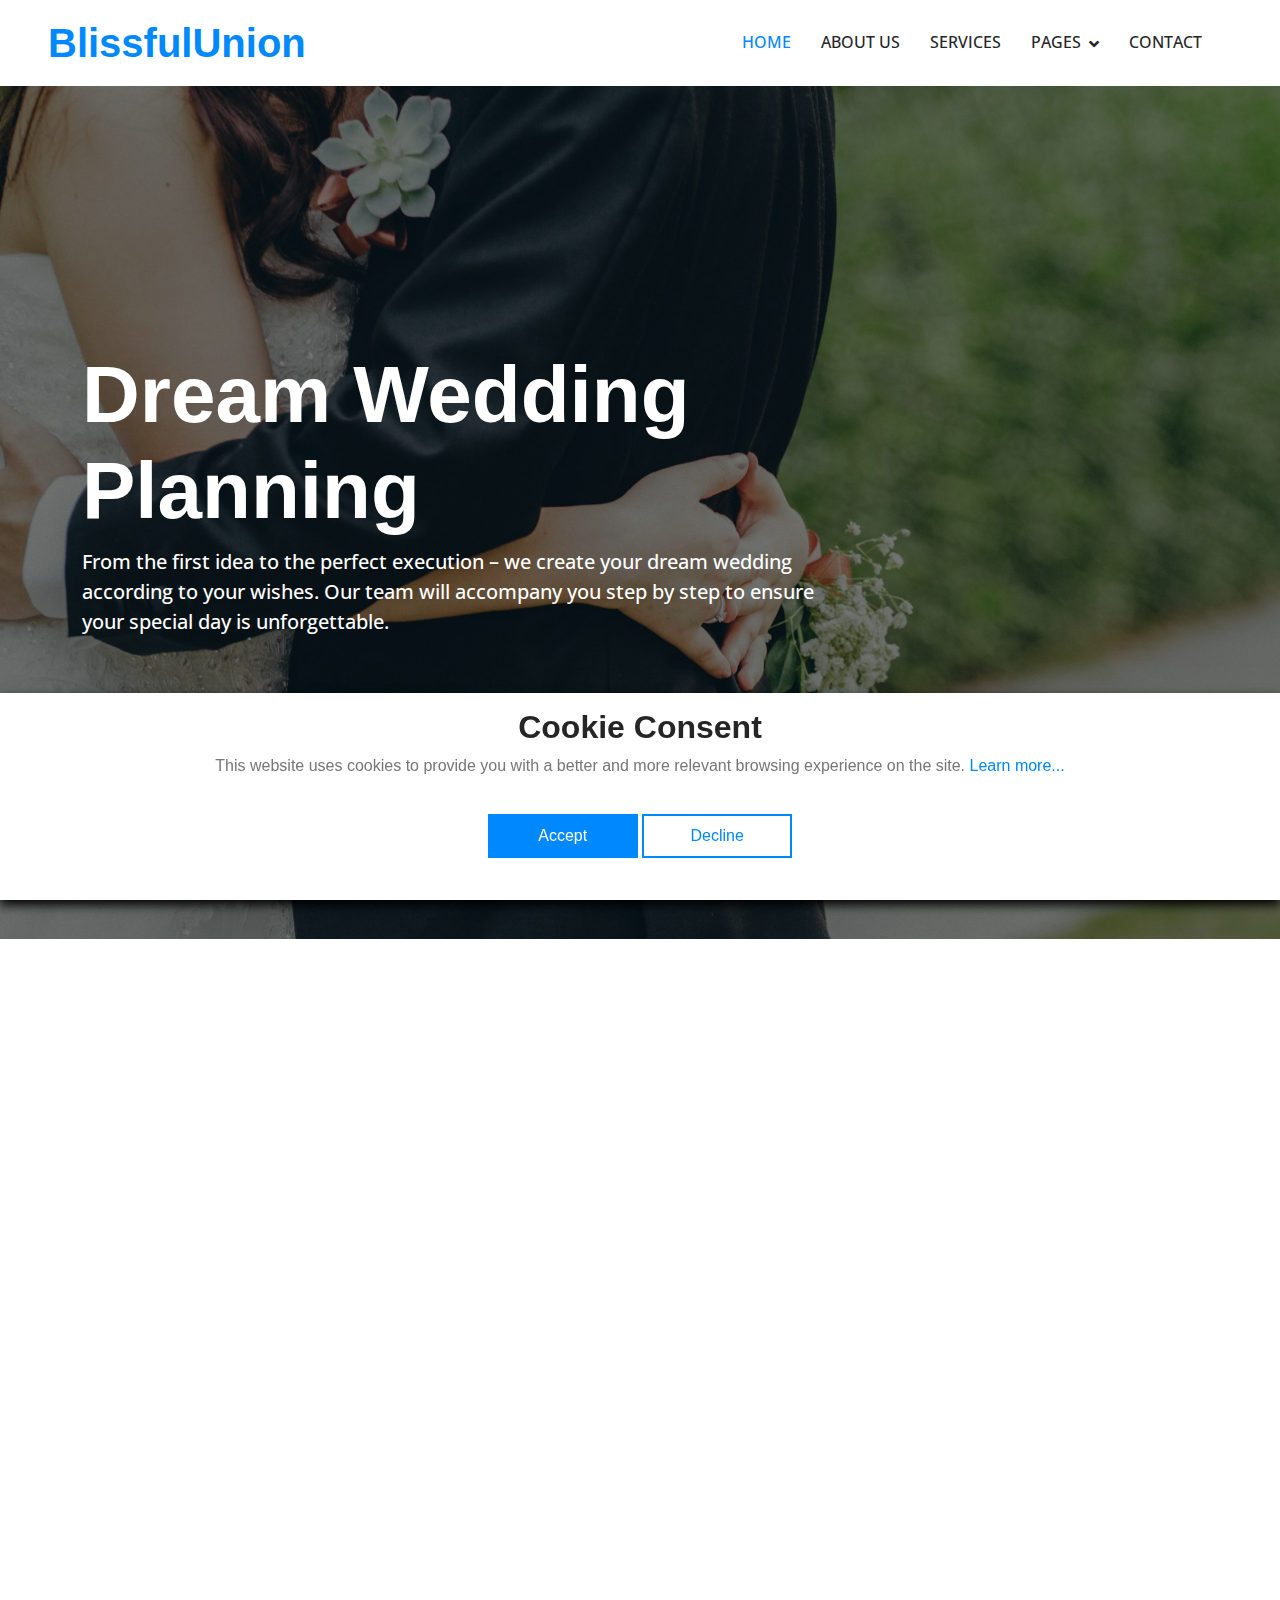
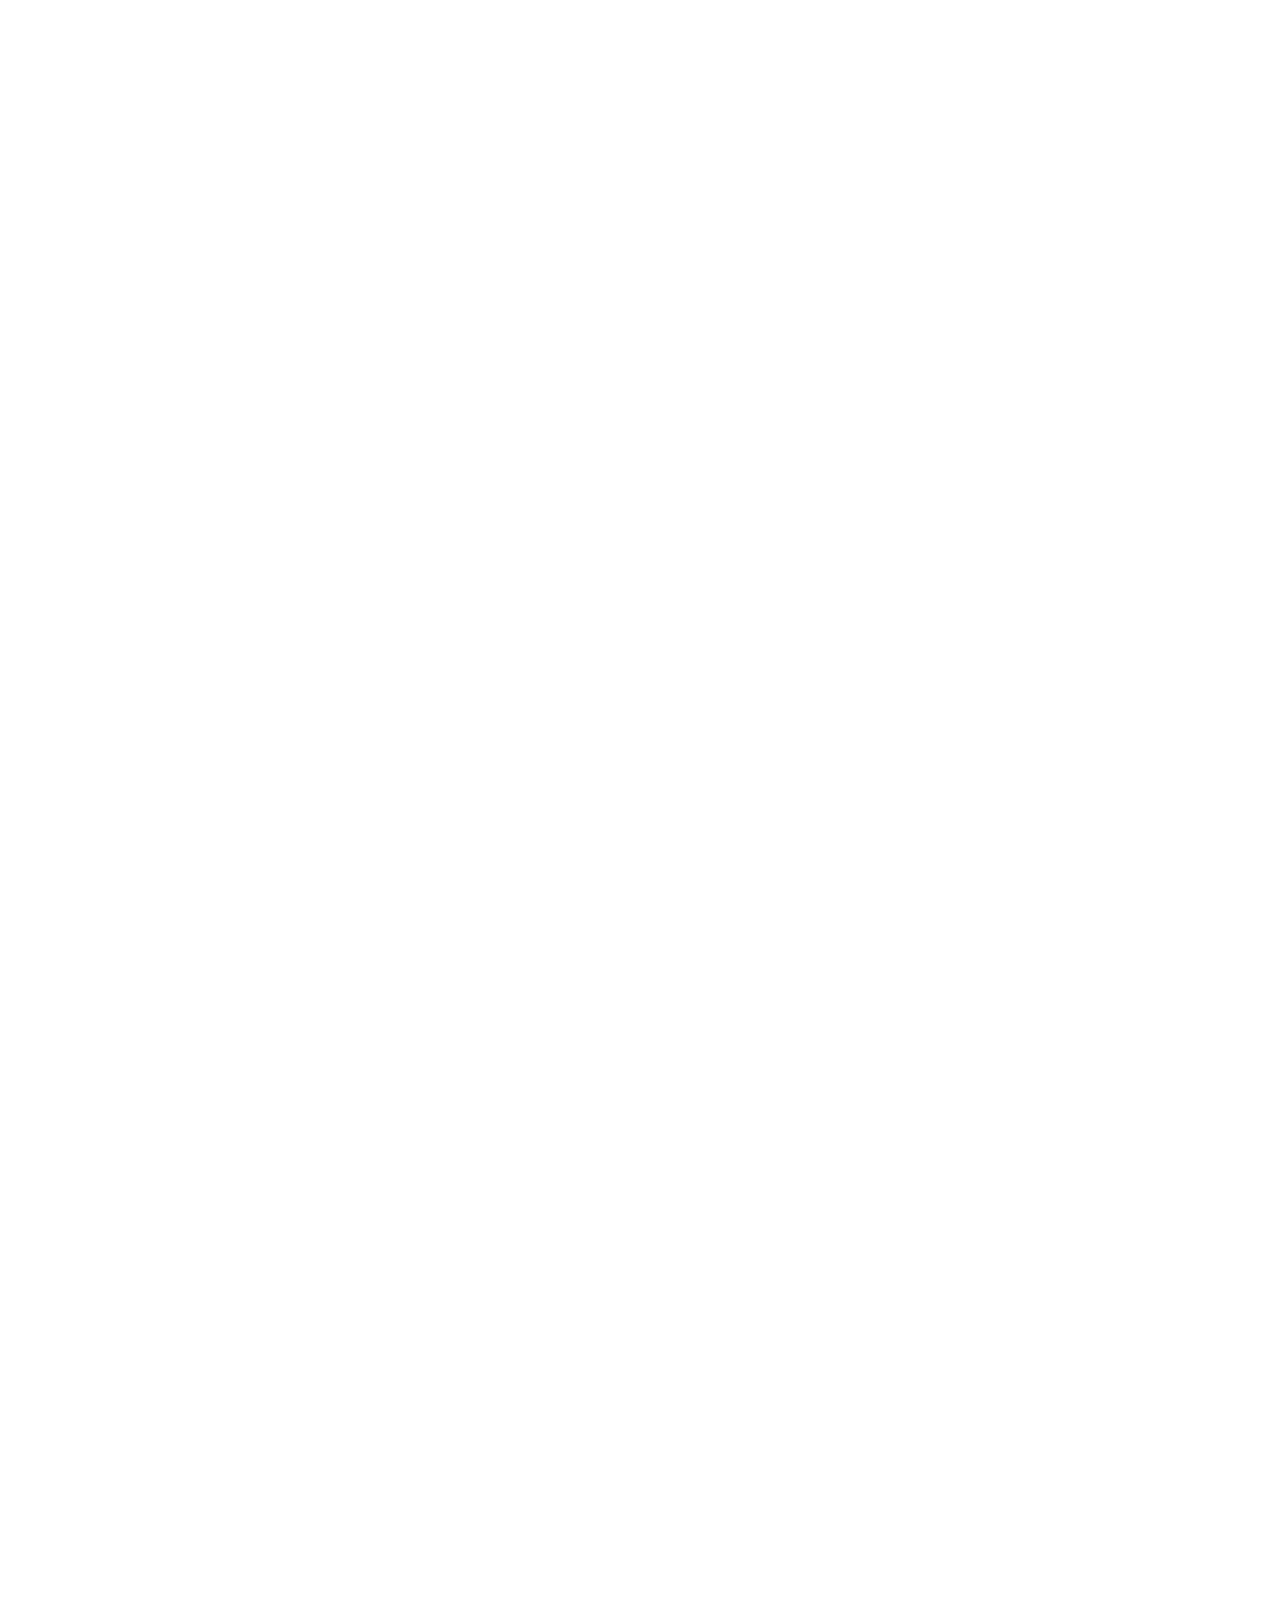
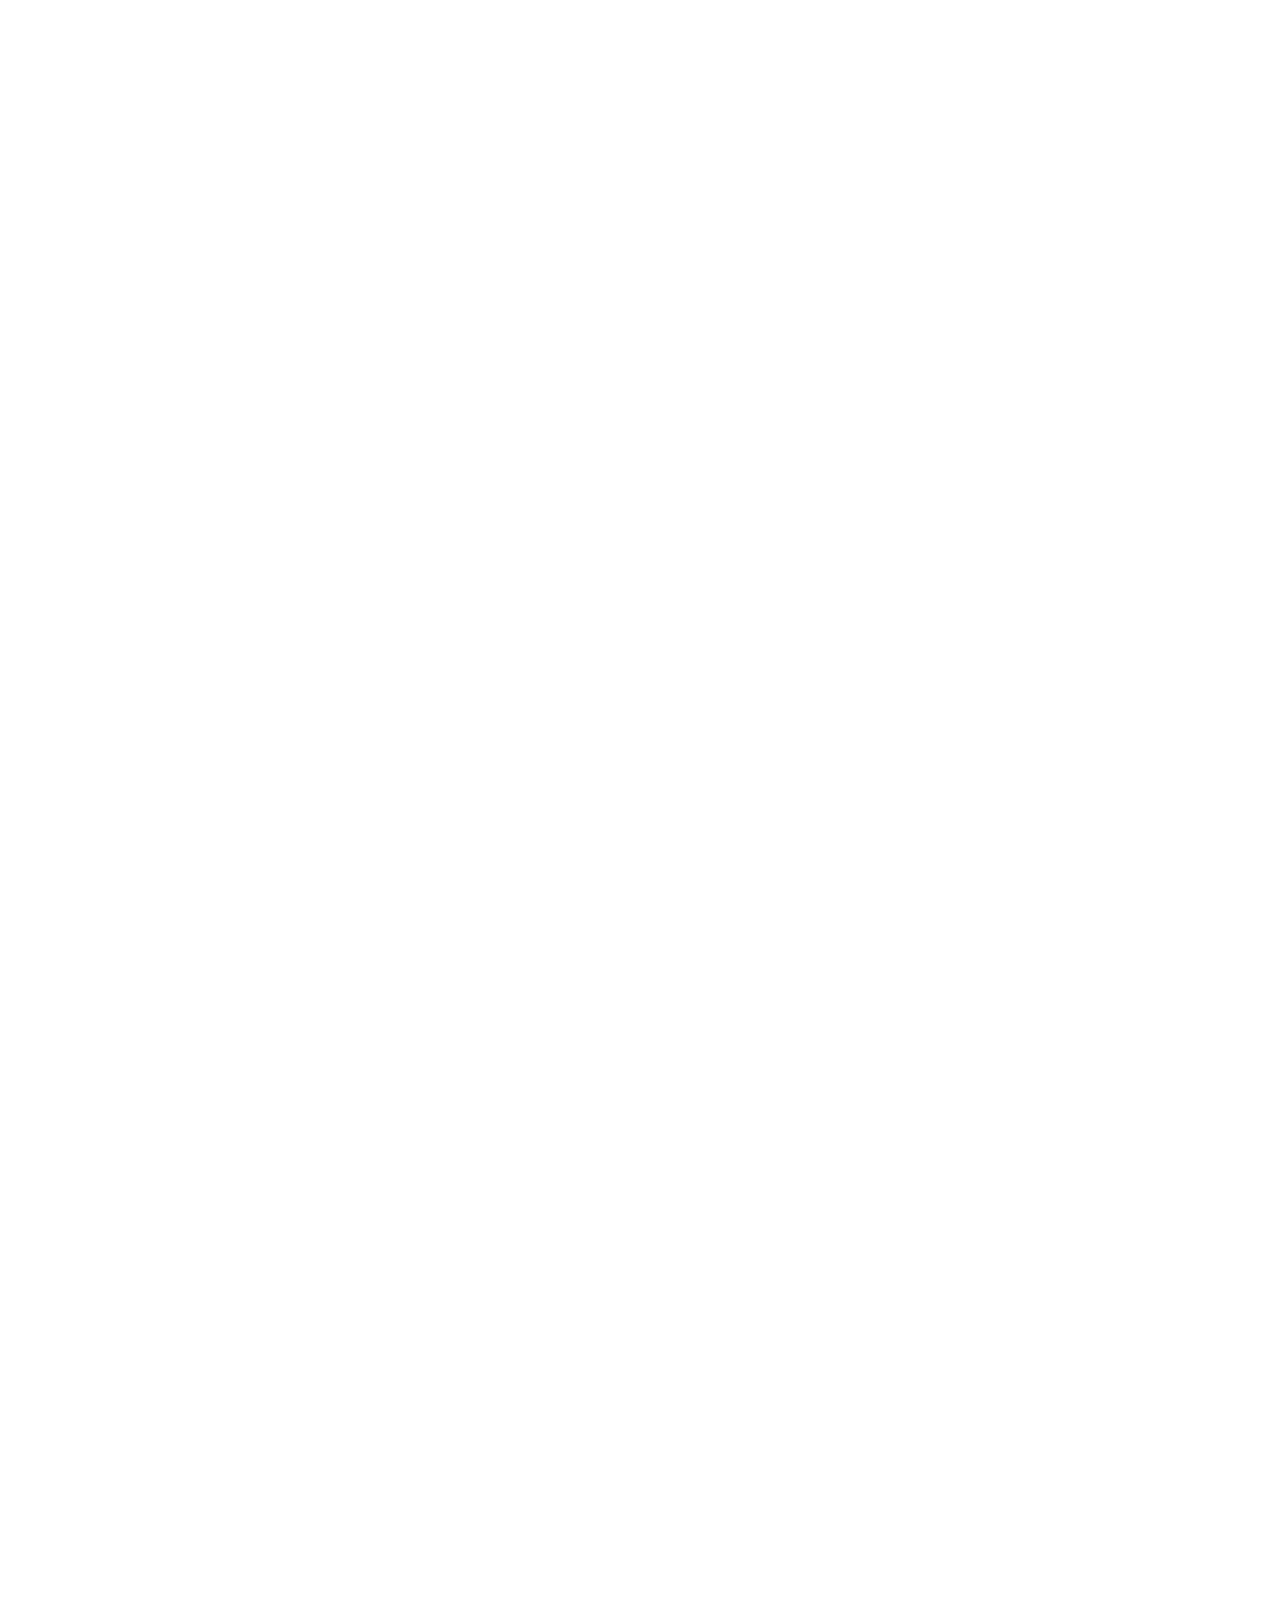
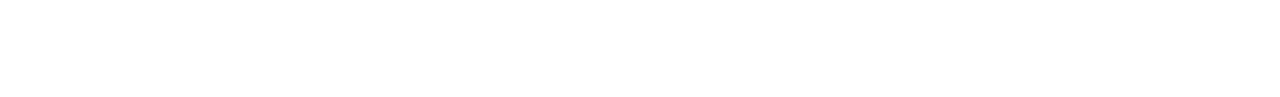
<file: index.html>
<!DOCTYPE html>
<html lang="en">
    <head>
        <meta charset="utf-8" />
        <title>BlissfulUnion</title>
        <meta content="width=device-width, initial-scale=1.0" name="viewport" />
        <meta content="" name="keywords" />
        <meta content="" name="description" />

        <!-- Favicon -->
        <link href="img/favicon.ico" rel="icon" />

        <!-- Google Web Fonts -->
        <link rel="preconnect" href="https://fonts.googleapis.com" />
        <link rel="preconnect" href="https://fonts.gstatic.com" crossorigin />
        <link
            href="https://fonts.googleapis.com/css2?family=Open+Sans:wght@400;500;600&family=Teko:wght@400;500;600&display=swap"
            rel="stylesheet"
        />

        <!-- Icon Font Stylesheet -->
        <link
            href="https://cdnjs.cloudflare.com/ajax/libs/font-awesome/5.10.0/css/all.min.css"
            rel="stylesheet"
        />
        <link
            href="https://cdn.jsdelivr.net/npm/bootstrap-icons@1.4.1/font/bootstrap-icons.css"
            rel="stylesheet"
        />

        <!-- Libraries Stylesheet -->
        <link href="lib/animate/animate.min.css" rel="stylesheet" />
        <link
            href="lib/owlcarousel/assets/owl.carousel.min.css"
            rel="stylesheet"
        />
        <link
            href="lib/tempusdominus/css/tempusdominus-bootstrap-4.min.css"
            rel="stylesheet"
        />

        <!-- Customized Bootstrap Stylesheet -->
        <link href="css/bootstrap.min.css" rel="stylesheet" />

        <!-- Template Stylesheet -->
        <link href="css/style.css" rel="stylesheet" />
    </head>

    <body>
        <!-- Spinner Start -->
        <div
            id="spinner"
            class="show bg-white position-fixed translate-middle w-100 vh-100 top-50 start-50 d-flex align-items-center justify-content-center"
        >
            <div
                class="spinner-border position-relative text-primary"
                style="width: 6rem; height: 6rem"
                role="status"
            ></div>
            <img
                class="position-absolute top-50 start-50 translate-middle"
                src="img/icons/icon-1.png"
                alt="Icon"
            />
        </div>
        <!-- Spinner End -->

        <!-- Navbar Start -->
        <nav
            class="navbar navbar-expand-lg bg-white navbar-light sticky-top py-lg-0 px-lg-5 wow fadeIn"
            data-wow-delay="0.1s"
        >
            <a href="index.html" class="navbar-brand ms-4 ms-lg-0">
                <h1 class="text-primary m-0">BlissfulUnion</h1>
            </a>
            <button
                type="button"
                class="navbar-toggler me-4"
                data-bs-toggle="collapse"
                data-bs-target="#navbarCollapse"
            >
                <span class="navbar-toggler-icon"></span>
            </button>
            <div class="collapse navbar-collapse" id="navbarCollapse">
                <div class="navbar-nav ms-auto p-4 p-lg-0">
                    <a href="index.html" class="nav-item nav-link active"
                        >Home</a
                    >
                    <a href="about.html" class="nav-item nav-link">About Us</a>
                    <a href="service.html" class="nav-item nav-link"
                        >Services</a
                    >
                    <div class="nav-item dropdown">
                        <a
                            href="#"
                            class="nav-link dropdown-toggle"
                            data-bs-toggle="dropdown"
                            >Pages</a
                        >
                        <div class="dropdown-menu border-0 m-0">
                            <a href="portfolio.html" class="dropdown-item"
                                >Portfolio</a
                            >
                            <a href="advice.html" class="dropdown-item"
                                >Useful Suggestions</a
                            >
                            <a href="testimonial.html" class="dropdown-item"
                                >Client Feedback</a
                            >
                            <a href="price.html" class="dropdown-item"
                                >Prices</a
                            >
                        </div>
                    </div>
                    <a href="contact.html" class="nav-item nav-link">Contact</a>
                </div>
            </div>
        </nav>
        <!-- Navbar End -->

        <!-- Carousel Start -->
        <div class="container-fluid p-0 pb-5 wow fadeIn" data-wow-delay="0.1s">
            <div class="owl-carousel header-carousel position-relative">
                <div
                    class="owl-carousel-item position-relative"
                    data-dot="<img src='img/carousel-1.jpg'>"
                >
                    <img class="img-fluid" src="img/carousel-1.jpg" alt="" />
                    <div class="owl-carousel-inner">
                        <div class="container">
                            <div class="row justify-content-start">
                                <div class="col-10 col-lg-8">
                                    <h1
                                        class="display-1 text-white animated slideInDown"
                                    >
                                        Dream Wedding Planning
                                    </h1>
                                    <p
                                        class="fs-5 fw-medium text-white mb-4 pb-3"
                                    >
                                        From the first idea to the perfect
                                        execution – we create your dream wedding
                                        according to your wishes. Our team will
                                        accompany you step by step to ensure
                                        your special day is unforgettable.
                                    </p>
                                </div>
                            </div>
                        </div>
                    </div>
                </div>
                <div
                    class="owl-carousel-item position-relative"
                    data-dot="<img src='img/carousel-2.jpg'>"
                >
                    <img class="img-fluid" src="img/carousel-2.jpg" alt="" />
                    <div class="owl-carousel-inner">
                        <div class="container">
                            <div class="row justify-content-start">
                                <div class="col-10 col-lg-8">
                                    <h1
                                        class="display-1 text-white animated slideInDown"
                                    >
                                        Location & Decoration
                                    </h1>
                                    <p
                                        class="fs-5 fw-medium text-white mb-4 pb-3"
                                    >
                                        Whether rustic, modern, or romantic – we
                                        find the perfect location and create a
                                        cohesive decoration that reflects your
                                        personality and love. Every space will
                                        become a magical backdrop for your big
                                        day.
                                    </p>
                                </div>
                            </div>
                        </div>
                    </div>
                </div>
                <div
                    class="owl-carousel-item position-relative"
                    data-dot="<img src='img/carousel-3.jpg'>"
                >
                    <img class="img-fluid" src="img/carousel-3.jpg" alt="" />
                    <div class="owl-carousel-inner">
                        <div class="container">
                            <div class="row justify-content-start">
                                <div class="col-10 col-lg-8">
                                    <h1
                                        class="display-1 text-white animated slideInDown"
                                    >
                                        Custom Wedding Concepts
                                    </h1>
                                    <p
                                        class="fs-5 fw-medium text-white mb-4 pb-3"
                                    >
                                        No wedding is like the other! We create
                                        a tailored concept that fits you, from
                                        the choice of music to the smallest
                                        details. Your wedding will be as unique
                                        as your love.
                                    </p>
                                </div>
                            </div>
                        </div>
                    </div>
                </div>
            </div>
        </div>
        <!-- Carousel End -->

        <!-- Facts Start -->
        <div class="container-xxl py-5">
            <div class="container pt-5">
                <div class="row g-4">
                    <div
                        class="col-lg-5 col-md-6 wow fadeInUp"
                        data-wow-delay="0.1s"
                    >
                        <div class="fact-item text-center bg-light h-100 p-5">
                            <h3 class="mb-3">Complete Wedding Planning</h3>
                            <p class="mb-0">
                                Let us handle all the organization – from
                                selecting the venue to designing the schedule
                                and coordinating all service providers. We
                                ensure everything runs smoothly so you can fully
                                focus on your love.
                            </p>
                        </div>
                    </div>
                    <div
                        class="col-lg-7 col-md-6 wow fadeInUp"
                        data-wow-delay="0.3s"
                    >
                        <div class="fact-item text-center bg-light h-100 p-5">
                            <h3 class="mb-3">
                                Partial Planning & Consultation
                            </h3>
                            <p class="mb-0">
                                Do you already have ideas but need support with
                                specific aspects? We offer consultation or take
                                over specific areas of wedding planning to
                                ensure your vision is perfectly executed.
                            </p>
                        </div>
                    </div>
                    <div
                        class="col-lg-7 col-md-6 wow fadeInUp"
                        data-wow-delay="0.5s"
                    >
                        <div class="fact-item text-center bg-light h-100 p-5">
                            <h3 class="mb-3">
                                Wedding Management on the Big Day
                            </h3>
                            <p class="mb-0">
                                On the big day, we take care of all the details
                                and ensure a smooth flow so you and your guests
                                can celebrate stress-free. We coordinate service
                                providers, manage the schedule, and are on-site
                                to resolve any challenges directly.
                            </p>
                        </div>
                    </div>
                    <div
                        class="col-lg-5 col-md-6 wow fadeInUp"
                        data-wow-delay="0.5s"
                    >
                        <div class="fact-item text-center bg-light h-100 p-5">
                            <h3 class="mb-3">Comprehensive Support Finish</h3>
                            <p class="mb-0">
                                We believe that your wedding journey should be
                                as enjoyable as the day itself. That’s why we
                                provide full support, from the initial
                                consultation to the final farewell.
                            </p>
                        </div>
                    </div>
                </div>
            </div>
        </div>

        <!-- Facts End -->

        <!-- Feature Start -->
        <div class="container-xxl py-5">
            <div class="container">
                <div class="row g-5 mb-5">
                    <div class="col-lg-6 wow fadeInUp" data-wow-delay="0.1s">
                        <h1 class="display-5 mb-4">
                            Exclusive Wedding Planning – Tailored for Your Big
                            Day
                        </h1>
                        <p class="mb-4">
                            Every wedding is as unique as the couple celebrating
                            it. With our exclusive wedding planning services, we
                            provide you the opportunity to customize your big
                            day down to the smallest detail. From the first idea
                            to the execution, we handle all aspects of the
                            planning. Our goal is to turn your dreams into
                            reality and create an event that is perfectly
                            tailored to you. We start with a detailed
                            conversation to understand your wishes, preferences,
                            and visions. Whether it's an intimate ceremony with
                            close family or a grand celebration in a castle, we
                            develop a concept that perfectly fits you. Every
                            detail is carefully planned, from choosing the right
                            venue to catering, decoration, and entertainment. We
                            leverage a network of highly qualified service
                            providers who guarantee the highest quality. We
                            accompany you throughout the entire process, so you
                            always stay informed and can relax as your big day
                            approaches. Our job is to minimize your stress while
                            giving you control over the design of your
                            celebration. With our exclusive wedding planning,
                            your unique day is at the center of our focus, and
                            we ensure everything runs exactly as you wish – or
                            even better!
                        </p>
                    </div>
                    <div class="col-lg-6 wow fadeInUp" data-wow-delay="0.5s">
                        <img
                            style="width: 100%"
                            class="img-fluid"
                            src="img/private.jpg"
                            alt=""
                        />
                    </div>
                </div>
                <div class="row g-5" style="flex-direction: row-reverse">
                    <div class="col-lg-6 wow fadeInUp" data-wow-delay="0.1s">
                        <h1 class="display-5 mb-4">
                            Intimate Weddings & Elopements – Personal Moments
                            for You
                        </h1>
                        <p class="mb-4">
                            Small, intimate weddings or elopements are becoming
                            increasingly popular. They represent the desire to
                            celebrate the significance of marriage in a personal
                            and often minimalist setting. Our offering for
                            intimate weddings is aimed at couples who value
                            individual and personal moments, away from large
                            gatherings and elaborate protocols. With a small
                            wedding or an elopement, the love and connection of
                            the couple take center stage. We help you create a
                            special atmosphere where the intimacy and emotions
                            of your day can shine through uninterrupted. Whether
                            you want to say "I do" on a secluded beach or prefer
                            a ceremony in your own garden, we plan every detail
                            with great care and passion. Our team takes care of
                            the entire organization, from finding a suitable
                            location to selecting a photographer who captures
                            those precious moments. Even if you choose to have a
                            wedding abroad, we handle the legal and logistical
                            details so you can fully concentrate on your
                            experience. We understand that intimate weddings are
                            particularly personal and emotional moments, so we
                            prioritize your wishes. Your wedding should be a day
                            where you can focus entirely on each other and the
                            love that connects you. With our offerings for
                            elopements and small weddings, we create an
                            unforgettable experience in a setting that is
                            uniquely yours.
                        </p>
                    </div>
                    <div class="col-lg-6 wow fadeInUp" data-wow-delay="0.5s">
                        <img
                            style="width: 100%"
                            class="img-fluid"
                            src="img/private1.jpg"
                            alt=""
                        />
                    </div>
                </div>
            </div>
        </div>
        <!-- Feature End -->

        <!-- blog Start -->
        <div class="container-xxl py-5">
            <div class="container">
                <div
                    class="text-center mx-auto mb-5 wow fadeInUp"
                    data-wow-delay="0.1s"
                >
                    <h1 class="display-5 mb-4">
                        Offers and Special Promotions
                    </h1>
                    <p>
                        Your dream wedding doesn't always have to come with a
                        high budget! With our special offers and promotions, we
                        make your wedding planning even more attractive. Benefit
                        from limited-time discounts and exclusive advantages
                        that help you create your perfect celebration without
                        compromising on quality and style. Take a look at our
                        current offers and take the first step towards your
                        unforgettable wedding – at the best price!
                    </p>
                </div>
                <div class="row g-4">
                    <div
                        class="col-lg-6 col-md-6 wow fadeInUp"
                        data-wow-delay="0.1s"
                    >
                        <div
                            class="service-item d-flex position-relative text-center h-100"
                        >
                            <img class="bg-img" src="img/blog-1.jpg" alt="" />
                            <div class="service-text p-5">
                                <h3 class="mb-3">
                                    Early Bird Discount: Save 10% on Your
                                    Wedding Planning
                                </h3>
                                <p class="mb-4">
                                    Plan your wedding at least 12 months in
                                    advance and take advantage of our exclusive
                                    Early Bird Discount! Book early and receive
                                    a 10% discount on our entire wedding
                                    planning package. This benefit applies to
                                    full planning services and helps you plan
                                    your wedding stress-free and
                                    budget-friendly. Let’s work together to
                                    design the perfect day – with a financial
                                    advantage for you.
                                </p>
                            </div>
                        </div>
                    </div>
                    <div
                        class="col-lg-6 col-md-6 wow fadeInUp"
                        data-wow-delay="0.3s"
                    >
                        <div
                            class="service-item d-flex position-relative text-center h-100"
                        >
                            <img class="bg-img" src="img/blog-2.jpg" alt="" />
                            <div class="service-text p-5">
                                <h3 class="mb-3">
                                    Last-Minute Weddings: 15% Discount on
                                    Last-Minute Bookings
                                </h3>
                                <p class="mb-4">
                                    Looking to tie the knot on short notice? No
                                    problem! Our last-minute offer provides
                                    couples planning their wedding within the
                                    next 3 months a 15% discount on the planning
                                    fee. We take care of all the details, even
                                    with a tight timeline. From the venue to
                                    decoration – with our team, your wedding
                                    will be perfect even at the last minute!
                                </p>
                            </div>
                        </div>
                    </div>
                    <div
                        class="col-lg-6 col-md-6 wow fadeInUp"
                        data-wow-delay="0.5s"
                    >
                        <div
                            class="service-item d-flex position-relative text-center h-100"
                        >
                            <img class="bg-img" src="img/blog-3.jpg" alt="" />
                            <div class="service-text p-5">
                                <h3 class="mb-3">
                                    Seasonal Discounts: Winter Weddings with 20%
                                    Savings
                                </h3>
                                <p class="mb-4">
                                    Planning a romantic winter wedding? Take
                                    advantage of our seasonal offers. We provide
                                    a 20% discount on planning a wedding during
                                    the months of November to February. Enjoy a
                                    magical winter atmosphere as we transform
                                    your celebration into an unforgettable event
                                    – at a particularly favorable price!
                                </p>
                            </div>
                        </div>
                    </div>
                    <div
                        class="col-lg-6 col-md-6 wow fadeInUp"
                        data-wow-delay="0.1s"
                    >
                        <div
                            class="service-item d-flex position-relative text-center h-100"
                        >
                            <img class="bg-img" src="img/blog-4.jpg" alt="" />
                            <div class="service-text p-5">
                                <h3 class="mb-3">
                                    Exclusively for Small Weddings: 25% Discount
                                    on Elopement Planning
                                </h3>
                                <p class="mb-4">
                                    If you dream of an intimate wedding or an
                                    elopement, we offer you a 25% discount on
                                    our special planning packages for small
                                    weddings. This offer is valid for
                                    celebrations with a maximum of 30 guests and
                                    includes complete consulting, planning, and
                                    coordination. Experience a beautiful,
                                    personal celebration – with an attractive
                                    price advantage.
                                </p>
                            </div>
                        </div>
                    </div>
                </div>
            </div>
        </div>
        <!-- blog End -->

        <!-- Footer Start -->
        <div
            class="container-fluid bg-dark text-body footer mt-5 pt-5 px-0 wow fadeIn"
            data-wow-delay="0.1s"
        >
            <div class="container py-5">
                <div class="row g-5">
                    <div class="col-lg-3 col-md-6">
                        <h3 class="text-light mb-4">BlissfulUnion</h3>
                        <p>
                            Thank you for considering us as your partner for
                            wedding planning! We are here to support you with
                            heart and passion to make your special day
                            unforgettable. From the first consultation to the
                            last little detail, we provide you with
                            comprehensive service that puts your individual
                            wishes at the forefront.
                        </p>
                    </div>
                    <div class="col-lg-3 col-md-6">
                        <h3 class="text-light mb-4">Address</h3>
                        <p class="mb-2">
                            <i class="fa fa-phone-alt text-primary me-3"></i>
                            +448001123112
                        </p>
                        <p class="mb-2">
                            <i class="fa fa-envelope text-primary me-3"></i>
                            blissful_union@gmail.com
                        </p>
                        <p class="mb-2">
                            <i class="fa fa-envelope text-primary me-3"></i>
                            Enterprise Centre, Enterprise Way, Wyberton Fen,
                            Boston PE21 7TW, UK
                        </p>
                    </div>
                    <div class="col-lg-3 col-md-6">
                        <h3 class="text-light mb-4">Quick Links</h3>
                        <a class="btn btn-link" href="about.html">About Us</a>
                        <a class="btn btn-link" href="contact.html">Contact</a>
                        <a class="btn btn-link" href="privacy-policy.html"
                            >Privacy Policy</a
                        >
                        <a class="btn btn-link" href="terms-of-use.html"
                            >Terms of Use</a
                        >
                    </div>
                    <div class="col-lg-3 col-md-6">
                        <h3 class="text-light mb-4">Newsletter</h3>
                        <p>
                            Subscribe to our newsletter and receive exclusive
                            tips, inspirations, and current trends in wedding
                            planning directly to your inbox! Don’t miss any of
                            our special promotions and get inspired by our
                            creative ideas for your dream wedding.
                        </p>
                        <div
                            class="position-relative mx-auto"
                            style="max-width: 400px"
                        >
                            <input
                                class="form-control bg-transparent w-100 py-3 ps-4 pe-5"
                                type="text"
                                placeholder="Your Email"
                                id="info"
                            />
                            <button
                                type="button"
                                class="btn btn-primary py-2 position-absolute top-0 end-0 mt-2 me-2"
                                id="submit"
                                onclick="sendRequest()"
                            >
                                Subscribe
                            </button>
                            <div id="validation" style="color: red"></div>
                        </div>
                    </div>
                </div>
            </div>
        </div>
        <!-- Footer End -->

        <!-- Back to Top -->
        <a href="#" class="btn btn-lg btn-primary btn-lg-square back-to-top"
            ><i class="bi bi-arrow-up"></i
        ></a>

        <!-- Cookie-Banner -->
        <div class="cookie-wrapper show">
            <div>
                <i class="bx bx-cookie"></i>
                <h2 style="text-align: center">Cookie Consent</h2>
            </div>

            <div class="data">
                <p>
                    This website uses cookies to provide you with a better and
                    more relevant browsing experience on the site.
                    <a href="terms-of-use.html">Learn more...</a>
                </p>
            </div>

            <div class="buttons">
                <button class="cookie-button" id="acceptBtn">Accept</button>
                <button class="cookie-button" id="declineBtn">Decline</button>
            </div>
        </div>
        <!-- Ende des Cookie-Banners -->

        <!-- JavaScript Libraries -->
        <script src="https://code.jquery.com/jquery-3.4.1.min.js"></script>
        <script src="https://cdn.jsdelivr.net/npm/bootstrap@5.0.0/dist/js/bootstrap.bundle.min.js"></script>
        <script src="lib/wow/wow.min.js"></script>
        <script src="lib/easing/easing.min.js"></script>
        <script src="lib/waypoints/waypoints.min.js"></script>
        <script src="lib/counterup/counterup.min.js"></script>
        <script src="lib/owlcarousel/owl.carousel.min.js"></script>
        <script src="lib/tempusdominus/js/moment.min.js"></script>
        <script src="lib/tempusdominus/js/moment-timezone.min.js"></script>
        <script src="lib/tempusdominus/js/tempusdominus-bootstrap-4.min.js"></script>

        <!-- Template Javascript -->
        <script src="js/main.js"></script>
        <script src="js/contact-form.js"></script>
        <script src="js/cookiebanner.js"></script>
    </body>
</html>
</file>
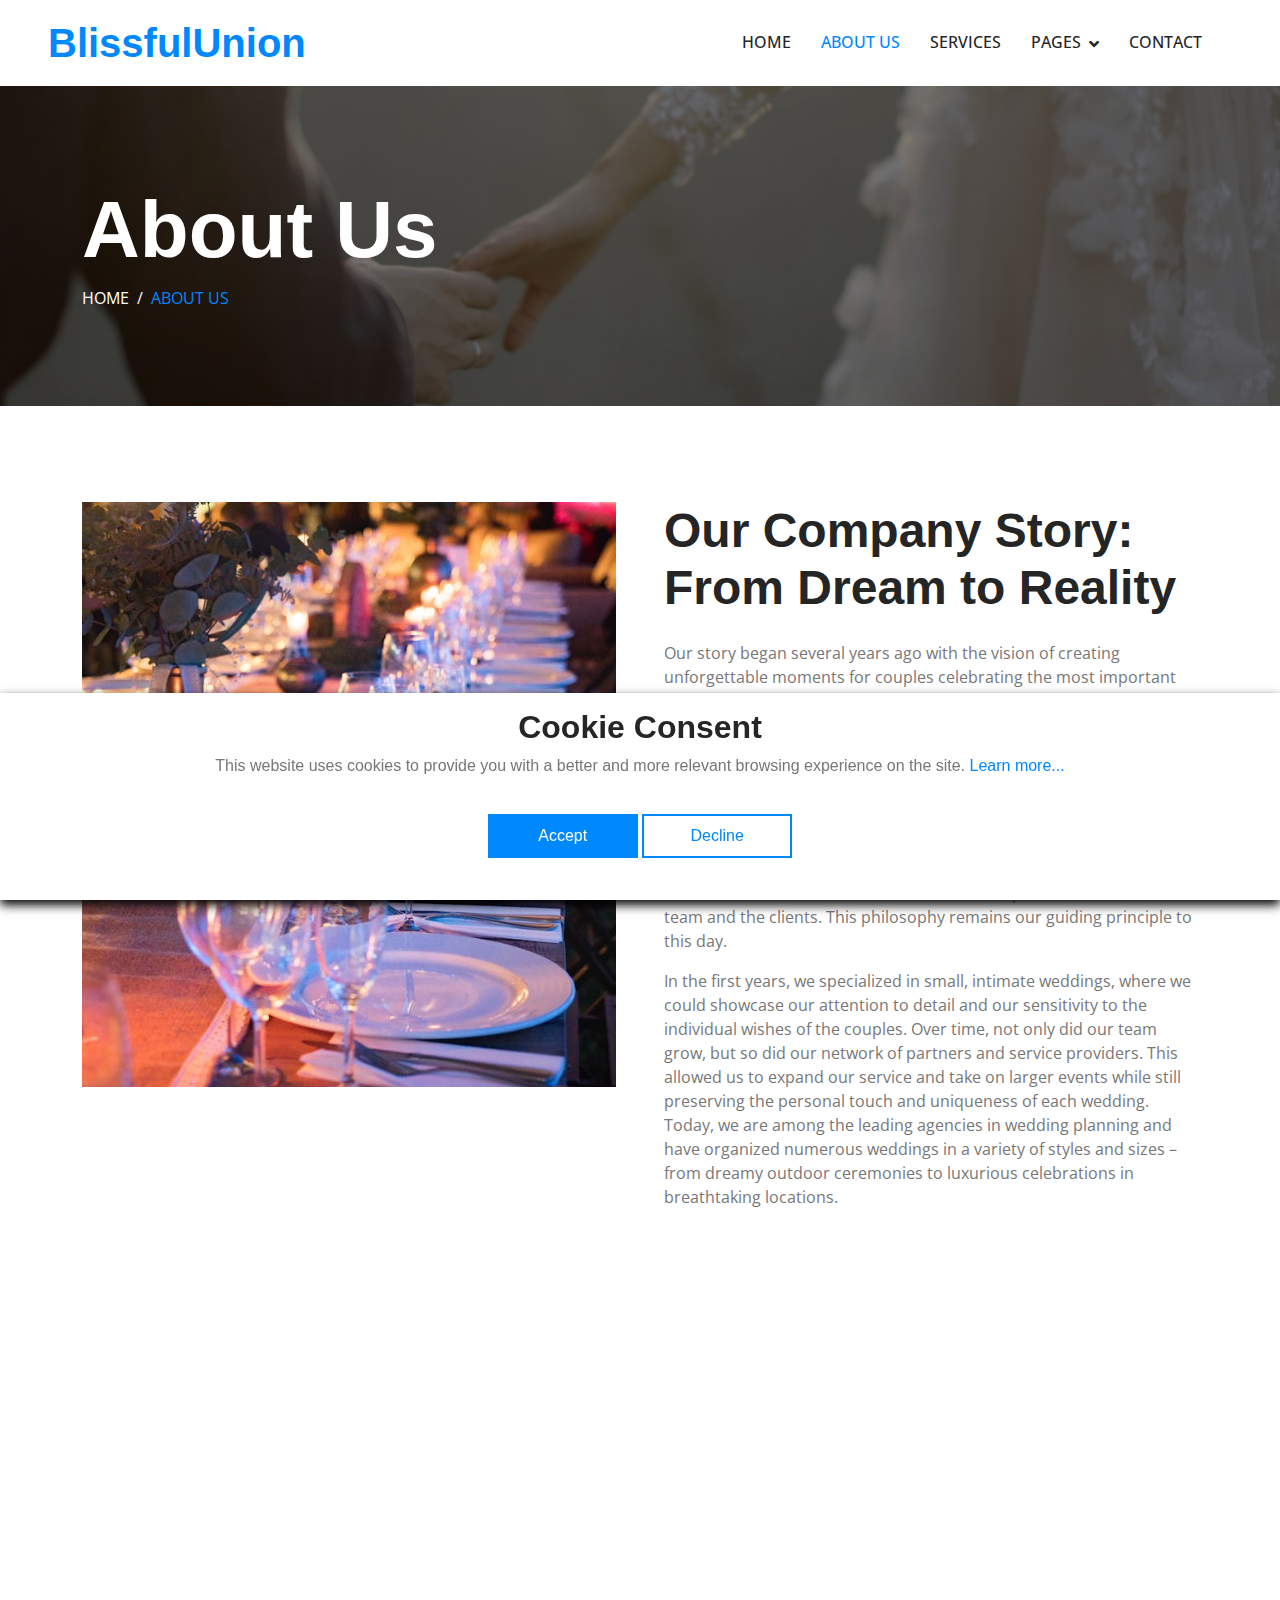
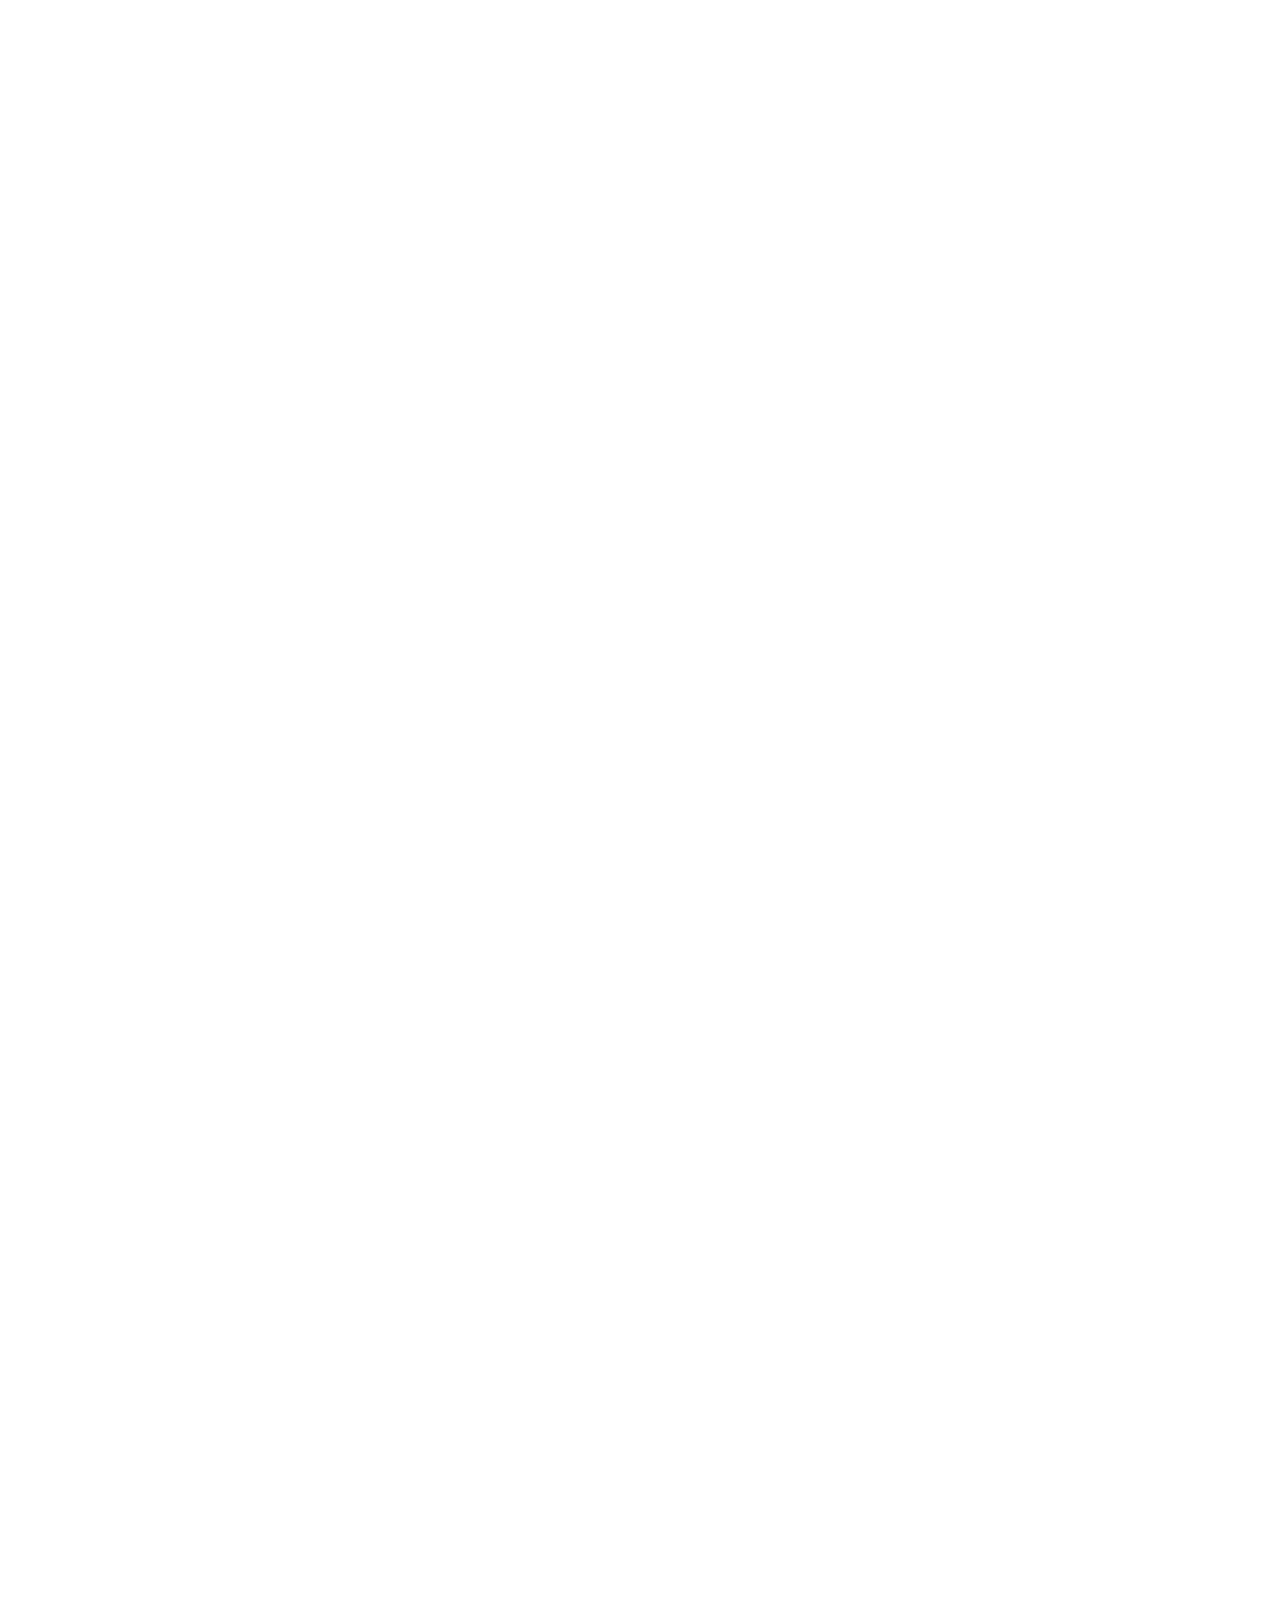
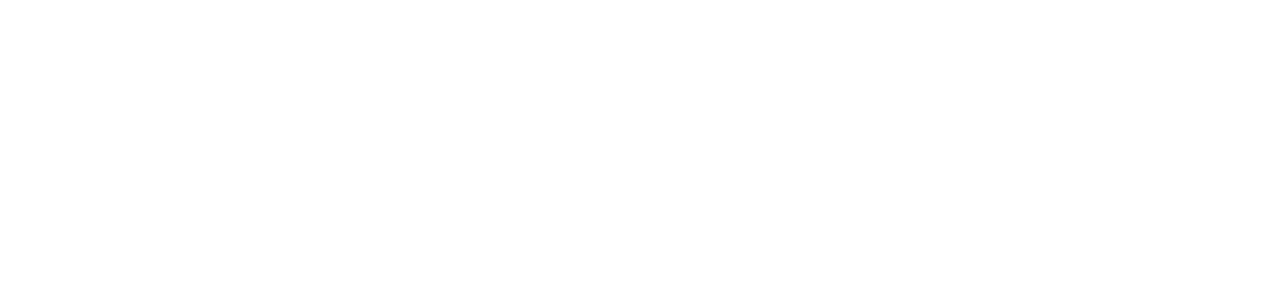
<file: about.html>
<!DOCTYPE html>
<html lang="en">
    <head>
        <meta charset="utf-8" />
        <title>BlissfulUnion</title>
        <meta content="width=device-width, initial-scale=1.0" name="viewport" />
        <meta content="" name="keywords" />
        <meta content="" name="description" />

        <!-- Favicon -->
        <link href="img/favicon.ico" rel="icon" />

        <!-- Google Web Fonts -->
        <link rel="preconnect" href="https://fonts.googleapis.com" />
        <link rel="preconnect" href="https://fonts.gstatic.com" crossorigin />
        <link
            href="https://fonts.googleapis.com/css2?family=Open+Sans:wght@400;500;600&family=Teko:wght@400;500;600&display=swap"
            rel="stylesheet"
        />

        <!-- Icon Font Stylesheet -->
        <link
            href="https://cdnjs.cloudflare.com/ajax/libs/font-awesome/5.10.0/css/all.min.css"
            rel="stylesheet"
        />
        <link
            href="https://cdn.jsdelivr.net/npm/bootstrap-icons@1.4.1/font/bootstrap-icons.css"
            rel="stylesheet"
        />

        <!-- Libraries Stylesheet -->
        <link href="lib/animate/animate.min.css" rel="stylesheet" />
        <link
            href="lib/owlcarousel/assets/owl.carousel.min.css"
            rel="stylesheet"
        />
        <link
            href="lib/tempusdominus/css/tempusdominus-bootstrap-4.min.css"
            rel="stylesheet"
        />

        <!-- Customized Bootstrap Stylesheet -->
        <link href="css/bootstrap.min.css" rel="stylesheet" />

        <!-- Template Stylesheet -->
        <link href="css/style.css" rel="stylesheet" />
    </head>

    <body>
        <!-- Spinner Start -->
        <div
            id="spinner"
            class="show bg-white position-fixed translate-middle w-100 vh-100 top-50 start-50 d-flex align-items-center justify-content-center"
        >
            <div
                class="spinner-border position-relative text-primary"
                style="width: 6rem; height: 6rem"
                role="status"
            ></div>
            <img
                class="position-absolute top-50 start-50 translate-middle"
                src="img/icons/icon-1.png"
                alt="Icon"
            />
        </div>
        <!-- Spinner End -->

        <!-- Navbar Start -->
        <nav
            class="navbar navbar-expand-lg bg-white navbar-light sticky-top py-lg-0 px-lg-5 wow fadeIn"
            data-wow-delay="0.1s"
        >
            <a href="index.html" class="navbar-brand ms-4 ms-lg-0">
                <h1 class="text-primary m-0">BlissfulUnion</h1>
            </a>
            <button
                type="button"
                class="navbar-toggler me-4"
                data-bs-toggle="collapse"
                data-bs-target="#navbarCollapse"
            >
                <span class="navbar-toggler-icon"></span>
            </button>
            <div class="collapse navbar-collapse" id="navbarCollapse">
                <div class="navbar-nav ms-auto p-4 p-lg-0">
                    <a href="index.html" class="nav-item nav-link">Home</a>
                    <a href="about.html" class="nav-item nav-link active"
                        >About Us</a
                    >
                    <a href="service.html" class="nav-item nav-link"
                        >Services</a
                    >
                    <div class="nav-item dropdown">
                        <a
                            href="#"
                            class="nav-link dropdown-toggle"
                            data-bs-toggle="dropdown"
                            >Pages</a
                        >
                        <div class="dropdown-menu border-0 m-0">
                            <a href="portfolio.html" class="dropdown-item"
                                >Portfolio</a
                            >
                            <a href="advice.html" class="dropdown-item"
                                >Useful Suggestions</a
                            >
                            <a href="testimonial.html" class="dropdown-item"
                                >Customer Feedback</a
                            >
                            <a href="price.html" class="dropdown-item"
                                >Prices</a
                            >
                        </div>
                    </div>
                    <a href="contact.html" class="nav-item nav-link">Contact</a>
                </div>
            </div>
        </nav>

        <!-- Navbar End -->

        <!-- Page Header Start -->
        <div
            class="container-fluid page-header py-5 mb-5 wow fadeIn"
            data-wow-delay="0.1s"
        >
            <div class="container py-5">
                <h1 class="display-1 text-white animated slideInDown">
                    About Us
                </h1>
                <nav aria-label="breadcrumb animated slideInDown">
                    <ol class="breadcrumb text-uppercase mb-0">
                        <li class="breadcrumb-item">
                            <a class="text-white" href="index.html">Home</a>
                        </li>
                        <li
                            class="breadcrumb-item text-primary active"
                            aria-current="page"
                        >
                            About Us
                        </li>
                    </ol>
                </nav>
            </div>
        </div>

        <!-- Page Header End -->

        <!-- About Start -->
        <div class="container-xxl py-5">
            <div class="container">
                <div class="row g-5">
                    <div class="col-lg-6 wow fadeIn" data-wow-delay="0.1s">
                        <div class="about-img">
                            <img
                                style="
                                    margin: 0;
                                    width: 100%;
                                    object-fit: cover;
                                "
                                class="img-fluid"
                                src="img/about-2.jpg"
                                alt=""
                            />
                        </div>
                    </div>
                    <div class="col-lg-6 wow fadeIn" data-wow-delay="0.5s">
                        <h1 class="display-5 mb-4">
                            Our Company Story: From Dream to Reality
                        </h1>
                        <p>
                            Our story began several years ago with the vision of
                            creating unforgettable moments for couples
                            celebrating the most important day of their lives.
                            What started as a small idea has now developed into
                            a renowned wedding agency that passionately and
                            devotedly designs the most beautiful day in the
                            lives of many people. From the very beginning, our
                            goal has been to offer more than just a service. We
                            wanted to tell stories, evoke emotions, and create
                            unique experiences that reflect the character and
                            love of each couple. Our founders, themselves lovers
                            of elegant and thoughtful events, quickly realized
                            that it’s not just about organization, but above all
                            about creating an emotional connection – both
                            between the couple and between the team and the
                            clients. This philosophy remains our guiding
                            principle to this day.
                        </p>
                        <p class="mb-4">
                            In the first years, we specialized in small,
                            intimate weddings, where we could showcase our
                            attention to detail and our sensitivity to the
                            individual wishes of the couples. Over time, not
                            only did our team grow, but so did our network of
                            partners and service providers. This allowed us to
                            expand our service and take on larger events while
                            still preserving the personal touch and uniqueness
                            of each wedding. Today, we are among the leading
                            agencies in wedding planning and have organized
                            numerous weddings in a variety of styles and sizes –
                            from dreamy outdoor ceremonies to luxurious
                            celebrations in breathtaking locations.
                        </p>
                    </div>
                </div>
                <div class="row g-5" style="flex-direction: row-reverse">
                    <div class="col-lg-6 wow fadeIn" data-wow-delay="0.1s">
                        <div class="about-img">
                            <img
                                class="img-fluid"
                                src="img/about-3.jpg"
                                alt=""
                            />
                            <img
                                class="img-fluid"
                                src="img/about-4.jpg"
                                alt=""
                            />
                        </div>
                    </div>
                    <div class="col-lg-6 wow fadeIn" data-wow-delay="0.5s">
                        <h1 class="display-5 mb-4">
                            Our Mission and Values: Your Love, Our Commitment
                        </h1>
                        <p>
                            Our mission is to make the most beautiful day in a
                            couple's life a unique and unforgettable experience.
                            Here, we focus not only on organization but also on
                            the personal connection with each couple. Every
                            wedding is a heartfelt matter for us – we want your
                            day to be as individual and special as your love
                            story. Our goal is to make your dreams come true and
                            provide you with a stress-free, emotional, and
                            perfectly thought-out celebration. Our team works
                            with the conviction that every wedding should be a
                            reflection of the love and personality of the
                            couple. Therefore, we place great importance on
                            getting to know you, understanding your wishes, and
                            turning your visions into reality. From the first
                            conversation to the last detail, we are by your
                            side, guiding you through the entire planning
                            process. Our mission is not only to meet your
                            expectations but to exceed them.
                        </p>
                        <p class="mb-4">
                            Our values are based on trust, creativity, and
                            attention to detail. Trust is the foundation of
                            every successful collaboration. We understand how
                            important it is for you to rely on us as we take
                            responsibility for your big day. That’s why we
                            emphasize transparent communication and close
                            cooperation with you and all involved service
                            providers. Creativity is the key to a wedding that
                            is truly unforgettable. Our team is inspired by your
                            ideas and adds innovative, individual elements that
                            make your celebration unique. Every wedding we plan
                            is crafted with the utmost care and an eye for
                            detail. Whether it’s about selecting the venue,
                            decoration, or those small emotional moments – we
                            ensure that everything is perfectly coordinated.
                        </p>
                    </div>
                </div>
            </div>
        </div>
        <!-- About End -->

        <!-- Testimonial Start -->
        <div class="container-xxl py-5">
            <div class="container">
                <div
                    class="text-center mx-auto mb-5 wow fadeInUp"
                    data-wow-delay="0.1s"
                >
                    <h1 class="display-5 mb-4">
                        Your Wedding Professionals by Your Side
                    </h1>
                    <p>
                        Behind every successful wedding stands a dedicated team
                        of experts who ensure that every detail is perfect. Our
                        team consists of experienced planners, creative minds,
                        and organizational talents who passionately and
                        professionally design your wedding. We work closely with
                        you to turn your vision into reality and create an
                        unforgettable day. Meet our team, who puts your wishes
                        at the center and works with you to realize your dream
                        wedding.
                    </p>
                </div>
                <div
                    class="owl-carousel testimonial-carousel partner-carousel wow fadeInUp"
                    data-wow-delay="0.1s"
                >
                    <div
                        class="partner-item text-center"
                        data-dot="<img class='img-fluid partner-item' src='img/partner-1.jpg' alt=''>"
                    >
                        <h3>Julia Meier</h3>
                        <p class="fs-5">
                            Julia is our lead planner and the heart of our team.
                            With over 10 years of experience in wedding
                            planning, she brings not only extensive know-how but
                            also an unwavering intuition for the wishes and
                            needs of each couple. Her strength lies in
                            perfecting even the smallest details while keeping
                            an eye on the big picture. Julia ensures that your
                            wedding runs smoothly from start to finish.
                        </p>
                    </div>
                    <div
                        class="partner-item text-center"
                        data-dot="<img class='img-fluid partner-item' src='img/partner-2.jpg' alt=''>"
                    >
                        <h3>Markus Bauer</h3>
                        <p class="fs-5">
                            As our creative director, Markus is the mastermind
                            behind the extraordinary decoration and design
                            concepts that make each wedding a unique experience.
                            With an eye for aesthetics and a passion for
                            innovative ideas, he transforms your visions into
                            beautiful and unforgettable settings. Markus loves
                            working with colors, flowers, and special details to
                            make your celebration individual and stylish.
                        </p>
                    </div>
                    <div
                        class="partner-item text-center"
                        data-dot="<img class='img-fluid partner-item' src='img/partner-3.jpg' alt=''>"
                    >
                        <h3>Anna Schneider</h3>
                        <p class="fs-5">
                            Anna is our expert in logistics and scheduling. Her
                            ability to stay organized even in stressful
                            situations makes her an invaluable support at every
                            wedding. She coordinates all service providers,
                            oversees the proceedings on the big day, and ensures
                            that every element is in the right place at the
                            right time. Thanks to Anna's organizational talent,
                            you can rely on everything going according to plan.
                        </p>
                    </div>
                    <div
                        class="partner-item text-center"
                        data-dot="<img class='img-fluid partner-item' src='img/partner-4.jpg' alt=''>"
                    >
                        <h3>Lara Fischer</h3>
                        <p class="fs-5">
                            Lara is our specialist for guest management and
                            individual requests. She takes care of everything
                            concerning the well-being of your guests – from
                            accommodation and transportation to special dietary
                            needs. She will also be available to you and your
                            guests on the wedding day to ensure that everyone
                            feels comfortable and that everything runs smoothly.
                        </p>
                    </div>
                </div>
            </div>
        </div>
        <!-- Testimonial End -->

        <!-- Footer Start -->
        <div
            class="container-fluid bg-dark text-body footer mt-5 pt-5 px-0 wow fadeIn"
            data-wow-delay="0.1s"
        >
            <div class="container py-5">
                <div class="row g-5">
                    <div class="col-lg-3 col-md-6">
                        <h3 class="text-light mb-4">BlissfulUnion</h3>
                        <p>
                            Thank you for considering us as your partner for
                            wedding planning! We are here with heart and passion
                            to make your special day unforgettable. From the
                            initial consultation to the last small detail, we
                            offer you a comprehensive service that puts your
                            individual wishes at the forefront.
                        </p>
                    </div>
                    <div class="col-lg-3 col-md-6">
                        <h3 class="text-light mb-4">Address</h3>
                        <p class="mb-2">
                            <i class="fa fa-phone-alt text-primary me-3"></i
                            >+448001123112
                        </p>
                        <p class="mb-2">
                            <i class="fa fa-envelope text-primary me-3"></i
                            >blissful_union@gmail.com
                        </p>
                        <p class="mb-2">
                            <i class="fa fa-envelope text-primary me-3"></i
                            >Enterprise Centre, Enterprise Way, Wyberton Fen,
                            Boston PE21 7TW, UK
                        </p>
                    </div>
                    <div class="col-lg-3 col-md-6">
                        <h3 class="text-light mb-4">Quick Links</h3>
                        <a class="btn btn-link" href="about.html">About Me</a>
                        <a class="btn btn-link" href="contact.html">Contact</a>
                        <a class="btn btn-link" href="privacy-policy.html"
                            >Privacy Policy</a
                        >
                        <a class="btn btn-link" href="terms-of-use.html"
                            >Terms of Use</a
                        >
                    </div>
                    <div class="col-lg-3 col-md-6">
                        <h3 class="text-light mb-4">Newsletter</h3>
                        <p>
                            Subscribe to our newsletter and receive exclusive
                            tips, inspiration, and current trends related to
                            wedding planning directly in your inbox! Don’t miss
                            any of our special offers and get inspired by our
                            creative ideas for your dream wedding.
                        </p>
                        <div
                            class="position-relative mx-auto"
                            style="max-width: 400px"
                        >
                            <input
                                class="form-control bg-transparent w-100 py-3 ps-4 pe-5"
                                type="text"
                                placeholder="Your Email"
                                id="email"
                            />
                            <button
                                type="button"
                                class="btn btn-primary py-2 position-absolute top-0 end-0 mt-2 me-2"
                                id="submit"
                                onclick="sendForm()"
                            >
                                Sign Up
                            </button>
                            <div id="result" style="color: red"></div>
                        </div>
                    </div>
                </div>
            </div>
        </div>
        <!-- Footer End -->

        <!-- Back to Top -->
        <a href="#" class="btn btn-lg btn-primary btn-lg-square back-to-top"
            ><i class="bi bi-arrow-up"></i
        ></a>

        <!-- Cookie-Banner -->
        <div class="cookie-wrapper show">
            <div>
                <i class="bx bx-cookie"></i>
                <h2 style="text-align: center">Cookie Consent</h2>
            </div>

            <div class="data">
                <p>
                    This website uses cookies to provide you with a better and
                    more relevant browsing experience on the site.
                    <a href="terms-of-use.html">Learn more...</a>
                </p>
            </div>

            <div class="buttons">
                <button class="cookie-button" id="acceptBtn">Accept</button>
                <button class="cookie-button" id="declineBtn">Decline</button>
            </div>
        </div>
        <!-- Ende des Cookie-Banners -->

        <!-- JavaScript Libraries -->
        <script src="https://code.jquery.com/jquery-3.4.1.min.js"></script>
        <script src="https://cdn.jsdelivr.net/npm/bootstrap@5.0.0/dist/js/bootstrap.bundle.min.js"></script>
        <script src="lib/wow/wow.min.js"></script>
        <script src="lib/easing/easing.min.js"></script>
        <script src="lib/waypoints/waypoints.min.js"></script>
        <script src="lib/counterup/counterup.min.js"></script>
        <script src="lib/owlcarousel/owl.carousel.min.js"></script>
        <script src="lib/tempusdominus/js/moment.min.js"></script>
        <script src="lib/tempusdominus/js/moment-timezone.min.js"></script>
        <script src="lib/tempusdominus/js/tempusdominus-bootstrap-4.min.js"></script>

        <!-- Template Javascript -->
        <script src="js/main.js"></script>
        <script src="js/contact-form.js"></script>
        <script src="js/cookiebanner.js"></script>
    </body>
</html>
</file>
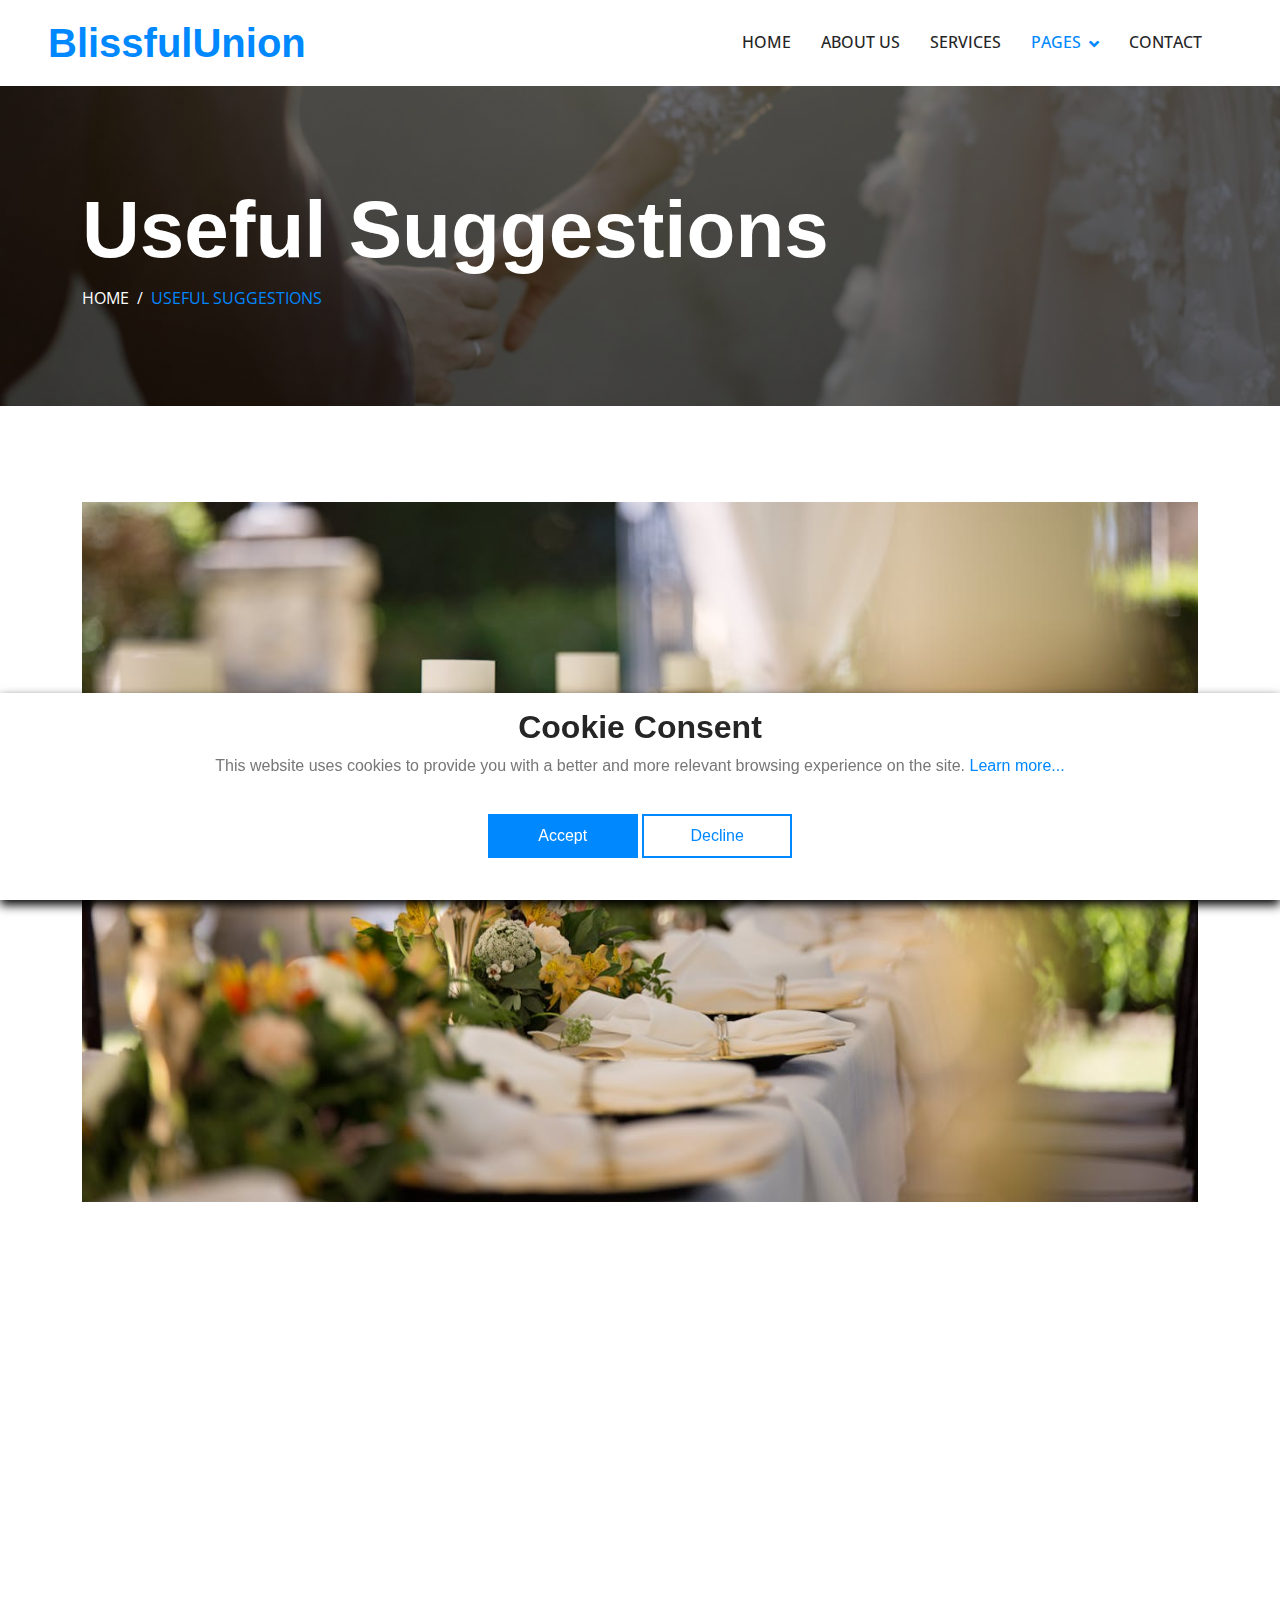
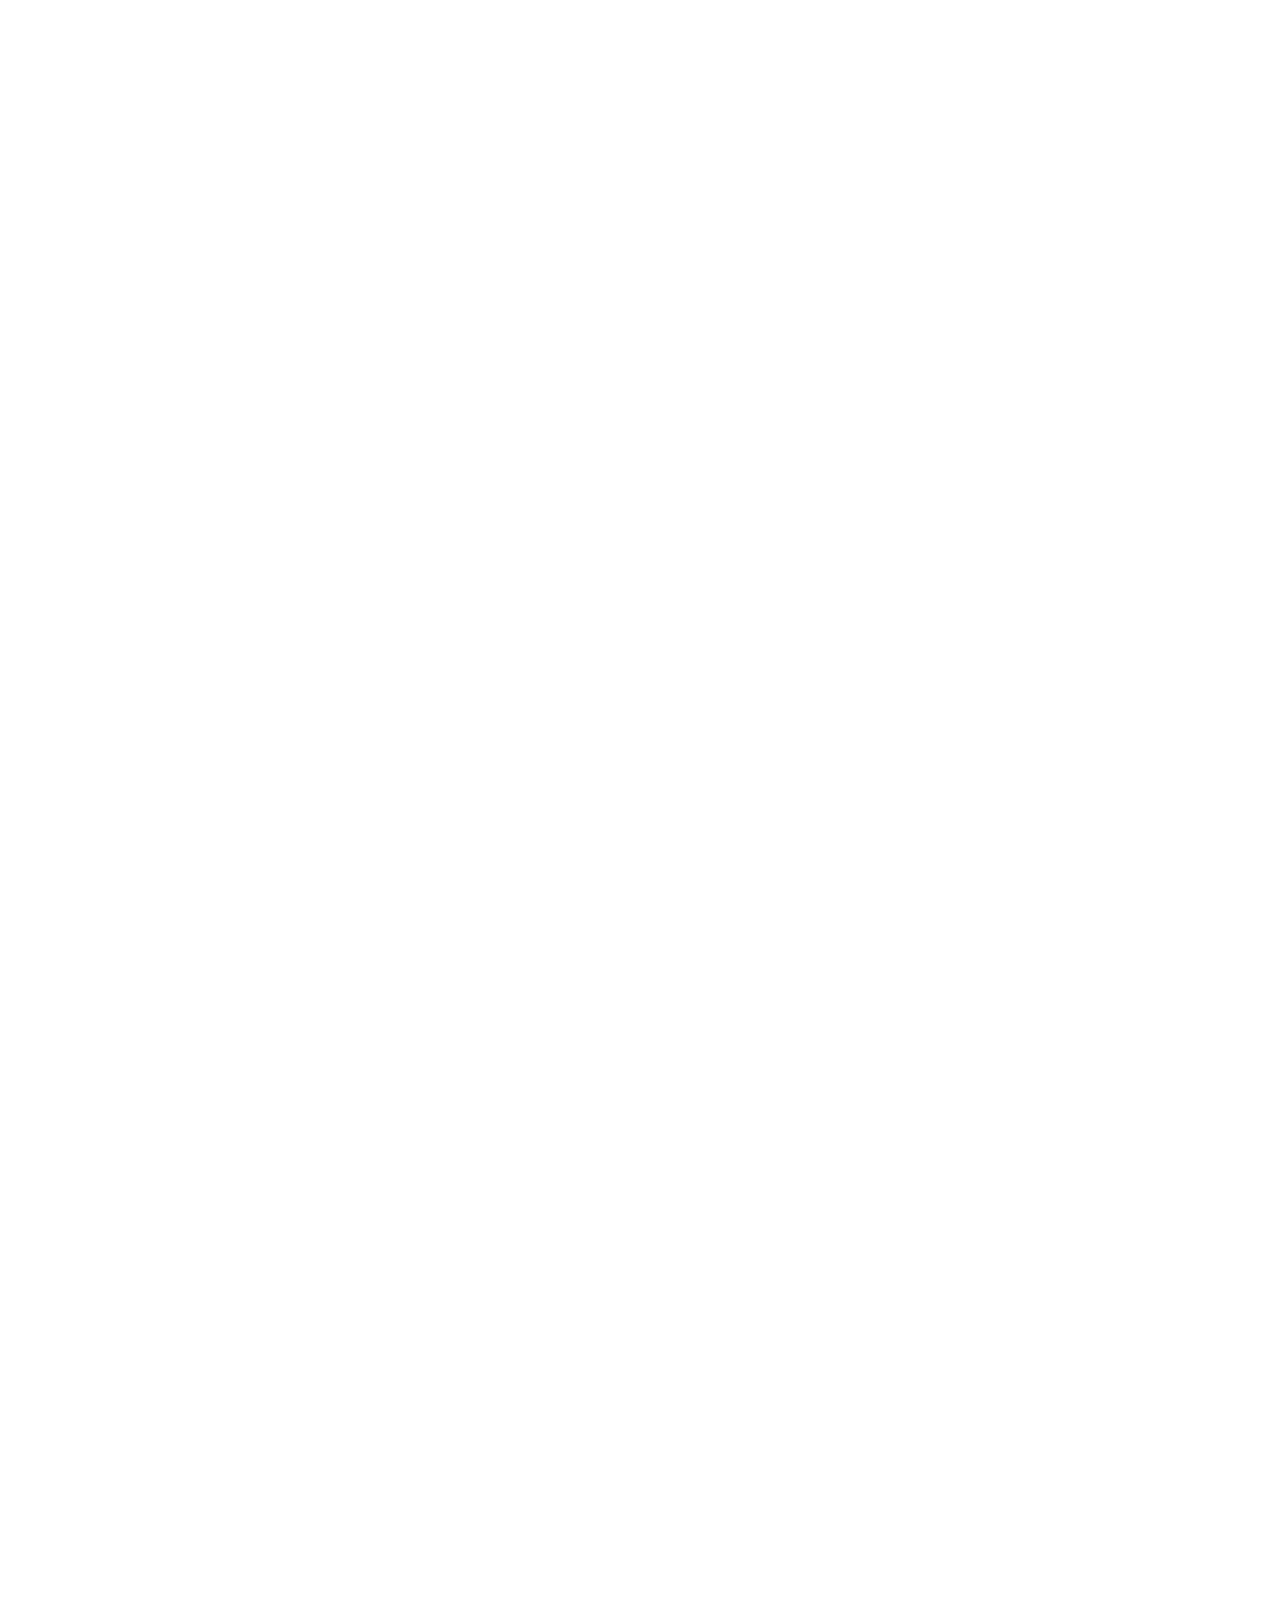
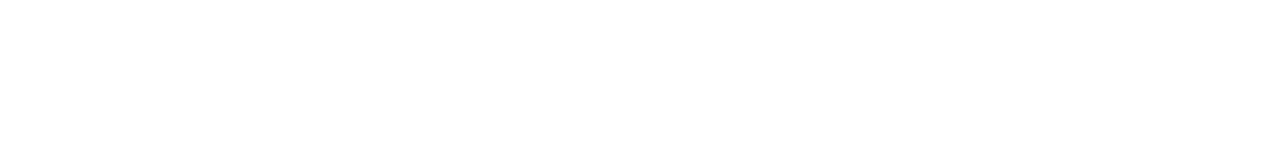
<file: advice.html>
<!DOCTYPE html>
<html lang="en">
    <head>
        <meta charset="utf-8" />
        <title>BlissfulUnion</title>
        <meta content="width=device-width, initial-scale=1.0" name="viewport" />
        <meta content="" name="keywords" />
        <meta content="" name="description" />

        <!-- Favicon -->
        <link href="img/favicon.ico" rel="icon" />

        <!-- Google Web Fonts -->
        <link rel="preconnect" href="https://fonts.googleapis.com" />
        <link rel="preconnect" href="https://fonts.gstatic.com" crossorigin />
        <link
            href="https://fonts.googleapis.com/css2?family=Open+Sans:wght@400;500;600&family=Teko:wght@400;500;600&display=swap"
            rel="stylesheet"
        />

        <!-- Icon Font Stylesheet -->
        <link
            href="https://cdnjs.cloudflare.com/ajax/libs/font-awesome/5.10.0/css/all.min.css"
            rel="stylesheet"
        />
        <link
            href="https://cdn.jsdelivr.net/npm/bootstrap-icons@1.4.1/font/bootstrap-icons.css"
            rel="stylesheet"
        />

        <!-- Libraries Stylesheet -->
        <link href="lib/animate/animate.min.css" rel="stylesheet" />
        <link
            href="lib/owlcarousel/assets/owl.carousel.min.css"
            rel="stylesheet"
        />
        <link
            href="lib/tempusdominus/css/tempusdominus-bootstrap-4.min.css"
            rel="stylesheet"
        />

        <!-- Customized Bootstrap Stylesheet -->
        <link href="css/bootstrap.min.css" rel="stylesheet" />

        <!-- Template Stylesheet -->
        <link href="css/style.css" rel="stylesheet" />
    </head>

    <body>
        <!-- Spinner Start -->
        <div
            id="spinner"
            class="show bg-white position-fixed translate-middle w-100 vh-100 top-50 start-50 d-flex align-items-center justify-content-center"
        >
            <div
                class="spinner-border position-relative text-primary"
                style="width: 6rem; height: 6rem"
                role="status"
            ></div>
            <img
                class="position-absolute top-50 start-50 translate-middle"
                src="img/icons/icon-1.png"
                alt="Icon"
            />
        </div>
        <!-- Spinner End -->

        <!-- Navbar Start -->
        <nav
            class="navbar navbar-expand-lg bg-white navbar-light sticky-top py-lg-0 px-lg-5 wow fadeIn"
            data-wow-delay="0.1s"
        >
            <a href="index.html" class="navbar-brand ms-4 ms-lg-0">
                <h1 class="text-primary m-0">BlissfulUnion</h1>
            </a>
            <button
                type="button"
                class="navbar-toggler me-4"
                data-bs-toggle="collapse"
                data-bs-target="#navbarCollapse"
            >
                <span class="navbar-toggler-icon"></span>
            </button>
            <div class="collapse navbar-collapse" id="navbarCollapse">
                <div class="navbar-nav ms-auto p-4 p-lg-0">
                    <a href="index.html" class="nav-item nav-link">Home</a>
                    <a href="about.html" class="nav-item nav-link">About Us</a>
                    <a href="service.html" class="nav-item nav-link"
                        >Services</a
                    >
                    <div class="nav-item dropdown">
                        <a
                            href="#"
                            class="nav-link dropdown-toggle active"
                            data-bs-toggle="dropdown"
                            >Pages</a
                        >
                        <div class="dropdown-menu border-0 m-0">
                            <a href="portfolio.html" class="dropdown-item"
                                >Portfolio</a
                            >
                            <a href="advice.html" class="dropdown-item active"
                                >Useful Suggestions</a
                            >
                            <a href="testimonial.html" class="dropdown-item"
                                >Customer Feedback</a
                            >
                            <a href="price.html" class="dropdown-item"
                                >Prices</a
                            >
                        </div>
                    </div>
                    <a href="contact.html" class="nav-item nav-link">Contact</a>
                </div>
            </div>
        </nav>
        <!-- Navbar End -->

        <!-- Page Header Start -->
        <div
            class="container-fluid page-header py-5 mb-5 wow fadeIn"
            data-wow-delay="0.1s"
        >
            <div class="container py-5">
                <h1 class="display-1 text-white animated slideInDown">
                    Useful Suggestions
                </h1>
                <nav aria-label="breadcrumb animated slideInDown">
                    <ol class="breadcrumb text-uppercase mb-0">
                        <li class="breadcrumb-item">
                            <a class="text-white" href="index.html">Home</a>
                        </li>
                        <li
                            class="breadcrumb-item text-primary active"
                            aria-current="page"
                        >
                            Useful Suggestions
                        </li>
                    </ol>
                </nav>
            </div>
        </div>
        <!-- Page Header End -->

        <!-- Feature Start -->
        <div class="container-xxl py-5">
            <div class="container">
                <div class="row g-5">
                    <div class="col-lg-12 wow fadeInUp" data-wow-delay="0.5s">
                        <img
                            style="
                                width: 100%;
                                height: 700px;
                                object-fit: cover;
                            "
                            class="img-fluid"
                            src="img/bio-1.jpg"
                            alt=""
                        />
                    </div>
                    <div class="col-lg-12 wow fadeInUp" data-wow-delay="0.1s">
                        <h1 class="display-5 mb-4">
                            Tips for Wedding Preparation: Staying Stress-Free
                        </h1>
                        <p class="mb-4">
                            Wedding preparation can be exciting but also
                            overwhelming. To ensure you enjoy the process, it’s
                            important to be well-organized. Start planning early
                            and create a detailed to-do list. Prioritize by
                            addressing the most important aspects first, such as
                            selecting the venue and booking vendors. Utilize
                            online tools or apps for planning to keep track.
                            It’s also advisable to schedule regular meetings
                            with your partner to make decisions together and
                            share your ideas. This not only strengthens your
                            bond but also ensures both partners are involved in
                            the planning. Don’t hesitate to ask for help!
                            Whether from friends or family, many people are
                            willing to offer support, whether in researching
                            vendors or organizing rehearsals. Remember to take
                            time for yourself as well. Schedule regular breaks
                            to relieve stress. Ultimately, planning your wedding
                            should be a beautiful experience that brings you
                            closer as a couple. Enjoy every phase of the
                            process, and remember that it’s about celebrating
                            your love – and that’s what matters most!
                        </p>
                    </div>
                    <div class="col-lg-12 wow fadeInUp" data-wow-delay="0.5s">
                        <img
                            style="
                                width: 100%;
                                height: 700px;
                                object-fit: cover;
                            "
                            class="img-fluid"
                            src="img/bio-2.jpg"
                            alt=""
                        />
                    </div>
                    <div class="col-lg-12 wow fadeInUp" data-wow-delay="0.1s">
                        <h1 class="display-5 mb-4">
                            Ideas for a Themed Wedding: Showcasing Your
                            Personality
                        </h1>
                        <p class="mb-4">
                            A themed wedding can be a creative way to
                            incorporate your personality and shared story into
                            your big day. When choosing a theme, consider what
                            is meaningful to both of you. Whether you’re
                            planning a vintage wedding, a beach wedding, or a
                            cultural celebration, the theme should shape the
                            atmosphere and experience of your wedding. Start
                            with the color palette and decorations. A vintage
                            wedding could feature rustic elements, old books,
                            and local flower arrangements, while a beach wedding
                            might highlight brighter colors and maritime
                            decorations like shells and starfish. Also think
                            about how you can integrate your theme into the
                            ceremony, for example, through personalized vows or
                            special rituals. Food and drinks can also contribute
                            to the theme. Create a menu that matches your
                            concept – perhaps traditional dishes from the region
                            or a special drink that holds significance for both
                            of you. Remember that music and entertainment should
                            also align with the theme. A DJ or band specializing
                            in the genre can set the right mood for your
                            celebration. A themed wedding is a fantastic way to
                            celebrate your love and style while providing your
                            guests with an unforgettable experience. Let your
                            creativity flow and enjoy planning your unique
                            celebration!
                        </p>
                    </div>
                </div>
            </div>
        </div>
        <!-- Feature End -->

        <!-- Footer Start -->
        <div
            class="container-fluid bg-dark text-body footer mt-5 pt-5 px-0 wow fadeIn"
            data-wow-delay="0.1s"
        >
            <div class="container py-5">
                <div class="row g-5">
                    <div class="col-lg-3 col-md-6">
                        <h3 class="text-light mb-4">BlissfulUnion</h3>
                        <p>
                            Thank you for considering us as your partner for
                            wedding planning! We are here with heart and passion
                            to make your special day unforgettable. From the
                            initial consultation to the last small detail, we
                            offer you a comprehensive service that puts your
                            individual wishes at the forefront.
                        </p>
                    </div>
                    <div class="col-lg-3 col-md-6">
                        <h3 class="text-light mb-4">Address</h3>
                        <p class="mb-2">
                            <i class="fa fa-phone-alt text-primary me-3"></i
                            >+448001123112
                        </p>
                        <p class="mb-2">
                            <i class="fa fa-envelope text-primary me-3"></i
                            >blissful_union@gmail.com
                        </p>
                        <p class="mb-2">
                            <i class="fa fa-envelope text-primary me-3"></i
                            >Enterprise Centre, Enterprise Way, Wyberton Fen,
                            Boston PE21 7TW, UK
                        </p>
                    </div>
                    <div class="col-lg-3 col-md-6">
                        <h3 class="text-light mb-4">Quick Links</h3>
                        <a class="btn btn-link" href="about.html">About Me</a>
                        <a class="btn btn-link" href="contact.html">Contact</a>
                        <a class="btn btn-link" href="privacy-policy.html"
                            >Privacy Policy</a
                        >
                        <a class="btn btn-link" href="terms-of-use.html"
                            >Terms of Use</a
                        >
                    </div>
                    <div class="col-lg-3 col-md-6">
                        <h3 class="text-light mb-4">Newsletter</h3>
                        <p>
                            Subscribe to our newsletter and receive exclusive
                            tips, inspiration, and current trends related to
                            wedding planning directly in your inbox! Don’t miss
                            any of our special offers and get inspired by our
                            creative ideas for your dream wedding.
                        </p>
                        <div
                            class="position-relative mx-auto"
                            style="max-width: 400px"
                        >
                            <input
                                class="form-control bg-transparent w-100 py-3 ps-4 pe-5"
                                type="text"
                                placeholder="Your Email"
                                id="email"
                            />
                            <button
                                type="button"
                                class="btn btn-primary py-2 position-absolute top-0 end-0 mt-2 me-2"
                                id="submit"
                                onclick="sendForm()"
                            >
                                Sign Up
                            </button>
                            <div id="result" style="color: red"></div>
                        </div>
                    </div>
                </div>
            </div>
        </div>
        <!-- Footer End -->

        <!-- Back to Top -->
        <a href="#" class="btn btn-lg btn-primary btn-lg-square back-to-top"
            ><i class="bi bi-arrow-up"></i
        ></a>

        <!-- Cookie-Banner -->
        <div class="cookie-wrapper show">
            <div>
                <i class="bx bx-cookie"></i>
                <h2 style="text-align: center">Cookie Consent</h2>
            </div>

            <div class="data">
                <p>
                    This website uses cookies to provide you with a better and
                    more relevant browsing experience on the site.
                    <a href="terms-of-use.html">Learn more...</a>
                </p>
            </div>

            <div class="buttons">
                <button class="cookie-button" id="acceptBtn">Accept</button>
                <button class="cookie-button" id="declineBtn">Decline</button>
            </div>
        </div>
        <!-- Ende des Cookie-Banners -->

        <!-- JavaScript Libraries -->
        <script src="https://code.jquery.com/jquery-3.4.1.min.js"></script>
        <script src="https://cdn.jsdelivr.net/npm/bootstrap@5.0.0/dist/js/bootstrap.bundle.min.js"></script>
        <script src="lib/wow/wow.min.js"></script>
        <script src="lib/easing/easing.min.js"></script>
        <script src="lib/waypoints/waypoints.min.js"></script>
        <script src="lib/counterup/counterup.min.js"></script>
        <script src="lib/owlcarousel/owl.carousel.min.js"></script>
        <script src="lib/tempusdominus/js/moment.min.js"></script>
        <script src="lib/tempusdominus/js/moment-timezone.min.js"></script>
        <script src="lib/tempusdominus/js/tempusdominus-bootstrap-4.min.js"></script>

        <!-- Template Javascript -->
        <script src="js/main.js"></script>
        <script src="js/contact-form.js"></script>
        <script src="js/cookiebanner.js"></script>
    </body>
</html>
</file>
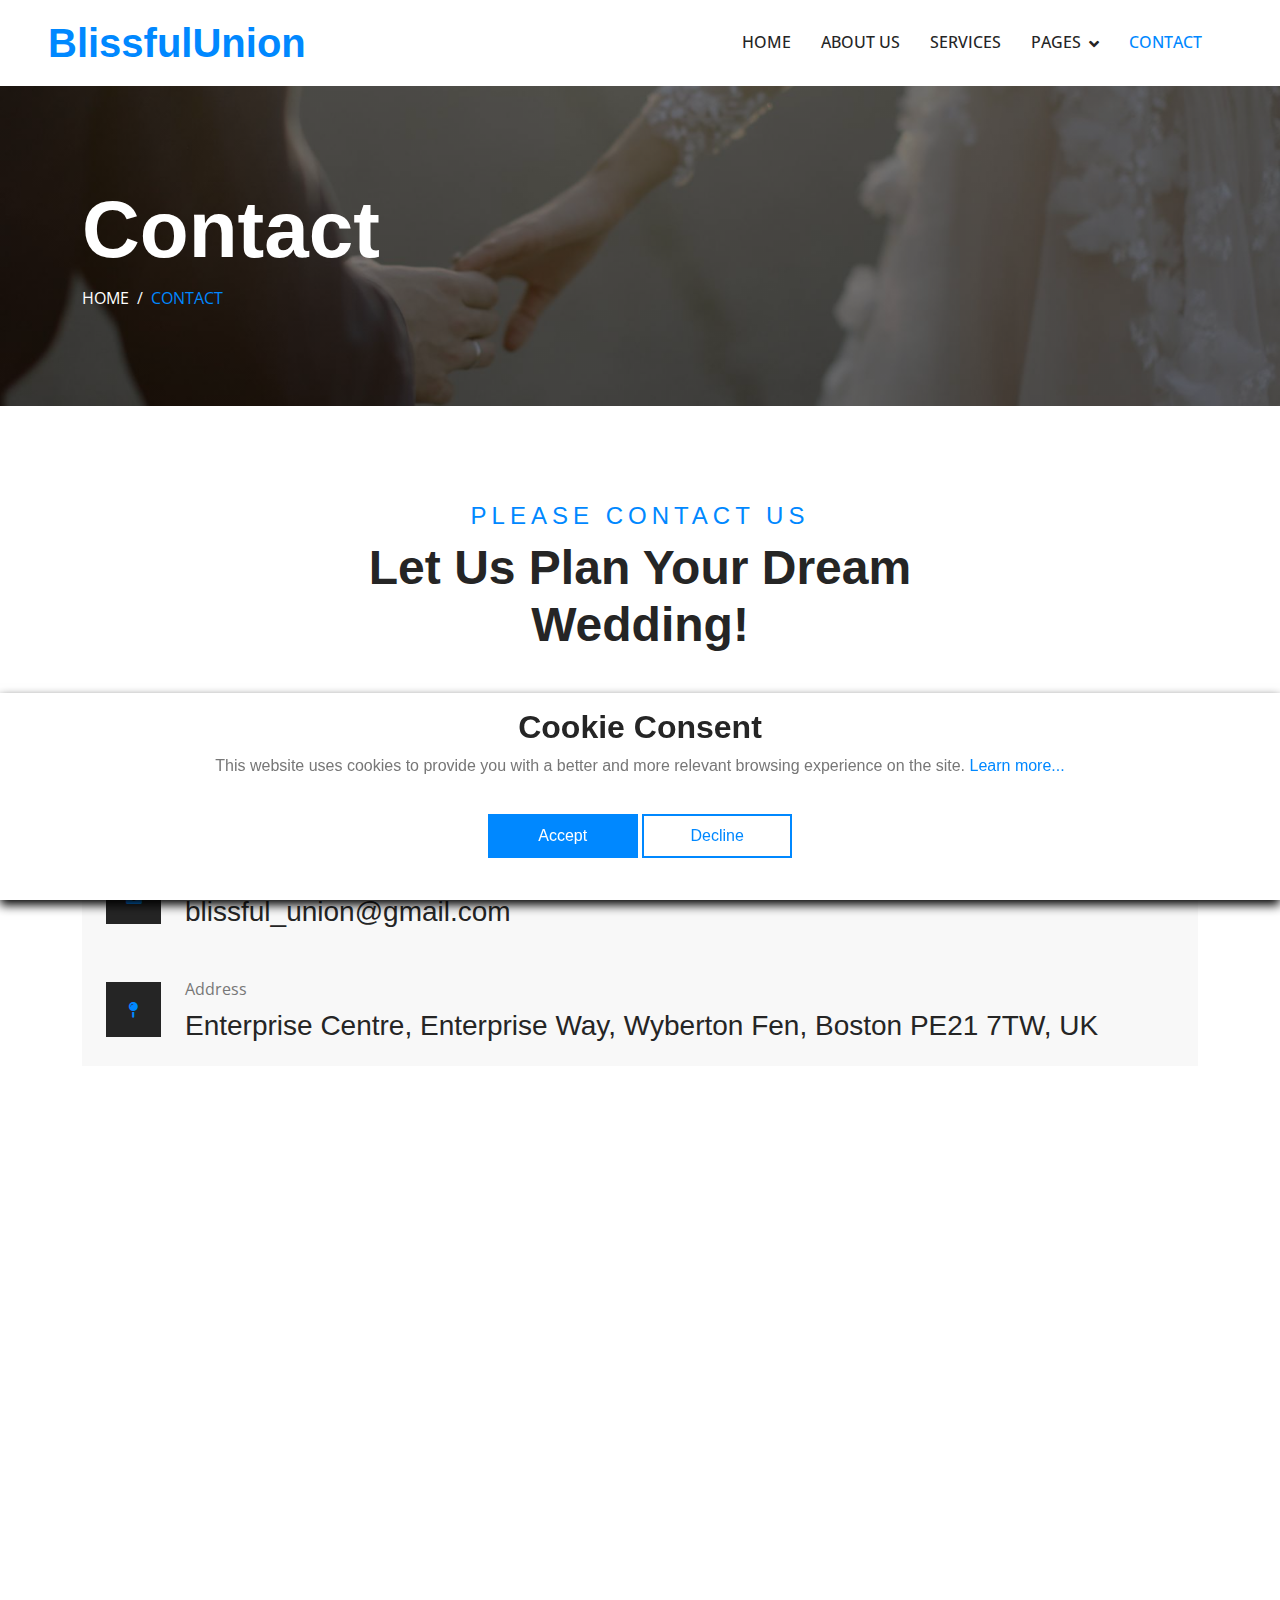
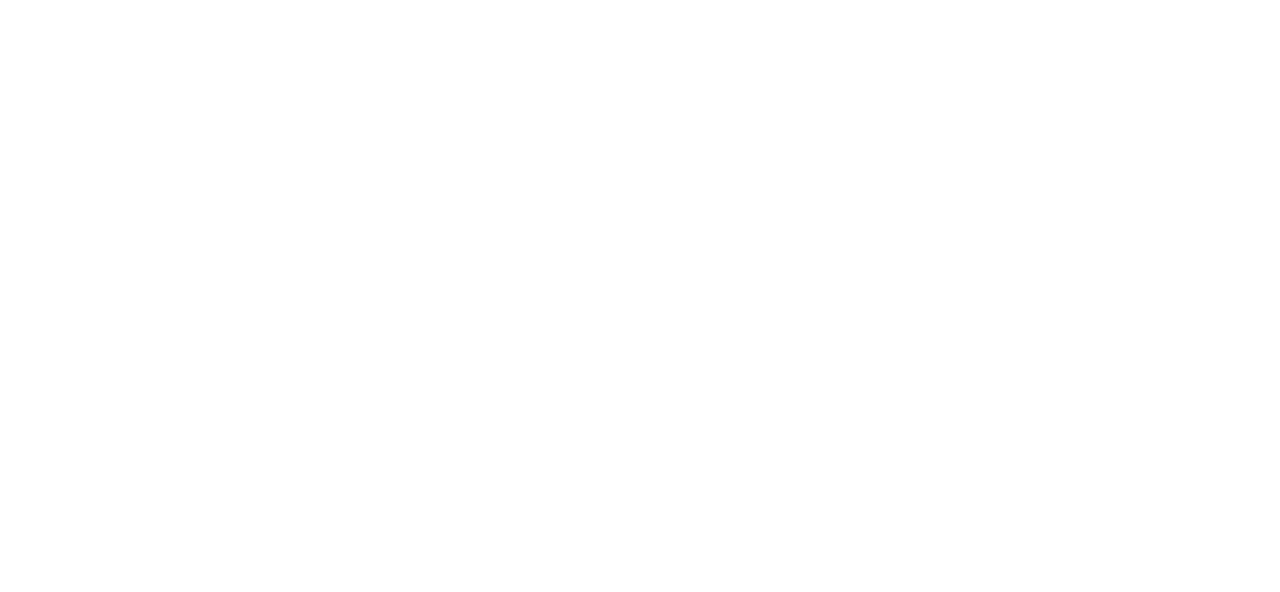
<file: contact.html>
<!DOCTYPE html>
<html lang="en">
    <head>
        <meta charset="utf-8" />
        <title>BlissfulUnion</title>
        <meta content="width=device-width, initial-scale=1.0" name="viewport" />
        <meta content="" name="keywords" />
        <meta content="" name="description" />

        <!-- Favicon -->
        <link href="img/favicon.ico" rel="icon" />

        <!-- Google Web Fonts -->
        <link rel="preconnect" href="https://fonts.googleapis.com" />
        <link rel="preconnect" href="https://fonts.gstatic.com" crossorigin />
        <link
            href="https://fonts.googleapis.com/css2?family=Open+Sans:wght@400;500;600&family=Teko:wght@400;500;600&display=swap"
            rel="stylesheet"
        />

        <!-- Icon Font Stylesheet -->
        <link
            href="https://cdnjs.cloudflare.com/ajax/libs/font-awesome/5.10.0/css/all.min.css"
            rel="stylesheet"
        />
        <link
            href="https://cdn.jsdelivr.net/npm/bootstrap-icons@1.4.1/font/bootstrap-icons.css"
            rel="stylesheet"
        />

        <!-- Libraries Stylesheet -->
        <link href="lib/animate/animate.min.css" rel="stylesheet" />
        <link
            href="lib/owlcarousel/assets/owl.carousel.min.css"
            rel="stylesheet"
        />
        <link
            href="lib/tempusdominus/css/tempusdominus-bootstrap-4.min.css"
            rel="stylesheet"
        />

        <!-- Customized Bootstrap Stylesheet -->
        <link href="css/bootstrap.min.css" rel="stylesheet" />

        <!-- Template Stylesheet -->
        <link href="css/style.css" rel="stylesheet" />
    </head>

    <body>
        <!-- Spinner Start -->
        <div
            id="spinner"
            class="show bg-white position-fixed translate-middle w-100 vh-100 top-50 start-50 d-flex align-items-center justify-content-center"
        >
            <div
                class="spinner-border position-relative text-primary"
                style="width: 6rem; height: 6rem"
                role="status"
            ></div>
            <img
                class="position-absolute top-50 start-50 translate-middle"
                src="img/icons/icon-1.png"
                alt="Icon"
            />
        </div>
        <!-- Spinner End -->

        <!-- Navbar Start -->
        <nav
            class="navbar navbar-expand-lg bg-white navbar-light sticky-top py-lg-0 px-lg-5 wow fadeIn"
            data-wow-delay="0.1s"
        >
            <a href="index.html" class="navbar-brand ms-4 ms-lg-0">
                <h1 class="text-primary m-0">BlissfulUnion</h1>
            </a>
            <button
                type="button"
                class="navbar-toggler me-4"
                data-bs-toggle="collapse"
                data-bs-target="#navbarCollapse"
            >
                <span class="navbar-toggler-icon"></span>
            </button>
            <div class="collapse navbar-collapse" id="navbarCollapse">
                <div class="navbar-nav ms-auto p-4 p-lg-0">
                    <a href="index.html" class="nav-item nav-link">Home</a>
                    <a href="about.html" class="nav-item nav-link">About Us</a>
                    <a href="service.html" class="nav-item nav-link"
                        >Services</a
                    >
                    <div class="nav-item dropdown">
                        <a
                            href="#"
                            class="nav-link dropdown-toggle"
                            data-bs-toggle="dropdown"
                            >Pages</a
                        >
                        <div class="dropdown-menu border-0 m-0">
                            <a href="portfolio.html" class="dropdown-item"
                                >Portfolio</a
                            >
                            <a href="advice.html" class="dropdown-item"
                                >Useful Suggestions</a
                            >
                            <a href="testimonial.html" class="dropdown-item"
                                >Client Feedback</a
                            >
                            <a href="price.html" class="dropdown-item"
                                >Prices</a
                            >
                        </div>
                    </div>
                    <a href="contact.html" class="nav-item nav-link active"
                        >Contact</a
                    >
                </div>
            </div>
        </nav>
        <!-- Navbar End -->

        <!-- Page Header Start -->
        <div
            class="container-fluid page-header py-5 mb-5 wow fadeIn"
            data-wow-delay="0.1s"
        >
            <div class="container py-5">
                <h1 class="display-1 text-white animated slideInDown">
                    Contact
                </h1>
                <nav aria-label="breadcrumb animated slideInDown">
                    <ol class="breadcrumb text-uppercase mb-0">
                        <li class="breadcrumb-item">
                            <a class="text-white" href="index.html">Home</a>
                        </li>
                        <li
                            class="breadcrumb-item text-primary active"
                            aria-current="page"
                        >
                            Contact
                        </li>
                    </ol>
                </nav>
            </div>
        </div>
        <!-- Page Header End -->

        <!-- Contact Start -->
        <div class="container-xxl py-5">
            <div class="container">
                <div
                    class="text-center mx-auto mb-5 wow fadeInUp"
                    data-wow-delay="0.1s"
                    style="max-width: 600px"
                >
                    <h4 class="section-title">Please Contact Us</h4>
                    <h1 class="display-5 mb-4">
                        Let Us Plan Your Dream Wedding!
                    </h1>
                </div>
                <div class="row g-5">
                    <div class="col-lg-12 wow fadeInUp" data-wow-delay="0.1s">
                        <div
                            class="d-flex flex-column justify-content-center h-100"
                        >
                            <div
                                class="bg-light d-flex align-items-center w-100 p-4 mb-4"
                            >
                                <div
                                    class="d-flex flex-shrink-0 align-items-center justify-content-center bg-dark"
                                    style="width: 55px; height: 55px"
                                >
                                    <i class="fa fa-phone-alt text-primary"></i>
                                </div>
                                <div class="ms-4">
                                    <p class="mb-2">Call Us Now</p>
                                    <h3 class="mb-0">+448001123112</h3>
                                </div>
                            </div>
                            <div
                                id="contact-email"
                                class="bg-light d-flex align-items-center w-100 p-4"
                            >
                                <div
                                    class="d-flex flex-shrink-0 align-items-center justify-content-center bg-dark"
                                    style="width: 55px; height: 55px"
                                >
                                    <i
                                        class="fa fa-envelope-open text-primary"
                                    ></i>
                                </div>
                                <div class="ms-4">
                                    <p class="mb-2">Email Us Now</p>
                                    <h3 class="mb-0 desctop">
                                        blissful_union@gmail.com
                                    </h3>
                                    <h3 class="mb-0 mobile">
                                        blissful_union @gmail.com
                                    </h3>
                                </div>
                            </div>
                            <div
                                class="bg-light d-flex align-items-center w-100 p-4"
                            >
                                <div
                                    class="d-flex flex-shrink-0 align-items-center justify-content-center bg-dark"
                                    style="width: 55px; height: 55px"
                                >
                                    <i class="fa fa-map-pin text-primary"></i>
                                </div>
                                <div class="ms-4">
                                    <p class="mb-2">Address</p>
                                    <h3 class="mb-0">
                                        Enterprise Centre, Enterprise Way,
                                        Wyberton Fen, Boston PE21 7TW, UK
                                    </h3>
                                </div>
                            </div>
                        </div>
                    </div>
                    <div class="col-lg-6 wow fadeInUp" data-wow-delay="0.5s">
                        <p class="mb-4">
                            We look forward to hearing from you! If you have any
                            questions, want more information, or would like to
                            schedule a consultation, please do not hesitate to
                            contact us. Our dedicated team is ready to help you
                            plan and implement your dream wedding. Together, we
                            will create unforgettable moments that celebrate
                            your love. Simply fill out the contact form or call
                            us directly – we are here to answer your questions
                            and support you on the way to your big day!
                        </p>
                        <form>
                            <div class="row g-3">
                                <div class="col-md-6">
                                    <div class="form-floating">
                                        <input
                                            type="text"
                                            class="form-control"
                                            id="name"
                                            placeholder="Your Name"
                                        />
                                        <label for="name">Your Name</label>
                                    </div>
                                </div>
                                <div class="col-md-6">
                                    <div class="form-floating">
                                        <input
                                            type="email"
                                            class="form-control"
                                            id="email"
                                            placeholder="Your Email Address"
                                        />
                                        <label for="email"
                                            >Your Email Address</label
                                        >
                                        <div
                                            id="result"
                                            style="color: red"
                                        ></div>
                                    </div>
                                </div>
                                <div class="col-12">
                                    <div class="form-floating">
                                        <input
                                            type="text"
                                            class="form-control"
                                            id="subject"
                                            placeholder="Subject"
                                        />
                                        <label for="subject">Subject</label>
                                    </div>
                                </div>
                                <div class="col-12">
                                    <div class="form-floating">
                                        <textarea
                                            class="form-control"
                                            placeholder="Leave your message here"
                                            id="message"
                                            style="height: 100px"
                                        ></textarea>
                                        <label for="message">Message</label>
                                    </div>
                                </div>
                                <div class="col-12">
                                    <button
                                        class="btn btn-primary w-100 py-3"
                                        type="submit"
                                        id="submit"
                                        onclick="sendForm()"
                                    >
                                        Send Message
                                    </button>
                                </div>
                            </div>
                        </form>
                    </div>
                    <div class="col-lg-6">
                        <iframe
                            src="https://www.google.com/maps/embed?pb=!1m18!1m12!1m3!1d1888.582547791205!2d-0.059648260105804866!3d52.97572560614075!2m3!1f0!2f0!3f0!3m2!1i1024!2i768!4f13.1!3m3!1m2!1s0x4878126a90bab96d%3A0xa9bcfbd86c95ea00!2sUKbride!5e0!3m2!1suk!2sua!4v1729165270106!5m2!1suk!2sua"
                            width="100%"
                            height="450"
                            style="border: 0"
                            allowfullscreen=""
                            loading="lazy"
                            referrerpolicy="no-referrer-when-downgrade"
                        ></iframe>
                    </div>
                </div>
            </div>
        </div>

        <!-- Contact End -->

        <!-- Footer Start -->
        <div
            class="container-fluid bg-dark text-body footer mt-5 pt-5 px-0 wow fadeIn"
            data-wow-delay="0.1s"
        >
            <div class="container py-5">
                <div class="row g-5">
                    <div class="col-lg-3 col-md-6">
                        <h3 class="text-light mb-4">BlissfulUnion</h3>
                        <p>
                            Thank you for considering us as your partner for
                            wedding planning! We are here with heart and passion
                            to make your special day unforgettable. From the
                            initial consultation to the last small detail, we
                            offer you a comprehensive service that puts your
                            individual wishes at the forefront.
                        </p>
                    </div>
                    <div class="col-lg-3 col-md-6">
                        <h3 class="text-light mb-4">Address</h3>
                        <p class="mb-2">
                            <i class="fa fa-phone-alt text-primary me-3"></i
                            >+448001123112
                        </p>
                        <p class="mb-2">
                            <i class="fa fa-envelope text-primary me-3"></i
                            >blissful_union@gmail.com
                        </p>
                        <p class="mb-2">
                            <i class="fa fa-envelope text-primary me-3"></i
                            >Enterprise Centre, Enterprise Way, Wyberton Fen,
                            Boston PE21 7TW, UK
                        </p>
                    </div>
                    <div class="col-lg-3 col-md-6">
                        <h3 class="text-light mb-4">Quick Links</h3>
                        <a class="btn btn-link" href="about.html">About Me</a>
                        <a class="btn btn-link" href="contact.html">Contact</a>
                        <a class="btn btn-link" href="privacy-policy.html"
                            >Privacy Policy</a
                        >
                        <a class="btn btn-link" href="terms-of-use.html"
                            >Terms of Use</a
                        >
                    </div>
                    <div class="col-lg-3 col-md-6">
                        <h3 class="text-light mb-4">Newsletter</h3>
                        <p>
                            Subscribe to our newsletter and receive exclusive
                            tips, inspiration, and current trends related to
                            wedding planning directly in your inbox! Don’t miss
                            any of our special offers and get inspired by our
                            creative ideas for your dream wedding.
                        </p>
                        <div
                            class="position-relative mx-auto"
                            style="max-width: 400px"
                        >
                            <input
                                class="form-control bg-transparent w-100 py-3 ps-4 pe-5"
                                type="text"
                                placeholder="Your Email"
                                id="email"
                            />
                            <button
                                type="button"
                                class="btn btn-primary py-2 position-absolute top-0 end-0 mt-2 me-2"
                                id="submit"
                                onclick="sendForm()"
                            >
                                Sign Up
                            </button>
                            <div id="result" style="color: red"></div>
                        </div>
                    </div>
                </div>
            </div>
        </div>
        <!-- Footer End -->

        <!-- Back to Top -->
        <a href="#" class="btn btn-lg btn-primary btn-lg-square back-to-top"
            ><i class="bi bi-arrow-up"></i
        ></a>

        <!-- Cookie-Banner -->
        <div class="cookie-wrapper show">
            <div>
                <i class="bx bx-cookie"></i>
                <h2 style="text-align: center">Cookie Consent</h2>
            </div>

            <div class="data">
                <p>
                    This website uses cookies to provide you with a better and
                    more relevant browsing experience on the site.
                    <a href="terms-of-use.html">Learn more...</a>
                </p>
            </div>

            <div class="buttons">
                <button class="cookie-button" id="acceptBtn">Accept</button>
                <button class="cookie-button" id="declineBtn">Decline</button>
            </div>
        </div>
        <!-- Ende des Cookie-Banners -->

        <!-- JavaScript Libraries -->
        <script src="https://code.jquery.com/jquery-3.4.1.min.js"></script>
        <script src="https://cdn.jsdelivr.net/npm/bootstrap@5.0.0/dist/js/bootstrap.bundle.min.js"></script>
        <script src="lib/wow/wow.min.js"></script>
        <script src="lib/easing/easing.min.js"></script>
        <script src="lib/waypoints/waypoints.min.js"></script>
        <script src="lib/counterup/counterup.min.js"></script>
        <script src="lib/owlcarousel/owl.carousel.min.js"></script>
        <script src="lib/tempusdominus/js/moment.min.js"></script>
        <script src="lib/tempusdominus/js/moment-timezone.min.js"></script>
        <script src="lib/tempusdominus/js/tempusdominus-bootstrap-4.min.js"></script>

        <!-- Template Javascript -->
        <script src="js/main.js"></script>
        <script src="js/contact-form.js"></script>
        <script src="js/cookiebanner.js"></script>
    </body>
</html>
</file>
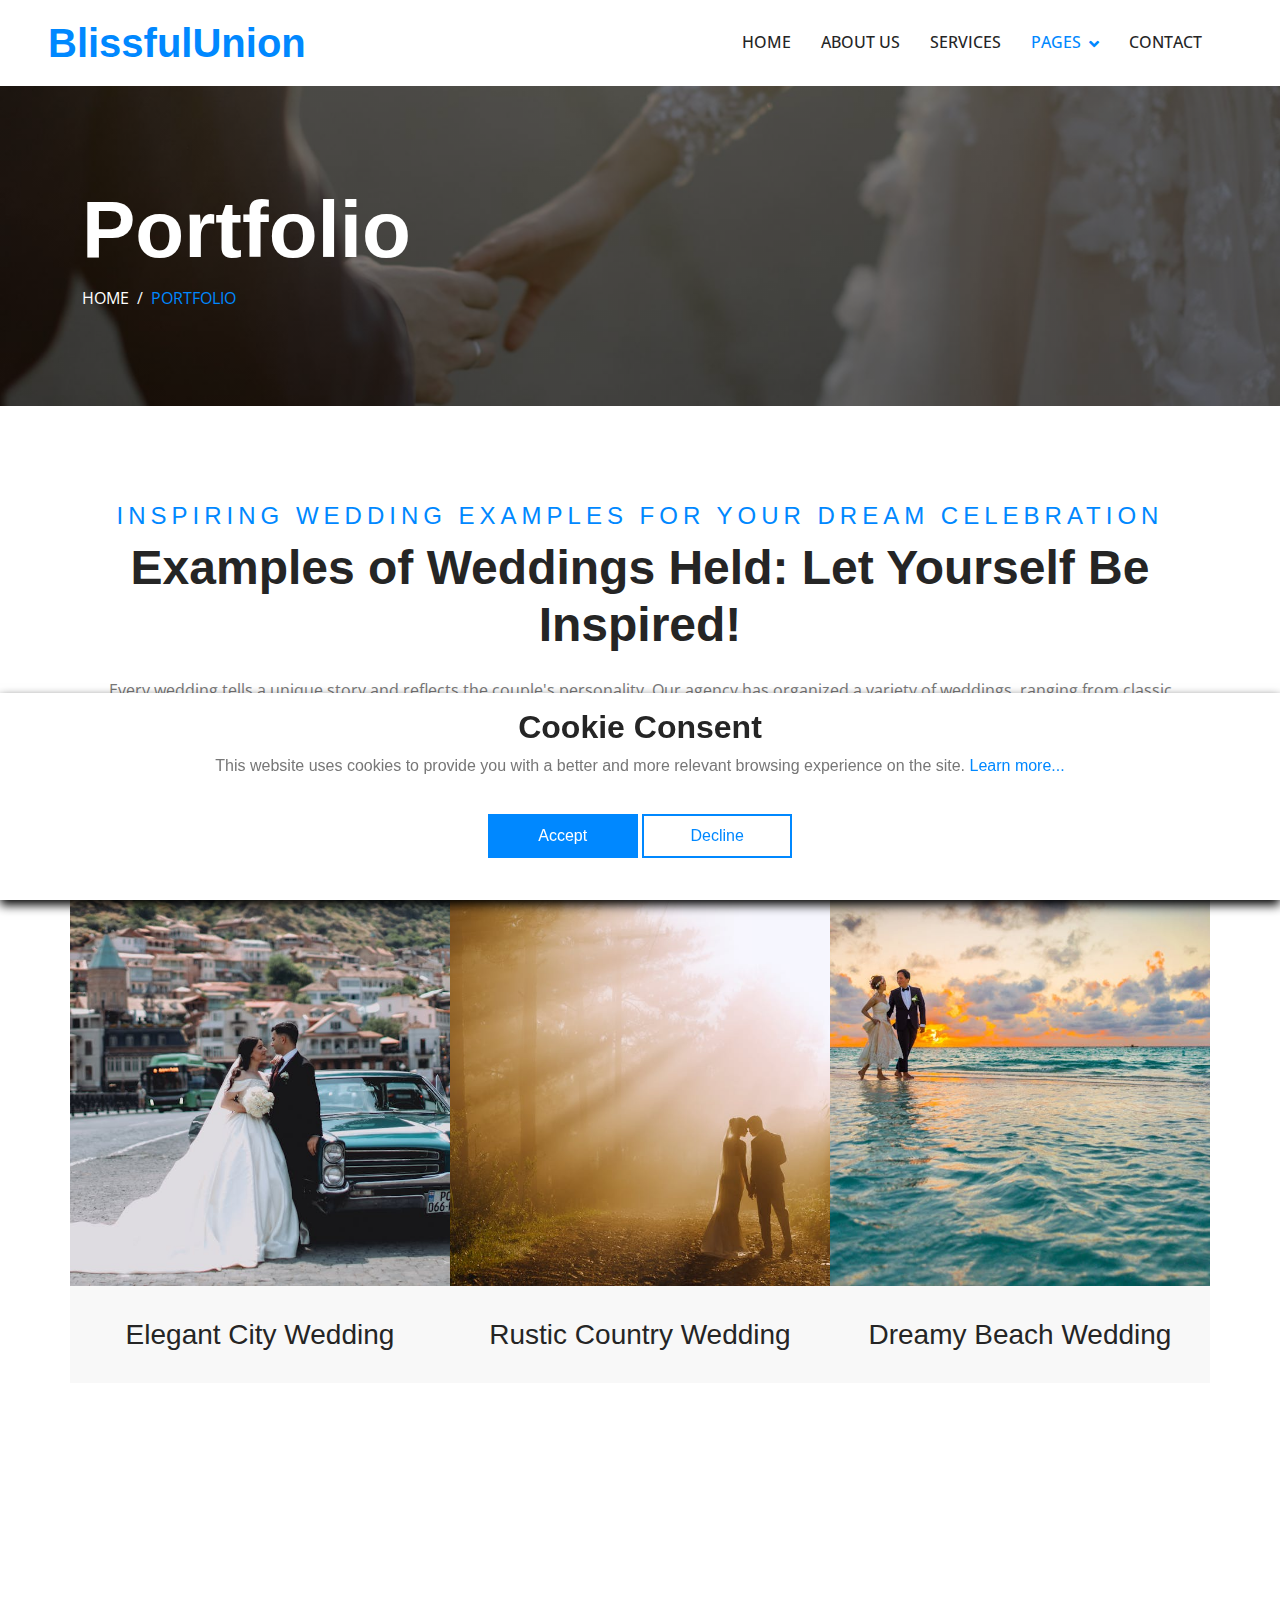
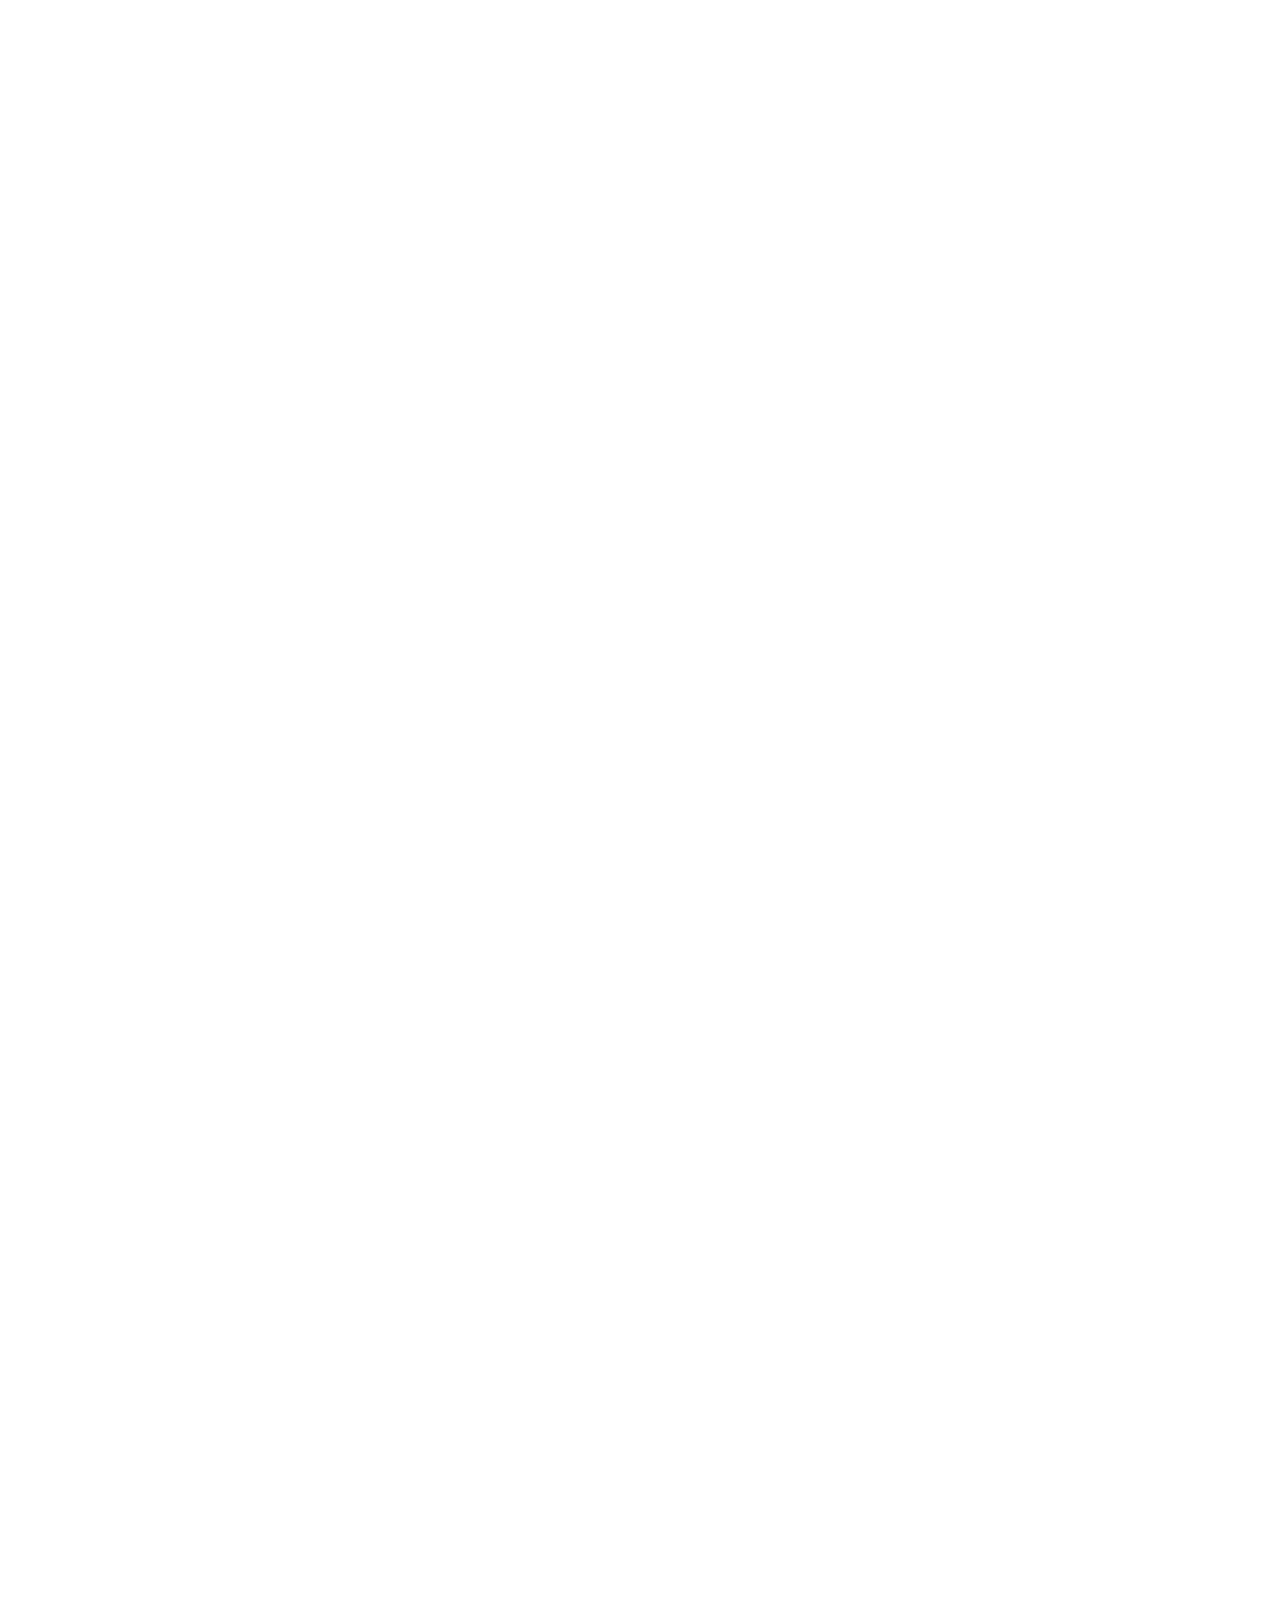
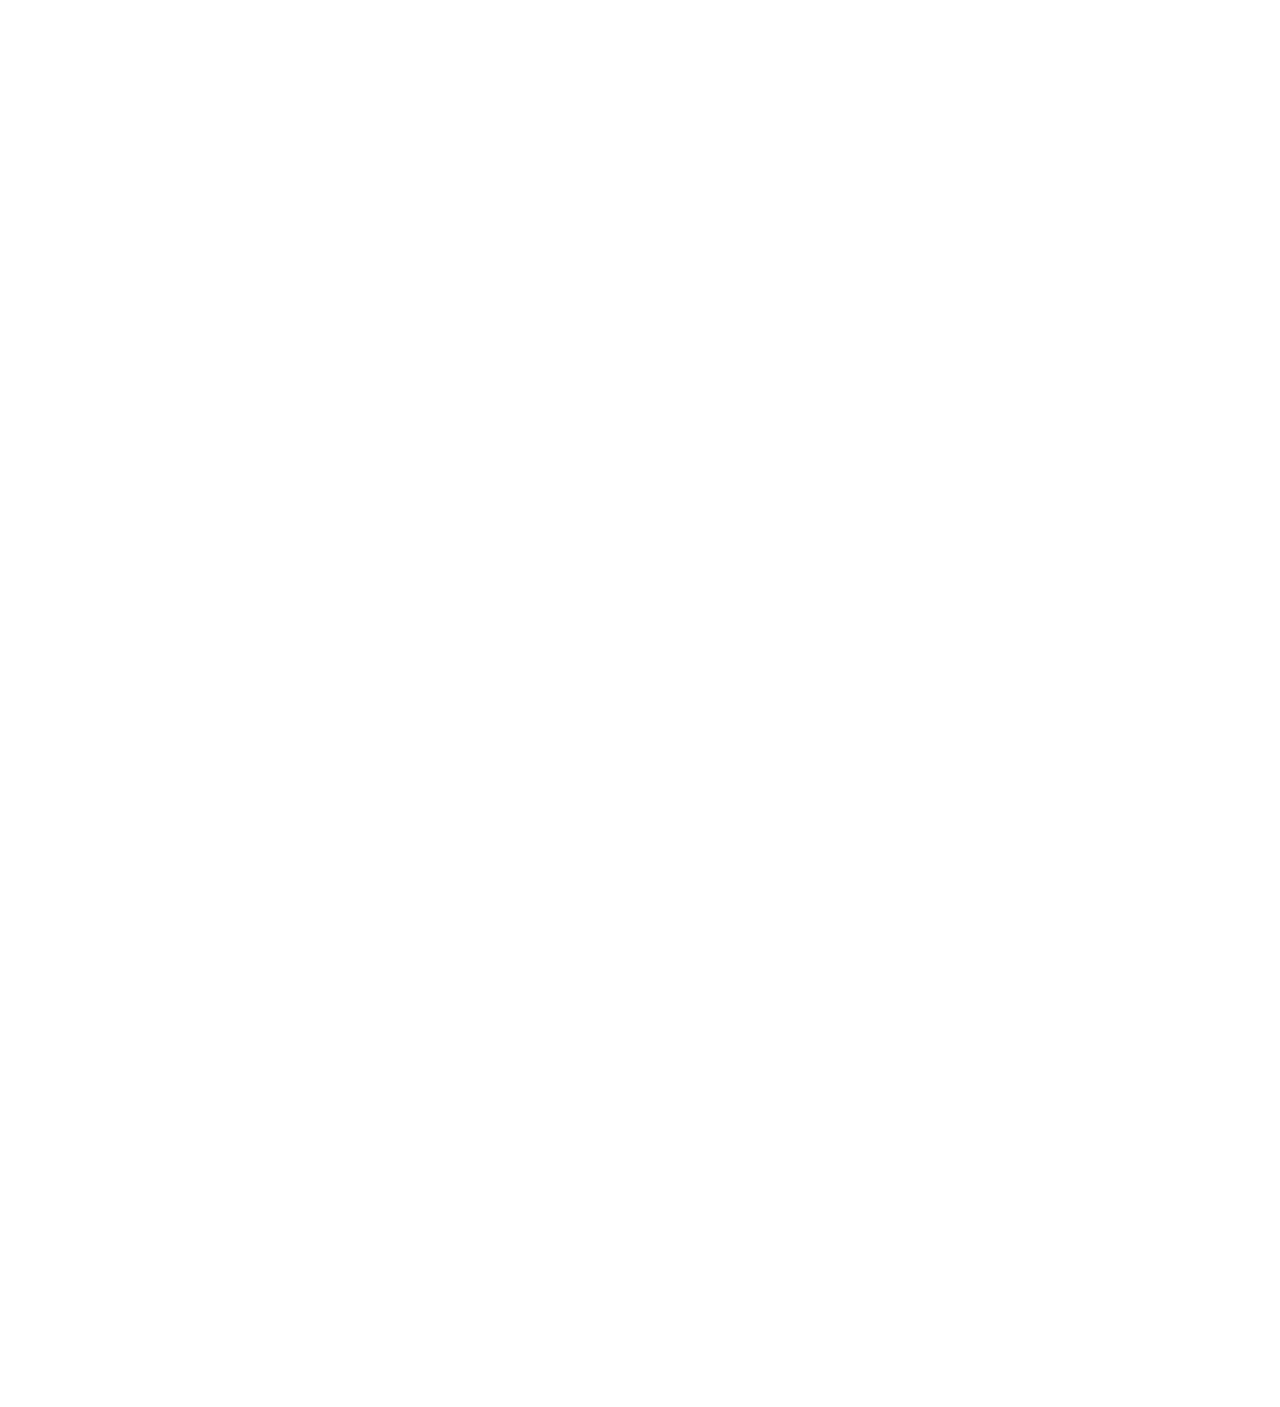
<file: portfolio.html>
<!DOCTYPE html>
<html lang="en">
    <head>
        <meta charset="utf-8" />
        <title>BlissfulUnion</title>
        <meta content="width=device-width, initial-scale=1.0" name="viewport" />
        <meta content="" name="keywords" />
        <meta content="" name="description" />

        <!-- Favicon -->
        <link href="img/favicon.ico" rel="icon" />

        <!-- Google Web Fonts -->
        <link rel="preconnect" href="https://fonts.googleapis.com" />
        <link rel="preconnect" href="https://fonts.gstatic.com" crossorigin />
        <link
            href="https://fonts.googleapis.com/css2?family=Open+Sans:wght@400;500;600&family=Teko:wght@400;500;600&display=swap"
            rel="stylesheet"
        />

        <!-- Icon Font Stylesheet -->
        <link
            href="https://cdnjs.cloudflare.com/ajax/libs/font-awesome/5.10.0/css/all.min.css"
            rel="stylesheet"
        />
        <link
            href="https://cdn.jsdelivr.net/npm/bootstrap-icons@1.4.1/font/bootstrap-icons.css"
            rel="stylesheet"
        />

        <!-- Libraries Stylesheet -->
        <link href="lib/animate/animate.min.css" rel="stylesheet" />
        <link
            href="lib/owlcarousel/assets/owl.carousel.min.css"
            rel="stylesheet"
        />
        <link
            href="lib/tempusdominus/css/tempusdominus-bootstrap-4.min.css"
            rel="stylesheet"
        />

        <!-- Customized Bootstrap Stylesheet -->
        <link href="css/bootstrap.min.css" rel="stylesheet" />

        <!-- Template Stylesheet -->
        <link href="css/style.css" rel="stylesheet" />
    </head>

    <body>
        <!-- Spinner Start -->
        <div
            id="spinner"
            class="show bg-white position-fixed translate-middle w-100 vh-100 top-50 start-50 d-flex align-items-center justify-content-center"
        >
            <div
                class="spinner-border position-relative text-primary"
                style="width: 6rem; height: 6rem"
                role="status"
            ></div>
            <img
                class="position-absolute top-50 start-50 translate-middle"
                src="img/icons/icon-1.png"
                alt="Icon"
            />
        </div>
        <!-- Spinner End -->

        <!-- Navbar Start -->
        <nav
            class="navbar navbar-expand-lg bg-white navbar-light sticky-top py-lg-0 px-lg-5 wow fadeIn"
            data-wow-delay="0.1s"
        >
            <a href="index.html" class="navbar-brand ms-4 ms-lg-0">
                <h1 class="text-primary m-0">BlissfulUnion</h1>
            </a>
            <button
                type="button"
                class="navbar-toggler me-4"
                data-bs-toggle="collapse"
                data-bs-target="#navbarCollapse"
            >
                <span class="navbar-toggler-icon"></span>
            </button>
            <div class="collapse navbar-collapse" id="navbarCollapse">
                <div class="navbar-nav ms-auto p-4 p-lg-0">
                    <a href="index.html" class="nav-item nav-link">Home</a>
                    <a href="about.html" class="nav-item nav-link">About Us</a>
                    <a href="service.html" class="nav-item nav-link"
                        >Services</a
                    >
                    <div class="nav-item dropdown">
                        <a
                            href="#"
                            class="nav-link dropdown-toggle active"
                            data-bs-toggle="dropdown"
                            >Pages</a
                        >
                        <div class="dropdown-menu border-0 m-0">
                            <a
                                href="portfolio.html"
                                class="dropdown-item active"
                                >Portfolio</a
                            >
                            <a href="advice.html" class="dropdown-item"
                                >Useful Suggestions</a
                            >
                            <a href="testimonial.html" class="dropdown-item"
                                >Customer Feedback</a
                            >
                            <a href="price.html" class="dropdown-item"
                                >Prices</a
                            >
                        </div>
                    </div>
                    <a href="contact.html" class="nav-item nav-link">Contact</a>
                </div>
            </div>
        </nav>
        <!-- Navbar End -->

        <!-- Page Header Start -->
        <div
            class="container-fluid page-header py-5 mb-5 wow fadeIn"
            data-wow-delay="0.1s"
        >
            <div class="container py-5">
                <h1 class="display-1 text-white animated slideInDown">
                    Portfolio
                </h1>
                <nav aria-label="breadcrumb animated slideInDown">
                    <ol class="breadcrumb text-uppercase mb-0">
                        <li class="breadcrumb-item">
                            <a class="text-white" href="index.html">Home</a>
                        </li>
                        <li
                            class="breadcrumb-item text-primary active"
                            aria-current="page"
                        >
                            Portfolio
                        </li>
                    </ol>
                </nav>
            </div>
        </div>
        <!-- Page Header End -->

        <!-- Team Start -->
        <div class="container-xxl py-5">
            <div class="container">
                <div
                    class="text-center mx-auto mb-5 wow fadeInUp"
                    data-wow-delay="0.1s"
                >
                    <h4 class="section-title">
                        Inspiring Wedding Examples for Your Dream Celebration
                    </h4>
                    <h1 class="display-5 mb-4">
                        Examples of Weddings Held: Let Yourself Be Inspired!
                    </h1>
                    <p>
                        Every wedding tells a unique story and reflects the
                        couple's personality. Our agency has organized a variety
                        of weddings, ranging from classic celebrations to
                        extraordinary themed weddings. Here are some inspiring
                        examples that can help you develop your own ideas and
                        design your dream wedding. Let yourself be inspired by
                        the different styles and concepts that we have lovingly
                        and dedicatedly implemented!
                    </p>
                </div>
                <div class="row g-0 team-items">
                    <div
                        class="col-lg-4 col-md-6 wow fadeInUp"
                        data-wow-delay="0.1s"
                    >
                        <div class="events position-relative">
                            <div class="position-relative">
                                <img
                                    style="
                                        height: 500px;
                                        width: 100%;
                                        object-fit: cover;
                                    "
                                    class="img-fluid"
                                    src="img/event-1.jpg"
                                    alt=""
                                />
                            </div>
                            <div class="bg-light text-center p-4">
                                <h3 class="mt-2">Elegant City Wedding</h3>
                            </div>
                        </div>
                    </div>
                    <div
                        class="col-lg-4 col-md-6 wow fadeInUp"
                        data-wow-delay="0.3s"
                    >
                        <div class="events position-relative">
                            <div class="position-relative">
                                <img
                                    style="
                                        height: 500px;
                                        width: 100%;
                                        object-fit: cover;
                                    "
                                    class="img-fluid"
                                    src="img/event-2.jpg"
                                    alt=""
                                />
                            </div>
                            <div class="bg-light text-center p-4">
                                <h3 class="mt-2">Rustic Country Wedding</h3>
                            </div>
                        </div>
                    </div>
                    <div
                        class="col-lg-4 col-md-6 wow fadeInUp"
                        data-wow-delay="0.5s"
                    >
                        <div class="events position-relative">
                            <div class="position-relative">
                                <img
                                    style="
                                        height: 500px;
                                        width: 100%;
                                        object-fit: cover;
                                    "
                                    class="img-fluid"
                                    src="img/event-3.jpg"
                                    alt=""
                                />
                            </div>
                            <div class="bg-light text-center p-4">
                                <h3 class="mt-2">Dreamy Beach Wedding</h3>
                            </div>
                        </div>
                    </div>
                    <div
                        class="col-lg-4 col-md-6 wow fadeInUp"
                        data-wow-delay="0.7s"
                    >
                        <div class="events position-relative">
                            <div class="position-relative">
                                <img
                                    style="
                                        height: 500px;
                                        width: 100%;
                                        object-fit: cover;
                                    "
                                    class="img-fluid"
                                    src="img/event-5.jpg"
                                    alt=""
                                />
                            </div>
                            <div class="bg-light text-center p-4">
                                <h3 class="mt-2">Fairytale Castle Wedding</h3>
                            </div>
                        </div>
                    </div>
                    <div
                        class="col-lg-4 col-md-6 wow fadeInUp"
                        data-wow-delay="0.1s"
                    >
                        <div class="events position-relative">
                            <div class="position-relative">
                                <img
                                    style="
                                        height: 500px;
                                        width: 100%;
                                        object-fit: cover;
                                    "
                                    class="img-fluid"
                                    src="img/event-4.jpg"
                                    alt=""
                                />
                            </div>
                            <div class="bg-light text-center p-4">
                                <h3 class="mt-2">Vintage Wedding</h3>
                            </div>
                        </div>
                    </div>
                    <div
                        class="col-lg-4 col-md-6 wow fadeInUp"
                        data-wow-delay="0.3s"
                    >
                        <div class="events position-relative">
                            <div class="position-relative">
                                <img
                                    style="
                                        height: 500px;
                                        width: 100%;
                                        object-fit: cover;
                                    "
                                    class="img-fluid"
                                    src="img/event-6.jpg"
                                    alt=""
                                />
                            </div>
                            <div class="bg-light text-center p-4">
                                <h3 class="mt-2">Modern Minimalist Wedding</h3>
                            </div>
                        </div>
                    </div>
                </div>
            </div>
        </div>
        <!-- Team End -->

        <!-- Project Start -->
        <div class="container-xxl project py-5">
            <div class="container">
                <div
                    class="text-center mx-auto mb-5 wow fadeInUp"
                    data-wow-delay="0.1s"
                    style="max-width: 600px"
                >
                    <h4 class="section-title">
                        Experiences from Happy Couples
                    </h4>
                    <h1 class="display-5 mb-4">
                        Testimonials from the Newlyweds: Let Yourself Be
                        Inspired!
                    </h1>
                    <p>
                        The satisfaction of our couples is our top priority. We
                        take pride in having planned and organized numerous
                        unforgettable weddings. Here, some of our newly married
                        couples share their experiences with us. Read what they
                        say about our services and the collaboration with our
                        team, and let their stories inspire you!
                    </p>
                </div>
                <div class="row g-4 wow fadeInUp" data-wow-delay="0.3s">
                    <div class="col-lg-8">
                        <div class="tab-content w-100">
                            <div
                                class="tab-pane fade show active"
                                id="tab-pane-1"
                            >
                                <div class="row g-4">
                                    <div
                                        class="col-md-6"
                                        style="min-height: 350px"
                                    >
                                        <div class="position-relative h-100">
                                            <img
                                                class="position-absolute img-fluid w-100 h-100"
                                                src="img/project-1.jpg"
                                                style="object-fit: cover"
                                                alt=""
                                            />
                                        </div>
                                    </div>
                                    <div class="col-md-6">
                                        <h1 class="mb-3">
                                            Our Dream Wedding in the Garden
                                        </h1>
                                        <p class="mb-4">
                                            “Our garden wedding was simply
                                            perfect! The team considered all our
                                            wishes and created a beautiful
                                            decoration that matched our ideas
                                            perfectly. The entire planning was
                                            very professional and stress-free.
                                            We could sit back and enjoy every
                                            moment. Thank you for everything!”
                                        </p>
                                    </div>
                                </div>
                            </div>
                            <div class="tab-pane fade" id="tab-pane-2">
                                <div class="row g-4">
                                    <div
                                        class="col-md-6"
                                        style="min-height: 350px"
                                    >
                                        <div class="position-relative h-100">
                                            <img
                                                class="position-absolute img-fluid w-100 h-100"
                                                src="img/project-2.jpg"
                                                style="object-fit: cover"
                                                alt=""
                                            />
                                        </div>
                                    </div>
                                    <div class="col-md-6">
                                        <h1 class="mb-3">
                                            An Unforgettable Day at the Castle
                                        </h1>
                                        <p class="mb-4">
                                            “From the first planning to the last
                                            moment on the wedding day, we
                                            received excellent support. The
                                            agency helped us find a beautiful
                                            location in the castle and organized
                                            everything perfectly. We were
                                            particularly impressed by the loving
                                            decoration and the excellent
                                            coordination of the service
                                            providers. We can only recommend
                                            them highly!”
                                        </p>
                                    </div>
                                </div>
                            </div>
                            <div class="tab-pane fade" id="tab-pane-3">
                                <div class="row g-4">
                                    <div
                                        class="col-md-6"
                                        style="min-height: 350px"
                                    >
                                        <div class="position-relative h-100">
                                            <img
                                                class="position-absolute img-fluid w-100 h-100"
                                                src="img/project-3.jpg"
                                                style="object-fit: cover"
                                                alt=""
                                            />
                                        </div>
                                    </div>
                                    <div class="col-md-6">
                                        <h1 class="mb-3">
                                            Dream Wedding on the Beach
                                        </h1>
                                        <p class="mb-4">
                                            “Our beach wedding was an absolute
                                            dream! The team organized everything
                                            so wonderfully that we didn't have
                                            to worry about anything. The
                                            ceremony was magical, and the entire
                                            atmosphere was just perfect. All our
                                            guests were thrilled! We are so
                                            grateful that we chose the agency.”
                                        </p>
                                    </div>
                                </div>
                            </div>
                            <div class="tab-pane fade" id="tab-pane-4">
                                <div class="row g-4">
                                    <div
                                        class="col-md-6"
                                        style="min-height: 350px"
                                    >
                                        <div class="position-relative h-100">
                                            <img
                                                class="position-absolute img-fluid w-100 h-100"
                                                src="img/project-4.jpg"
                                                style="object-fit: cover"
                                                alt=""
                                            />
                                        </div>
                                    </div>
                                    <div class="col-md-6">
                                        <h1 class="mb-3">
                                            Rustic Country Wedding
                                        </h1>
                                        <p class="mb-4">
                                            “We celebrated our wedding at a
                                            beautiful estate, and it was the
                                            best day of our lives. The agency
                                            supported us at every step and
                                            created a stunning rustic
                                            decoration. The care on the day
                                            itself was incredible; everything
                                            went smoothly and without stress. We
                                            can only recommend the agency!”
                                        </p>
                                    </div>
                                </div>
                            </div>
                        </div>
                    </div>
                    <div class="col-lg-4">
                        <div
                            class="nav nav-pills d-flex justify-content-between w-100 h-100 me-4"
                        >
                            <button
                                class="nav-link w-100 d-flex align-items-center text-start p-4 mb-4 active"
                                data-bs-toggle="pill"
                                data-bs-target="#tab-pane-1"
                                type="button"
                            >
                                <h3 class="m-0">01. Lisa and David</h3>
                            </button>
                            <button
                                class="nav-link w-100 d-flex align-items-center text-start p-4 mb-4"
                                data-bs-toggle="pill"
                                data-bs-target="#tab-pane-2"
                                type="button"
                            >
                                <h3 class="m-0">02. Anna and Tobias</h3>
                            </button>
                            <button
                                class="nav-link w-100 d-flex align-items-center text-start p-4 mb-4"
                                data-bs-toggle="pill"
                                data-bs-target="#tab-pane-3"
                                type="button"
                            >
                                <h3 class="m-0">03. Sarah and Marco</h3>
                            </button>
                            <button
                                class="nav-link w-100 d-flex align-items-center text-start p-4 mb-0"
                                data-bs-toggle="pill"
                                data-bs-target="#tab-pane-4"
                                type="button"
                            >
                                <h3 class="m-0">04. Julia and Stefan</h3>
                            </button>
                        </div>
                    </div>
                </div>
            </div>
        </div>
        <!-- Project End -->

        <!-- Facts Start -->
        <div class="container-xxl py-5">
            <div class="container pt-5">
                <div
                    class="text-center mx-auto mb-5 wow fadeInUp"
                    data-wow-delay="0.1s"
                >
                    <h4 class="section-title">
                        A Glimpse into Our World of Weddings
                    </h4>
                    <h1 class="display-5 mb-4">Our Most Beautiful Weddings</h1>
                    <p>
                        In our portfolio, we present a selection of weddings
                        that we have organized with love and dedication. Here
                        you will find inspiring examples, impressive photos and
                        videos, as well as valuable testimonials from newly
                        married couples. Let yourself be inspired by our
                        realized weddings and see how we turn the dreams of our
                        couples into reality.
                    </p>
                </div>
                <div class="row g-4">
                    <div
                        class="col-lg-6 col-md-6 wow fadeInUp"
                        data-wow-delay="0.1s"
                    >
                        <div class="fact-item text-center bg-light h-100 p-5">
                            <img
                                src="img/portfolio-1.jpg"
                                alt=""
                                style="
                                    width: 100%;
                                    height: 400px;
                                    margin-bottom: 20px;
                                    object-fit: cover;
                                "
                            />
                            <h3 class="mb-3">Examples of Weddings</h3>
                            <p class="mb-0">
                                Discover a variety of weddings we have
                                organized—from romantic garden parties to
                                elegant city weddings and fairytale castle
                                weddings. Each example showcases our commitment
                                to detail and the individual design of each
                                celebration. Let yourself be inspired by the
                                different styles and themes we have implemented
                                for our couples.
                            </p>
                        </div>
                    </div>
                    <div
                        class="col-lg-6 col-md-6 wow fadeInUp"
                        data-wow-delay="0.3s"
                    >
                        <div class="fact-item text-center bg-light h-100 p-5">
                            <img
                                src="img/portfolio-2.jpg"
                                alt=""
                                style="
                                    width: 100%;
                                    height: 400px;
                                    margin-bottom: 20px;
                                    object-fit: cover;
                                "
                            />
                            <h3 class="mb-3">Photos and Videos</h3>
                            <p class="mb-0">
                                Experience the emotions and special moments of
                                our weddings through our impressive photo and
                                video recordings. Each image tells a story and
                                captures the beauty and joy of the wedding day.
                                Our gallery offers you a glimpse into the
                                creative designs, heartfelt ceremonies, and
                                lively celebration atmosphere that we have
                                created for our couples.
                            </p>
                        </div>
                    </div>
                </div>
            </div>
        </div>
        <!-- Facts End -->

        <!-- Footer Start -->
        <div
            class="container-fluid bg-dark text-body footer mt-5 pt-5 px-0 wow fadeIn"
            data-wow-delay="0.1s"
        >
            <div class="container py-5">
                <div class="row g-5">
                    <div class="col-lg-3 col-md-6">
                        <h3 class="text-light mb-4">BlissfulUnion</h3>
                        <p>
                            Thank you for considering us as your partner for
                            wedding planning! We are here with heart and passion
                            to make your special day unforgettable. From the
                            initial consultation to the last small detail, we
                            offer you a comprehensive service that puts your
                            individual wishes at the forefront.
                        </p>
                    </div>
                    <div class="col-lg-3 col-md-6">
                        <h3 class="text-light mb-4">Address</h3>
                        <p class="mb-2">
                            <i class="fa fa-phone-alt text-primary me-3"></i
                            >+448001123112
                        </p>
                        <p class="mb-2">
                            <i class="fa fa-envelope text-primary me-3"></i
                            >blissful_union@gmail.com
                        </p>
                        <p class="mb-2">
                            <i class="fa fa-envelope text-primary me-3"></i
                            >Enterprise Centre, Enterprise Way, Wyberton Fen,
                            Boston PE21 7TW, UK
                        </p>
                    </div>
                    <div class="col-lg-3 col-md-6">
                        <h3 class="text-light mb-4">Quick Links</h3>
                        <a class="btn btn-link" href="about.html">About Me</a>
                        <a class="btn btn-link" href="contact.html">Contact</a>
                        <a class="btn btn-link" href="privacy-policy.html"
                            >Privacy Policy</a
                        >
                        <a class="btn btn-link" href="terms-of-use.html"
                            >Terms of Use</a
                        >
                    </div>
                    <div class="col-lg-3 col-md-6">
                        <h3 class="text-light mb-4">Newsletter</h3>
                        <p>
                            Subscribe to our newsletter and receive exclusive
                            tips, inspiration, and current trends related to
                            wedding planning directly in your inbox! Don’t miss
                            any of our special offers and get inspired by our
                            creative ideas for your dream wedding.
                        </p>
                        <div
                            class="position-relative mx-auto"
                            style="max-width: 400px"
                        >
                            <input
                                class="form-control bg-transparent w-100 py-3 ps-4 pe-5"
                                type="text"
                                placeholder="Your Email"
                                id="email"
                            />
                            <button
                                type="button"
                                class="btn btn-primary py-2 position-absolute top-0 end-0 mt-2 me-2"
                                id="submit"
                                onclick="sendForm()"
                            >
                                Sign Up
                            </button>
                            <div id="result" style="color: red"></div>
                        </div>
                    </div>
                </div>
            </div>
        </div>
        <!-- Footer End -->

        <!-- Back to Top -->
        <a href="#" class="btn btn-lg btn-primary btn-lg-square back-to-top"
            ><i class="bi bi-arrow-up"></i
        ></a>

        <!-- Cookie-Banner -->
        <div class="cookie-wrapper show">
            <div>
                <i class="bx bx-cookie"></i>
                <h2 style="text-align: center">Cookie Consent</h2>
            </div>

            <div class="data">
                <p>
                    This website uses cookies to provide you with a better and
                    more relevant browsing experience on the site.
                    <a href="terms-of-use.html">Learn more...</a>
                </p>
            </div>

            <div class="buttons">
                <button class="cookie-button" id="acceptBtn">Accept</button>
                <button class="cookie-button" id="declineBtn">Decline</button>
            </div>
        </div>
        <!-- Ende des Cookie-Banners -->

        <!-- JavaScript Libraries -->
        <script src="https://code.jquery.com/jquery-3.4.1.min.js"></script>
        <script src="https://cdn.jsdelivr.net/npm/bootstrap@5.0.0/dist/js/bootstrap.bundle.min.js"></script>
        <script src="lib/wow/wow.min.js"></script>
        <script src="lib/easing/easing.min.js"></script>
        <script src="lib/waypoints/waypoints.min.js"></script>
        <script src="lib/counterup/counterup.min.js"></script>
        <script src="lib/owlcarousel/owl.carousel.min.js"></script>
        <script src="lib/tempusdominus/js/moment.min.js"></script>
        <script src="lib/tempusdominus/js/moment-timezone.min.js"></script>
        <script src="lib/tempusdominus/js/tempusdominus-bootstrap-4.min.js"></script>

        <!-- Template Javascript -->
        <script src="js/main.js"></script>
        <script src="js/contact-form.js"></script>
        <script src="js/cookiebanner.js"></script>
    </body>
</html>
</file>
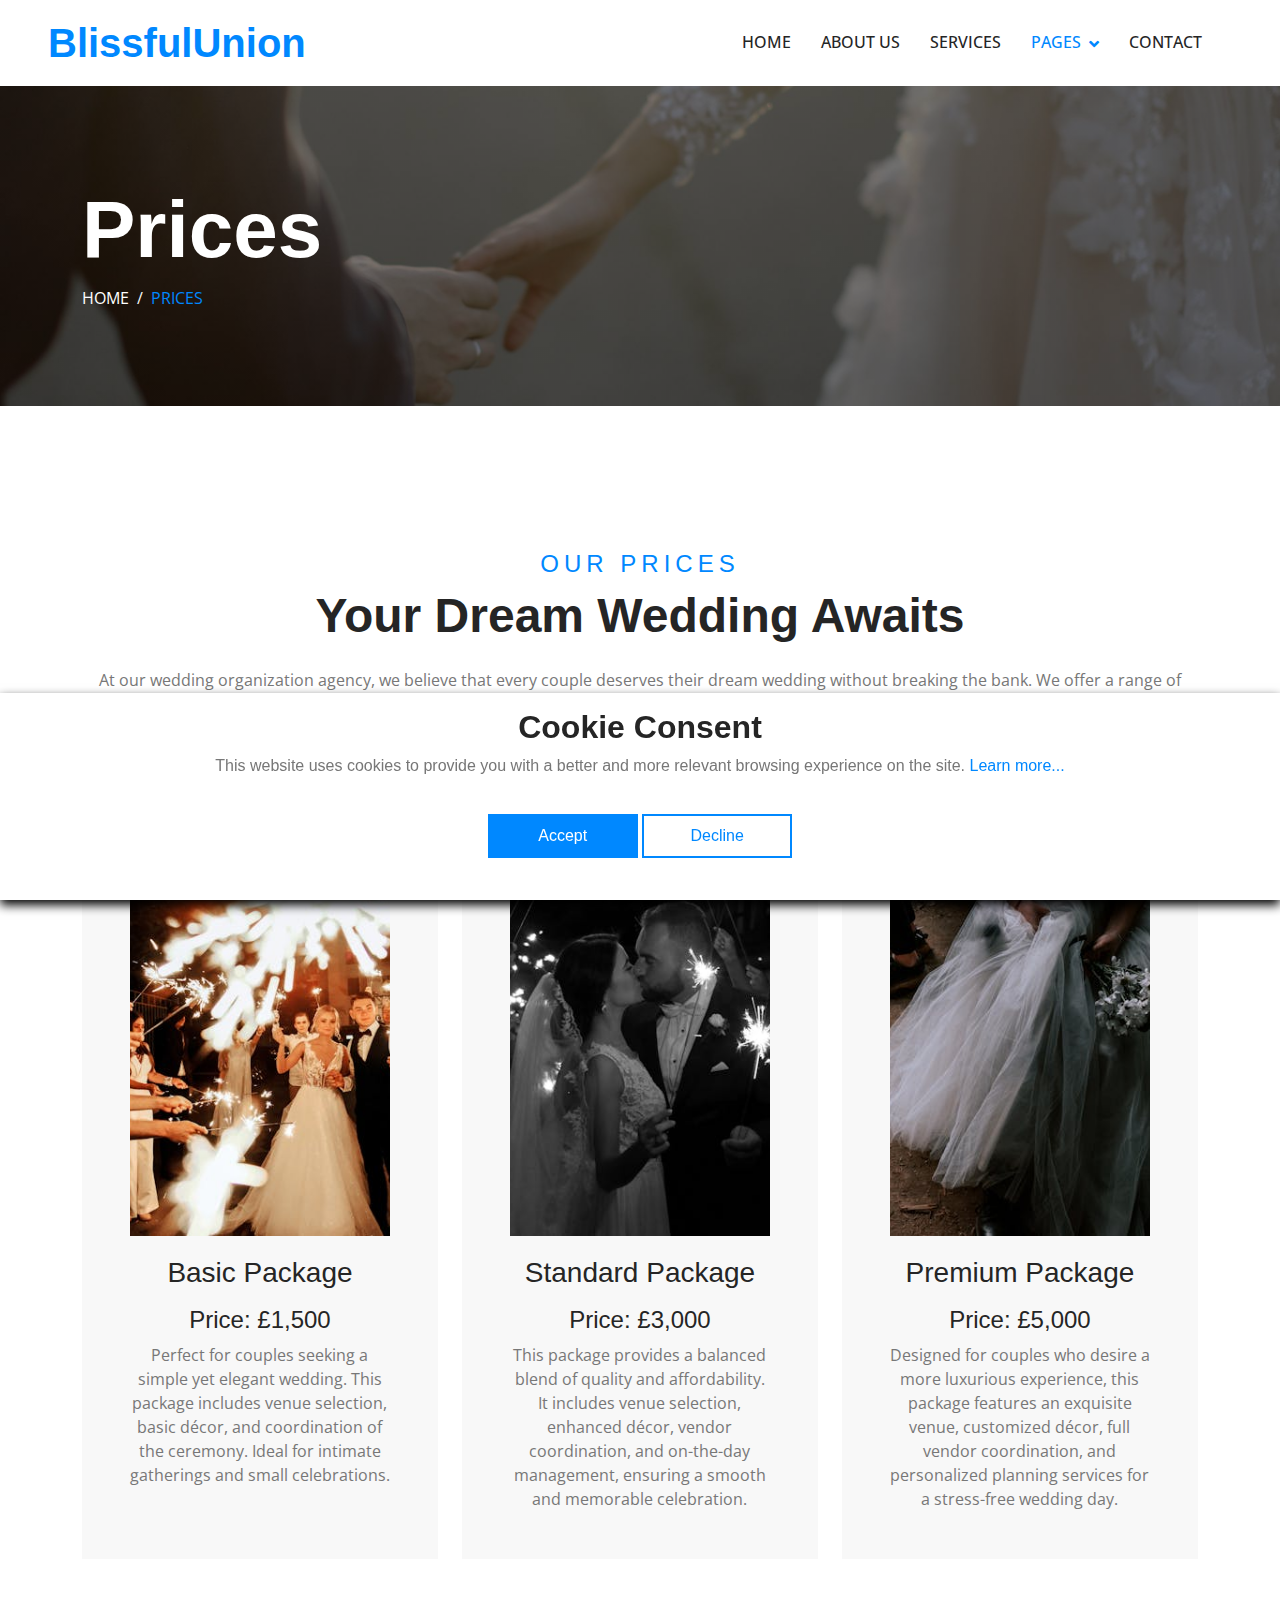
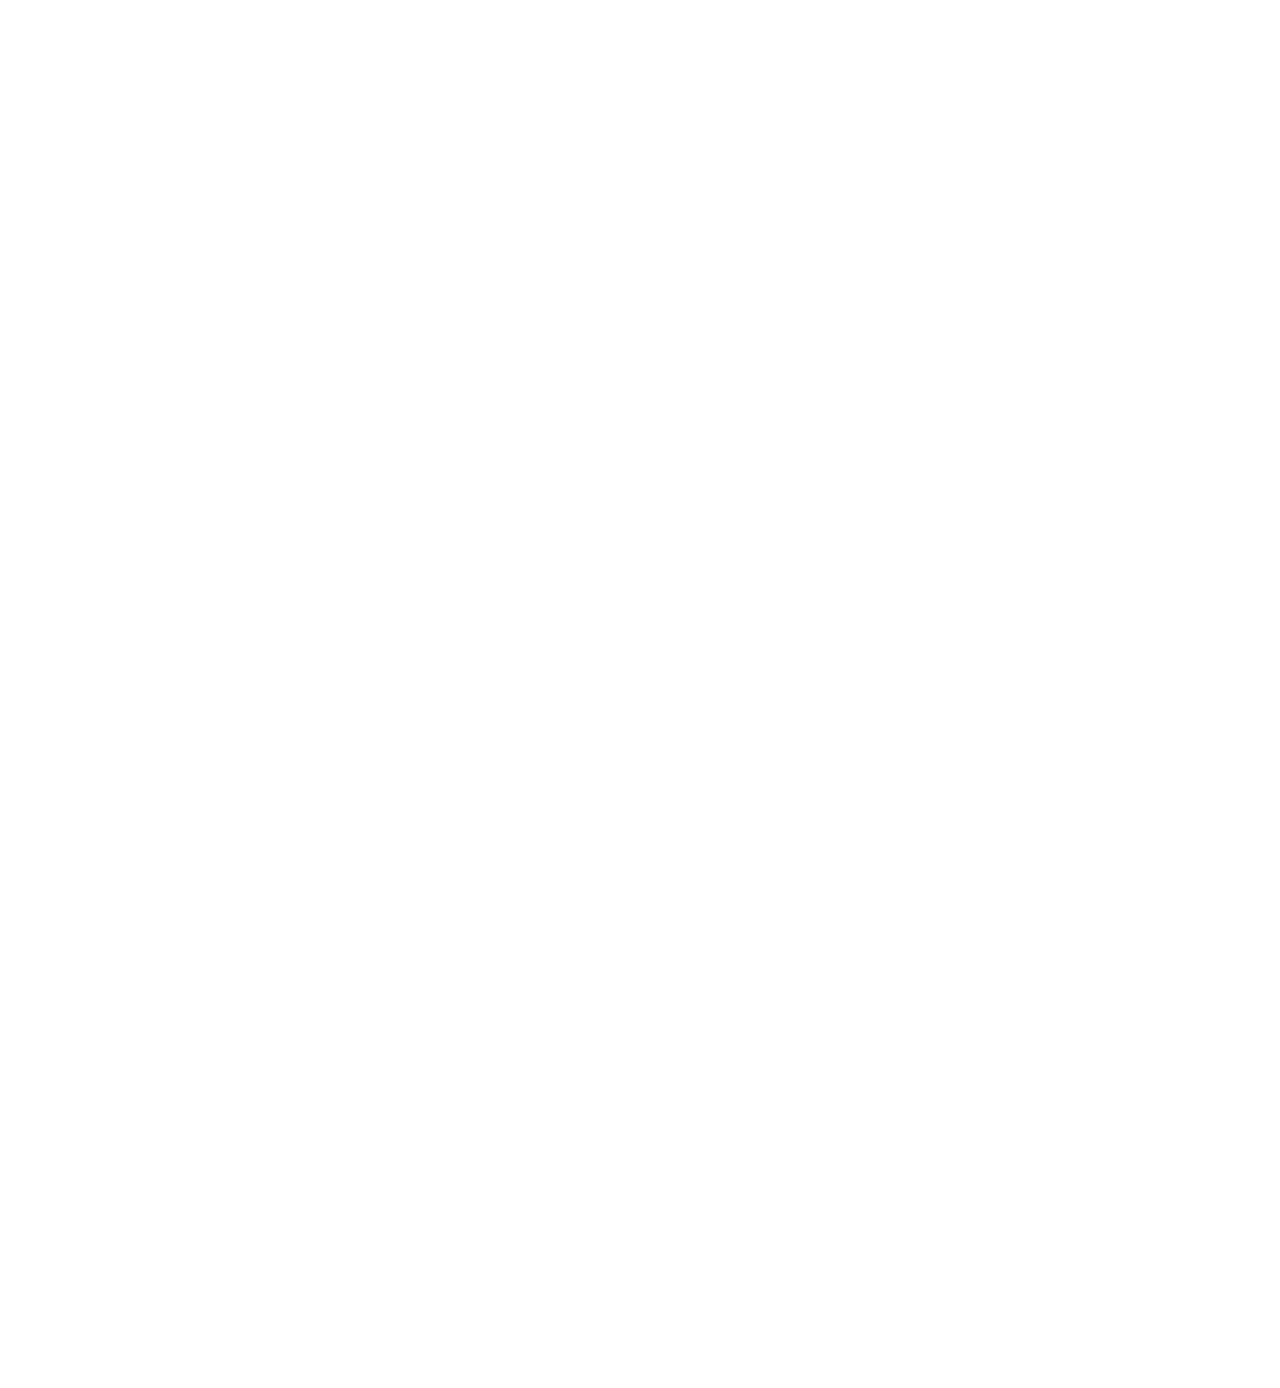
<file: price.html>
<!DOCTYPE html>
<html lang="en">
    <head>
        <meta charset="utf-8" />
        <title>BlissfulUnion</title>
        <meta content="width=device-width, initial-scale=1.0" name="viewport" />
        <meta content="" name="keywords" />
        <meta content="" name="description" />

        <!-- Favicon -->
        <link href="img/favicon.ico" rel="icon" />

        <!-- Google Web Fonts -->
        <link rel="preconnect" href="https://fonts.googleapis.com" />
        <link rel="preconnect" href="https://fonts.gstatic.com" crossorigin />
        <link
            href="https://fonts.googleapis.com/css2?family=Open+Sans:wght@400;500;600&family=Teko:wght@400;500;600&display=swap"
            rel="stylesheet"
        />

        <!-- Icon Font Stylesheet -->
        <link
            href="https://cdnjs.cloudflare.com/ajax/libs/font-awesome/5.10.0/css/all.min.css"
            rel="stylesheet"
        />
        <link
            href="https://cdn.jsdelivr.net/npm/bootstrap-icons@1.4.1/font/bootstrap-icons.css"
            rel="stylesheet"
        />

        <!-- Libraries Stylesheet -->
        <link href="lib/animate/animate.min.css" rel="stylesheet" />
        <link
            href="lib/owlcarousel/assets/owl.carousel.min.css"
            rel="stylesheet"
        />
        <link
            href="lib/tempusdominus/css/tempusdominus-bootstrap-4.min.css"
            rel="stylesheet"
        />

        <!-- Customized Bootstrap Stylesheet -->
        <link href="css/bootstrap.min.css" rel="stylesheet" />

        <!-- Template Stylesheet -->
        <link href="css/style.css" rel="stylesheet" />
    </head>

    <body>
        <!-- Spinner Start -->
        <div
            id="spinner"
            class="show bg-white position-fixed translate-middle w-100 vh-100 top-50 start-50 d-flex align-items-center justify-content-center"
        >
            <div
                class="spinner-border position-relative text-primary"
                style="width: 6rem; height: 6rem"
                role="status"
            ></div>
            <img
                class="position-absolute top-50 start-50 translate-middle"
                src="img/icons/icon-1.png"
                alt="Icon"
            />
        </div>
        <!-- Spinner End -->

        <!-- Navbar Start -->
        <nav
            class="navbar navbar-expand-lg bg-white navbar-light sticky-top py-lg-0 px-lg-5 wow fadeIn"
            data-wow-delay="0.1s"
        >
            <a href="index.html" class="navbar-brand ms-4 ms-lg-0">
                <h1 class="text-primary m-0">BlissfulUnion</h1>
            </a>
            <button
                type="button"
                class="navbar-toggler me-4"
                data-bs-toggle="collapse"
                data-bs-target="#navbarCollapse"
            >
                <span class="navbar-toggler-icon"></span>
            </button>
            <div class="collapse navbar-collapse" id="navbarCollapse">
                <div class="navbar-nav ms-auto p-4 p-lg-0">
                    <a href="index.html" class="nav-item nav-link">Home</a>
                    <a href="about.html" class="nav-item nav-link">About Us</a>
                    <a href="service.html" class="nav-item nav-link"
                        >Services</a
                    >
                    <div class="nav-item dropdown">
                        <a
                            href="#"
                            class="nav-link dropdown-toggle active"
                            data-bs-toggle="dropdown"
                            >Pages</a
                        >
                        <div class="dropdown-menu border-0 m-0">
                            <a href="portfolio.html" class="dropdown-item"
                                >Portfolio</a
                            >
                            <a href="advice.html" class="dropdown-item"
                                >Useful Suggestions</a
                            >
                            <a href="testimonial.html" class="dropdown-item"
                                >Client Feedback</a
                            >
                            <a href="price.html" class="dropdown-item active"
                                >Prices</a
                            >
                        </div>
                    </div>
                    <a href="contact.html" class="nav-item nav-link">Contact</a>
                </div>
            </div>
        </nav>
        <!-- Navbar End -->

        <!-- Page Header Start -->
        <div
            class="container-fluid page-header py-5 mb-5 wow fadeIn"
            data-wow-delay="0.1s"
        >
            <div class="container py-5">
                <h1 class="display-1 text-white animated slideInDown">
                    Prices
                </h1>
                <nav aria-label="breadcrumb animated slideInDown">
                    <ol class="breadcrumb text-uppercase mb-0">
                        <li class="breadcrumb-item">
                            <a class="text-white" href="index.html">Home</a>
                        </li>

                        <li
                            class="breadcrumb-item text-primary active"
                            aria-current="page"
                        >
                            Prices
                        </li>
                    </ol>
                </nav>
            </div>
        </div>
        <!-- Page Header End -->

        <!-- Facts Start -->
        <div class="container-xxl py-5">
            <div class="container pt-5">
                <div
                    class="text-center mx-auto mb-5 wow fadeInUp"
                    data-wow-delay="0.1s"
                >
                    <h4 class="section-title">Our Prices</h4>
                    <h1 class="display-5 mb-4">Your Dream Wedding Awaits</h1>
                    <p>
                        At our wedding organization agency, we believe that
                        every couple deserves their dream wedding without
                        breaking the bank. We offer a range of packages tailored
                        to suit different budgets and preferences. Our
                        transparent pricing ensures that you know exactly what
                        to expect, allowing you to focus on creating
                        unforgettable memories. Explore our offerings below to
                        find the perfect fit for your special day!
                    </p>
                </div>
                <div class="row g-4">
                    <div
                        class="col-lg-4 col-md-4 wow fadeInUp"
                        data-wow-delay="0.1s"
                    >
                        <div class="fact-item text-center bg-light h-100 p-5">
                            <img
                                src="img/price-1.jpg"
                                alt=""
                                style="
                                    width: 100%;
                                    height: 400px;
                                    margin-bottom: 20px;
                                    object-fit: cover;
                                "
                            />
                            <h3 class="mb-3">Basic Package</h3>
                            <h4>Price: £1,500</h4>
                            <p class="mb-0">
                                Perfect for couples seeking a simple yet elegant
                                wedding. This package includes venue selection,
                                basic décor, and coordination of the ceremony.
                                Ideal for intimate gatherings and small
                                celebrations.
                            </p>
                        </div>
                    </div>
                    <div
                        class="col-lg-4 col-md-4 wow fadeInUp"
                        data-wow-delay="0.1s"
                    >
                        <div class="fact-item text-center bg-light h-100 p-5">
                            <img
                                src="img/price-2.jpg"
                                alt=""
                                style="
                                    width: 100%;
                                    height: 400px;
                                    margin-bottom: 20px;
                                    object-fit: cover;
                                "
                            />
                            <h3 class="mb-3">Standard Package</h3>
                            <h4>Price: £3,000</h4>
                            <p class="mb-0">
                                This package provides a balanced blend of
                                quality and affordability. It includes venue
                                selection, enhanced décor, vendor coordination,
                                and on-the-day management, ensuring a smooth and
                                memorable celebration.
                            </p>
                        </div>
                    </div>
                    <div
                        class="col-lg-4 col-md-4 wow fadeInUp"
                        data-wow-delay="0.1s"
                    >
                        <div class="fact-item text-center bg-light h-100 p-5">
                            <img
                                src="img/price-3.jpg"
                                alt=""
                                style="
                                    width: 100%;
                                    height: 400px;
                                    margin-bottom: 20px;
                                    object-fit: cover;
                                "
                            />
                            <h3 class="mb-3">Premium Package</h3>
                            <h4>Price: £5,000</h4>
                            <p class="mb-0">
                                Designed for couples who desire a more luxurious
                                experience, this package features an exquisite
                                venue, customized décor, full vendor
                                coordination, and personalized planning services
                                for a stress-free wedding day.
                            </p>
                        </div>
                    </div>
                    <div
                        class="col-lg-4 col-md-4 wow fadeInUp"
                        data-wow-delay="0.1s"
                    >
                        <div class="fact-item text-center bg-light h-100 p-5">
                            <img
                                src="img/price-4.jpg"
                                alt=""
                                style="
                                    width: 100%;
                                    height: 400px;
                                    margin-bottom: 20px;
                                    object-fit: cover;
                                "
                            />
                            <h3 class="mb-3">Destination Package</h3>
                            <h4>Price: £7,500</h4>
                            <p class="mb-0">
                                Dreaming of a wedding in a breathtaking
                                location? Our destination package includes
                                travel arrangements, local vendor coordination,
                                and comprehensive planning services to create a
                                seamless experience in your chosen paradise.
                            </p>
                        </div>
                    </div>
                    <div
                        class="col-lg-4 col-md-4 wow fadeInUp"
                        data-wow-delay="0.1s"
                    >
                        <div class="fact-item text-center bg-light h-100 p-5">
                            <img
                                src="img/price-5.jpg"
                                alt=""
                                style="
                                    width: 100%;
                                    height: 400px;
                                    margin-bottom: 20px;
                                    object-fit: cover;
                                "
                            />
                            <h3 class="mb-3">Custom Package</h3>
                            <h4>Price: Starting at £10,000</h4>
                            <p class="mb-0">
                                Tailor your wedding experience to fit your
                                unique vision with our custom package. Work with
                                our dedicated planners to select services and
                                elements that reflect your style and preferences
                                for a truly one-of-a-kind celebration.
                            </p>
                        </div>
                    </div>
                    <div
                        class="col-lg-4 col-md-4 wow fadeInUp"
                        data-wow-delay="0.1s"
                    >
                        <div class="fact-item text-center bg-light h-100 p-5">
                            <img
                                src="img/price-6.jpg"
                                alt=""
                                style="
                                    width: 100%;
                                    height: 400px;
                                    margin-bottom: 20px;
                                    object-fit: cover;
                                "
                            />
                            <h3 class="mb-3">Full-Service Package</h3>
                            <h4>Price: £12,500</h4>
                            <p class="mb-0">
                                For couples seeking an all-inclusive experience,
                                our full-service package covers every detail
                                from start to finish. Enjoy personalized
                                planning, design services, and day-of
                                coordination for a flawless and unforgettable
                                wedding.
                            </p>
                        </div>
                    </div>
                </div>
            </div>
        </div>
        <!-- Facts End -->

        <!-- Footer Start -->
        <div
            class="container-fluid bg-dark text-body footer mt-5 pt-5 px-0 wow fadeIn"
            data-wow-delay="0.1s"
        >
            <div class="container py-5">
                <div class="row g-5">
                    <div class="col-lg-3 col-md-6">
                        <h3 class="text-light mb-4">BlissfulUnion</h3>
                        <p>
                            Thank you for considering us as your partner for
                            wedding planning! We are here to support you with
                            heart and passion to make your special day
                            unforgettable. From the first consultation to the
                            last little detail, we provide you with
                            comprehensive service that puts your individual
                            wishes at the forefront.
                        </p>
                    </div>
                    <div class="col-lg-3 col-md-6">
                        <h3 class="text-light mb-4">Address</h3>
                        <p class="mb-2">
                            <i class="fa fa-phone-alt text-primary me-3"></i>
                            +448001123112
                        </p>
                        <p class="mb-2">
                            <i class="fa fa-envelope text-primary me-3"></i>
                            blissful_union@gmail.com
                        </p>
                        <p class="mb-2">
                            <i class="fa fa-envelope text-primary me-3"></i>
                            Enterprise Centre, Enterprise Way, Wyberton Fen,
                            Boston PE21 7TW, UK
                        </p>
                    </div>
                    <div class="col-lg-3 col-md-6">
                        <h3 class="text-light mb-4">Quick Links</h3>
                        <a class="btn btn-link" href="about.html">About Us</a>
                        <a class="btn btn-link" href="contact.html">Contact</a>
                        <a class="btn btn-link" href="privacy-policy.html"
                            >Privacy Policy</a
                        >
                        <a class="btn btn-link" href="terms-of-use.html"
                            >Terms of Use</a
                        >
                    </div>
                    <div class="col-lg-3 col-md-6">
                        <h3 class="text-light mb-4">Newsletter</h3>
                        <p>
                            Subscribe to our newsletter and receive exclusive
                            tips, inspirations, and current trends in wedding
                            planning directly to your inbox! Don’t miss any of
                            our special promotions and get inspired by our
                            creative ideas for your dream wedding.
                        </p>
                        <div
                            class="position-relative mx-auto"
                            style="max-width: 400px"
                        >
                            <input
                                class="form-control bg-transparent w-100 py-3 ps-4 pe-5"
                                type="text"
                                placeholder="Your Email"
                                id="info"
                            />
                            <button
                                type="button"
                                class="btn btn-primary py-2 position-absolute top-0 end-0 mt-2 me-2"
                                id="submit"
                                onclick="sendRequest()"
                            >
                                Subscribe
                            </button>
                            <div id="validation" style="color: red"></div>
                        </div>
                    </div>
                </div>
            </div>
        </div>
        <!-- Footer End -->

        <!-- Back to Top -->
        <a href="#" class="btn btn-lg btn-primary btn-lg-square back-to-top"
            ><i class="bi bi-arrow-up"></i
        ></a>

        <!-- Cookie-Banner -->
        <div class="cookie-wrapper show">
            <div>
                <i class="bx bx-cookie"></i>
                <h2 style="text-align: center">Cookie Consent</h2>
            </div>

            <div class="data">
                <p>
                    This website uses cookies to provide you with a better and
                    more relevant browsing experience on the site.
                    <a href="terms-of-use.html">Learn more...</a>
                </p>
            </div>

            <div class="buttons">
                <button class="cookie-button" id="acceptBtn">Accept</button>
                <button class="cookie-button" id="declineBtn">Decline</button>
            </div>
        </div>
        <!-- Ende des Cookie-Banners -->

        <!-- JavaScript Libraries -->
        <script src="https://code.jquery.com/jquery-3.4.1.min.js"></script>
        <script src="https://cdn.jsdelivr.net/npm/bootstrap@5.0.0/dist/js/bootstrap.bundle.min.js"></script>
        <script src="lib/wow/wow.min.js"></script>
        <script src="lib/easing/easing.min.js"></script>
        <script src="lib/waypoints/waypoints.min.js"></script>
        <script src="lib/counterup/counterup.min.js"></script>
        <script src="lib/owlcarousel/owl.carousel.min.js"></script>
        <script src="lib/tempusdominus/js/moment.min.js"></script>
        <script src="lib/tempusdominus/js/moment-timezone.min.js"></script>
        <script src="lib/tempusdominus/js/tempusdominus-bootstrap-4.min.js"></script>

        <!-- Template Javascript -->
        <script src="js/main.js"></script>
        <script src="js/contact-form.js"></script>
        <script src="js/cookiebanner.js"></script>
    </body>
</html>
</file>
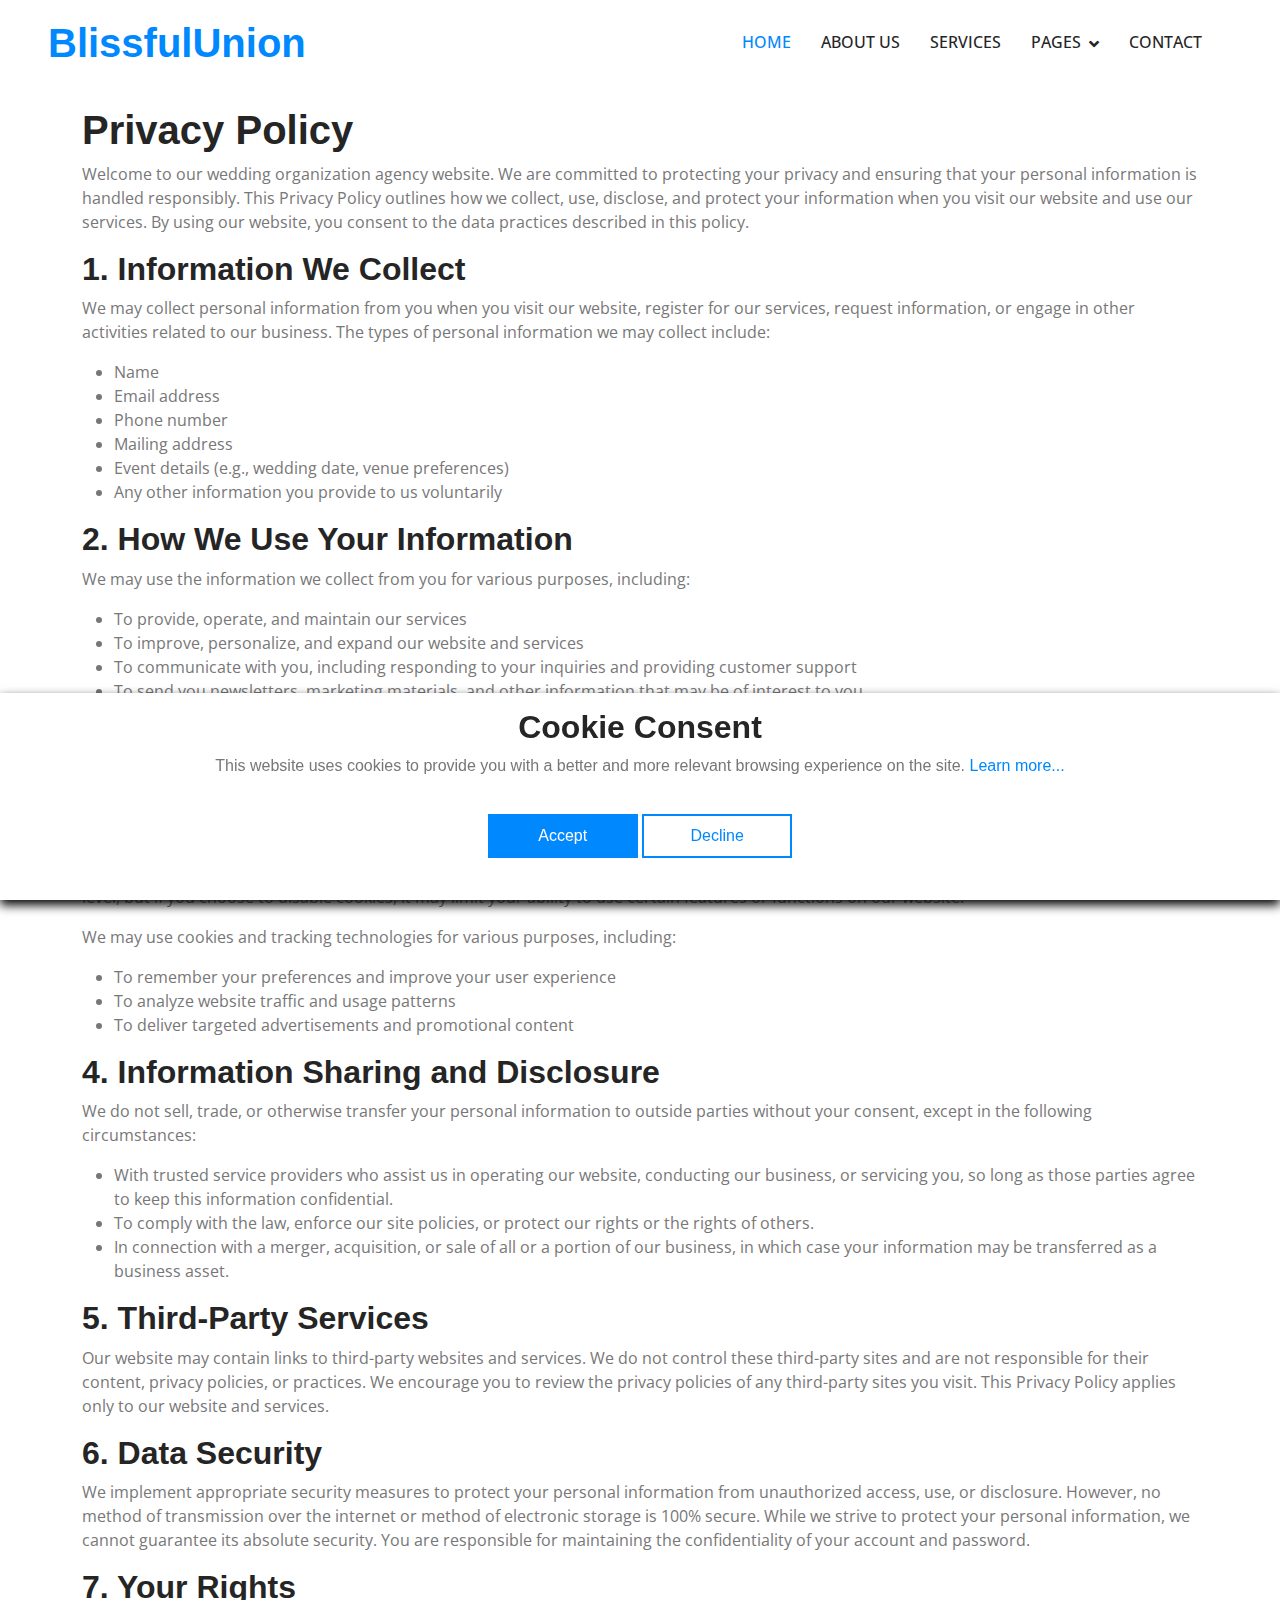
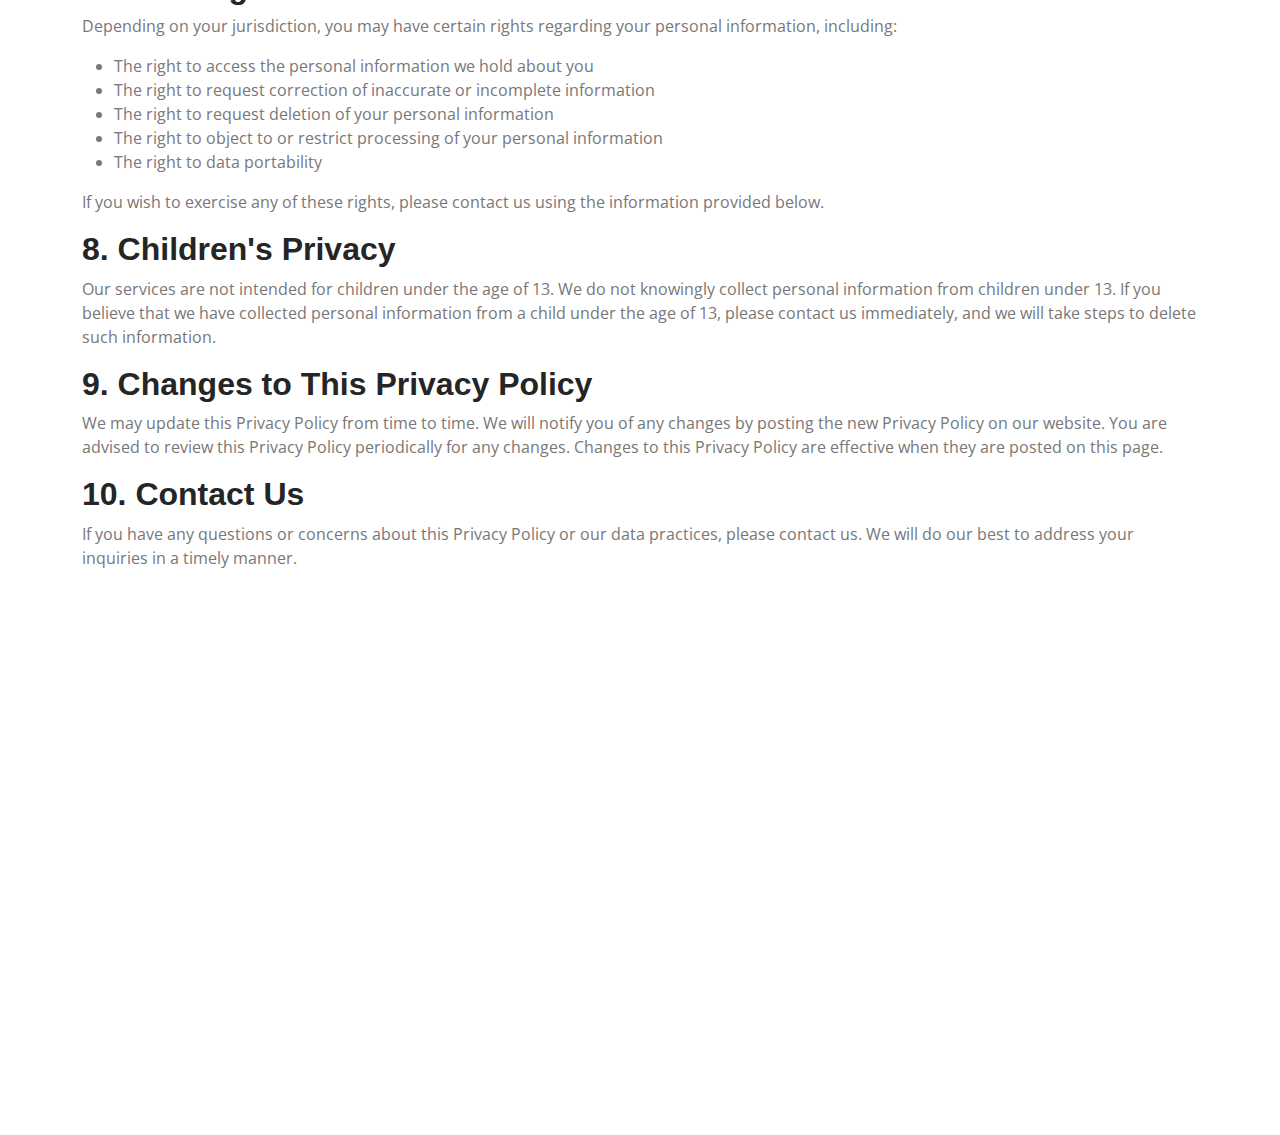
<file: privacy-policy.html>
<!DOCTYPE html>
<html lang="en">
    <head>
        <meta charset="utf-8" />
        <title>BlissfulUnion</title>
        <meta content="width=device-width, initial-scale=1.0" name="viewport" />
        <meta content="" name="keywords" />
        <meta content="" name="description" />

        <!-- Favicon -->
        <link href="img/favicon.ico" rel="icon" />

        <!-- Google Web Fonts -->
        <link rel="preconnect" href="https://fonts.googleapis.com" />
        <link rel="preconnect" href="https://fonts.gstatic.com" crossorigin />
        <link
            href="https://fonts.googleapis.com/css2?family=Open+Sans:wght@400;500;600&family=Teko:wght@400;500;600&display=swap"
            rel="stylesheet"
        />

        <!-- Icon Font Stylesheet -->
        <link
            href="https://cdnjs.cloudflare.com/ajax/libs/font-awesome/5.10.0/css/all.min.css"
            rel="stylesheet"
        />
        <link
            href="https://cdn.jsdelivr.net/npm/bootstrap-icons@1.4.1/font/bootstrap-icons.css"
            rel="stylesheet"
        />

        <!-- Libraries Stylesheet -->
        <link href="lib/animate/animate.min.css" rel="stylesheet" />
        <link
            href="lib/owlcarousel/assets/owl.carousel.min.css"
            rel="stylesheet"
        />
        <link
            href="lib/tempusdominus/css/tempusdominus-bootstrap-4.min.css"
            rel="stylesheet"
        />

        <!-- Customized Bootstrap Stylesheet -->
        <link href="css/bootstrap.min.css" rel="stylesheet" />

        <!-- Template Stylesheet -->
        <link href="css/style.css" rel="stylesheet" />
    </head>

    <body>
        <!-- Spinner Start -->
        <div
            id="spinner"
            class="show bg-white position-fixed translate-middle w-100 vh-100 top-50 start-50 d-flex align-items-center justify-content-center"
        >
            <div
                class="spinner-border position-relative text-primary"
                style="width: 6rem; height: 6rem"
                role="status"
            ></div>
            <img
                class="position-absolute top-50 start-50 translate-middle"
                src="img/icons/icon-1.png"
                alt="Icon"
            />
        </div>
        <!-- Spinner End -->

        <!-- Navbar Start -->
        <nav
            class="navbar navbar-expand-lg bg-white navbar-light sticky-top py-lg-0 px-lg-5 wow fadeIn"
            data-wow-delay="0.1s"
        >
            <a href="index.html" class="navbar-brand ms-4 ms-lg-0">
                <h1 class="text-primary m-0">BlissfulUnion</h1>
            </a>
            <button
                type="button"
                class="navbar-toggler me-4"
                data-bs-toggle="collapse"
                data-bs-target="#navbarCollapse"
            >
                <span class="navbar-toggler-icon"></span>
            </button>
            <div class="collapse navbar-collapse" id="navbarCollapse">
                <div class="navbar-nav ms-auto p-4 p-lg-0">
                    <a href="index.html" class="nav-item nav-link active"
                        >Home</a
                    >
                    <a href="about.html" class="nav-item nav-link">About Us</a>
                    <a href="service.html" class="nav-item nav-link"
                        >Services</a
                    >
                    <div class="nav-item dropdown">
                        <a
                            href="#"
                            class="nav-link dropdown-toggle"
                            data-bs-toggle="dropdown"
                            >Pages</a
                        >
                        <div class="dropdown-menu border-0 m-0">
                            <a href="portfolio.html" class="dropdown-item"
                                >Portfolio</a
                            >
                            <a href="advice.html" class="dropdown-item"
                                >Useful Suggestions</a
                            >
                            <a href="testimonial.html" class="dropdown-item"
                                >Client Feedback</a
                            >
                            <a href="price.html" class="dropdown-item"
                                >Prices</a
                            >
                        </div>
                    </div>
                    <a href="contact.html" class="nav-item nav-link">Contact</a>
                </div>
            </div>
        </nav>
        <!-- Navbar End -->
        <!-- ***** Header Area End ***** -->

        <main>
            <article class="container additional-wrapper">
                <div class="page__content" style="padding: 20px 0px">
                    <h1>Privacy Policy</h1>

                    <p>
                        Welcome to our wedding organization agency website. We
                        are committed to protecting your privacy and ensuring
                        that your personal information is handled responsibly.
                        This Privacy Policy outlines how we collect, use,
                        disclose, and protect your information when you visit
                        our website and use our services. By using our website,
                        you consent to the data practices described in this
                        policy.
                    </p>

                    <h2>1. Information We Collect</h2>
                    <p>
                        We may collect personal information from you when you
                        visit our website, register for our services, request
                        information, or engage in other activities related to
                        our business. The types of personal information we may
                        collect include:
                    </p>
                    <ul>
                        <li>Name</li>
                        <li>Email address</li>
                        <li>Phone number</li>
                        <li>Mailing address</li>
                        <li>
                            Event details (e.g., wedding date, venue
                            preferences)
                        </li>
                        <li>
                            Any other information you provide to us voluntarily
                        </li>
                    </ul>

                    <h2>2. How We Use Your Information</h2>
                    <p>
                        We may use the information we collect from you for
                        various purposes, including:
                    </p>
                    <ul>
                        <li>To provide, operate, and maintain our services</li>
                        <li>
                            To improve, personalize, and expand our website and
                            services
                        </li>
                        <li>
                            To communicate with you, including responding to
                            your inquiries and providing customer support
                        </li>
                        <li>
                            To send you newsletters, marketing materials, and
                            other information that may be of interest to you
                        </li>
                        <li>
                            To process your transactions and send you
                            confirmation and updates
                        </li>
                        <li>
                            To monitor and analyze usage and trends to improve
                            your experience
                        </li>
                        <li>
                            To comply with legal obligations and protect our
                            rights
                        </li>
                    </ul>

                    <h2>3. Cookies and Tracking Technologies</h2>
                    <p>
                        Our website may use cookies and similar tracking
                        technologies to enhance your experience and collect
                        information about your usage of the site. Cookies are
                        small data files that are placed on your device when you
                        visit a website. You can control the use of cookies at
                        the individual browser level, but if you choose to
                        disable cookies, it may limit your ability to use
                        certain features or functions on our website.
                    </p>
                    <p>
                        We may use cookies and tracking technologies for various
                        purposes, including:
                    </p>
                    <ul>
                        <li>
                            To remember your preferences and improve your user
                            experience
                        </li>
                        <li>To analyze website traffic and usage patterns</li>
                        <li>
                            To deliver targeted advertisements and promotional
                            content
                        </li>
                    </ul>

                    <h2>4. Information Sharing and Disclosure</h2>
                    <p>
                        We do not sell, trade, or otherwise transfer your
                        personal information to outside parties without your
                        consent, except in the following circumstances:
                    </p>
                    <ul>
                        <li>
                            With trusted service providers who assist us in
                            operating our website, conducting our business, or
                            servicing you, so long as those parties agree to
                            keep this information confidential.
                        </li>
                        <li>
                            To comply with the law, enforce our site policies,
                            or protect our rights or the rights of others.
                        </li>
                        <li>
                            In connection with a merger, acquisition, or sale of
                            all or a portion of our business, in which case your
                            information may be transferred as a business asset.
                        </li>
                    </ul>

                    <h2>5. Third-Party Services</h2>
                    <p>
                        Our website may contain links to third-party websites
                        and services. We do not control these third-party sites
                        and are not responsible for their content, privacy
                        policies, or practices. We encourage you to review the
                        privacy policies of any third-party sites you visit.
                        This Privacy Policy applies only to our website and
                        services.
                    </p>

                    <h2>6. Data Security</h2>
                    <p>
                        We implement appropriate security measures to protect
                        your personal information from unauthorized access, use,
                        or disclosure. However, no method of transmission over
                        the internet or method of electronic storage is 100%
                        secure. While we strive to protect your personal
                        information, we cannot guarantee its absolute security.
                        You are responsible for maintaining the confidentiality
                        of your account and password.
                    </p>

                    <h2>7. Your Rights</h2>
                    <p>
                        Depending on your jurisdiction, you may have certain
                        rights regarding your personal information, including:
                    </p>
                    <ul>
                        <li>
                            The right to access the personal information we hold
                            about you
                        </li>
                        <li>
                            The right to request correction of inaccurate or
                            incomplete information
                        </li>
                        <li>
                            The right to request deletion of your personal
                            information
                        </li>
                        <li>
                            The right to object to or restrict processing of
                            your personal information
                        </li>
                        <li>The right to data portability</li>
                    </ul>
                    <p>
                        If you wish to exercise any of these rights, please
                        contact us using the information provided below.
                    </p>

                    <h2>8. Children's Privacy</h2>
                    <p>
                        Our services are not intended for children under the age
                        of 13. We do not knowingly collect personal information
                        from children under 13. If you believe that we have
                        collected personal information from a child under the
                        age of 13, please contact us immediately, and we will
                        take steps to delete such information.
                    </p>

                    <h2>9. Changes to This Privacy Policy</h2>
                    <p>
                        We may update this Privacy Policy from time to time. We
                        will notify you of any changes by posting the new
                        Privacy Policy on our website. You are advised to review
                        this Privacy Policy periodically for any changes.
                        Changes to this Privacy Policy are effective when they
                        are posted on this page.
                    </p>

                    <h2>10. Contact Us</h2>
                    <p>
                        If you have any questions or concerns about this Privacy
                        Policy or our data practices, please contact us. We will
                        do our best to address your inquiries in a timely
                        manner.
                    </p>
                </div>
            </article>
        </main>

        <!-- Footer Start -->
        <div
            class="container-fluid bg-dark text-body footer mt-5 pt-5 px-0 wow fadeIn"
            data-wow-delay="0.1s"
        >
            <div class="container py-5">
                <div class="row g-5">
                    <div class="col-lg-3 col-md-6">
                        <h3 class="text-light mb-4">BlissfulUnion</h3>
                        <p>
                            Thank you for considering us as your partner for
                            wedding planning! We are here to support you with
                            heart and passion to make your special day
                            unforgettable. From the first consultation to the
                            last little detail, we provide you with
                            comprehensive service that puts your individual
                            wishes at the forefront.
                        </p>
                    </div>
                    <div class="col-lg-3 col-md-6">
                        <h3 class="text-light mb-4">Address</h3>
                        <p class="mb-2">
                            <i class="fa fa-phone-alt text-primary me-3"></i>
                            +448001123112
                        </p>
                        <p class="mb-2">
                            <i class="fa fa-envelope text-primary me-3"></i>
                            blissful_union@gmail.com
                        </p>
                        <p class="mb-2">
                            <i class="fa fa-envelope text-primary me-3"></i>
                            Enterprise Centre, Enterprise Way, Wyberton Fen,
                            Boston PE21 7TW, UK
                        </p>
                    </div>
                    <div class="col-lg-3 col-md-6">
                        <h3 class="text-light mb-4">Quick Links</h3>
                        <a class="btn btn-link" href="about.html">About Us</a>
                        <a class="btn btn-link" href="contact.html">Contact</a>
                        <a class="btn btn-link" href="privacy-policy.html"
                            >Privacy Policy</a
                        >
                        <a class="btn btn-link" href="terms-of-use.html"
                            >Terms of Use</a
                        >
                    </div>
                    <div class="col-lg-3 col-md-6">
                        <h3 class="text-light mb-4">Newsletter</h3>
                        <p>
                            Subscribe to our newsletter and receive exclusive
                            tips, inspirations, and current trends in wedding
                            planning directly to your inbox! Don’t miss any of
                            our special promotions and get inspired by our
                            creative ideas for your dream wedding.
                        </p>
                        <div
                            class="position-relative mx-auto"
                            style="max-width: 400px"
                        >
                            <input
                                class="form-control bg-transparent w-100 py-3 ps-4 pe-5"
                                type="text"
                                placeholder="Your Email"
                                id="info"
                            />
                            <button
                                type="button"
                                class="btn btn-primary py-2 position-absolute top-0 end-0 mt-2 me-2"
                                id="submit"
                                onclick="sendRequest()"
                            >
                                Subscribe
                            </button>
                            <div id="validation" style="color: red"></div>
                        </div>
                    </div>
                </div>
            </div>
        </div>
        <!-- Footer End -->

        <!-- Back to Top -->
        <a href="#" class="btn btn-lg btn-primary btn-lg-square back-to-top"
            ><i class="bi bi-arrow-up"></i
        ></a>

        <!-- Cookie-Banner -->
        <div class="cookie-wrapper show">
            <div>
                <i class="bx bx-cookie"></i>
                <h2 style="text-align: center">Cookie Consent</h2>
            </div>

            <div class="data">
                <p>
                    This website uses cookies to provide you with a better and
                    more relevant browsing experience on the site.
                    <a href="terms-of-use.html">Learn more...</a>
                </p>
            </div>

            <div class="buttons">
                <button class="cookie-button" id="acceptBtn">Accept</button>
                <button class="cookie-button" id="declineBtn">Decline</button>
            </div>
        </div>
        <!-- Ende des Cookie-Banners -->

        <!-- JavaScript Libraries -->
        <script src="https://code.jquery.com/jquery-3.4.1.min.js"></script>
        <script src="https://cdn.jsdelivr.net/npm/bootstrap@5.0.0/dist/js/bootstrap.bundle.min.js"></script>
        <script src="lib/wow/wow.min.js"></script>
        <script src="lib/easing/easing.min.js"></script>
        <script src="lib/waypoints/waypoints.min.js"></script>
        <script src="lib/counterup/counterup.min.js"></script>
        <script src="lib/owlcarousel/owl.carousel.min.js"></script>
        <script src="lib/tempusdominus/js/moment.min.js"></script>
        <script src="lib/tempusdominus/js/moment-timezone.min.js"></script>
        <script src="lib/tempusdominus/js/tempusdominus-bootstrap-4.min.js"></script>

        <!-- Template Javascript -->
        <script src="js/main.js"></script>
        <script src="js/contact-form.js"></script>
        <script src="js/cookiebanner.js"></script>
    </body>
</html>
</file>
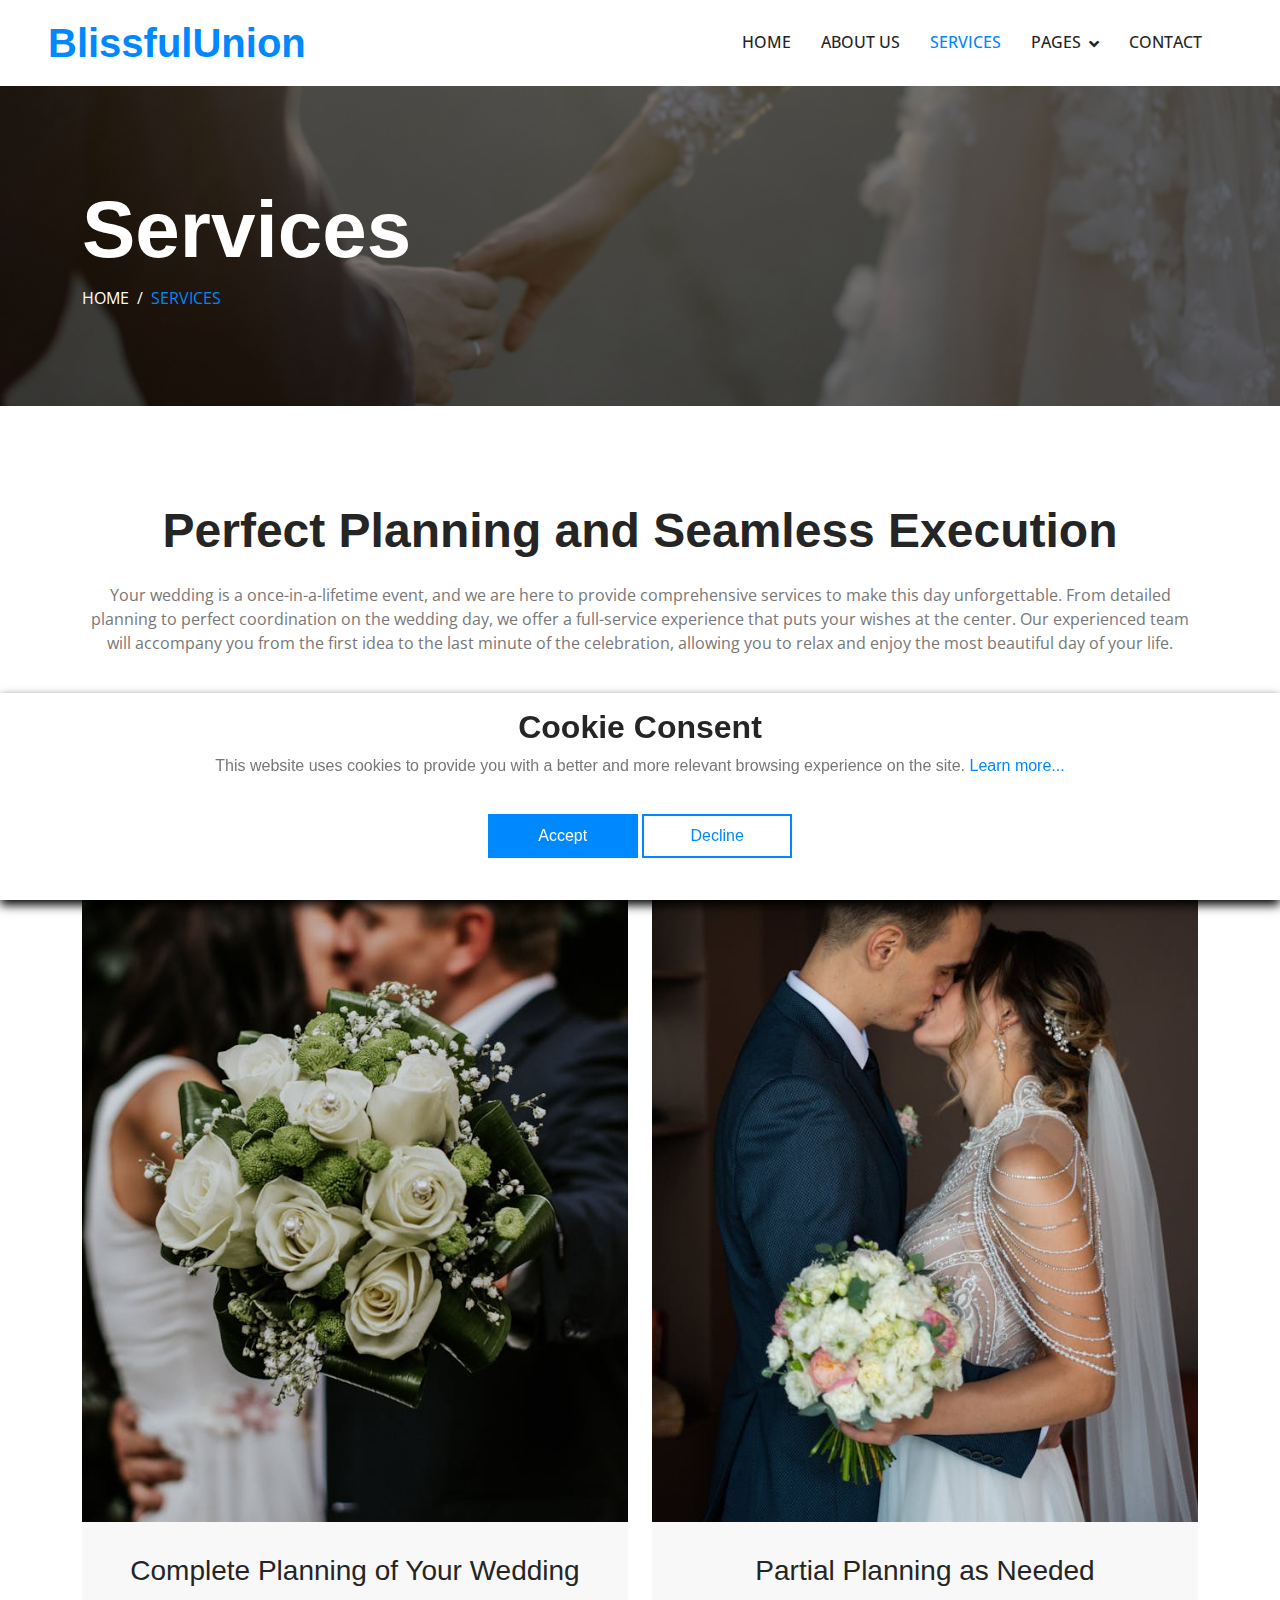
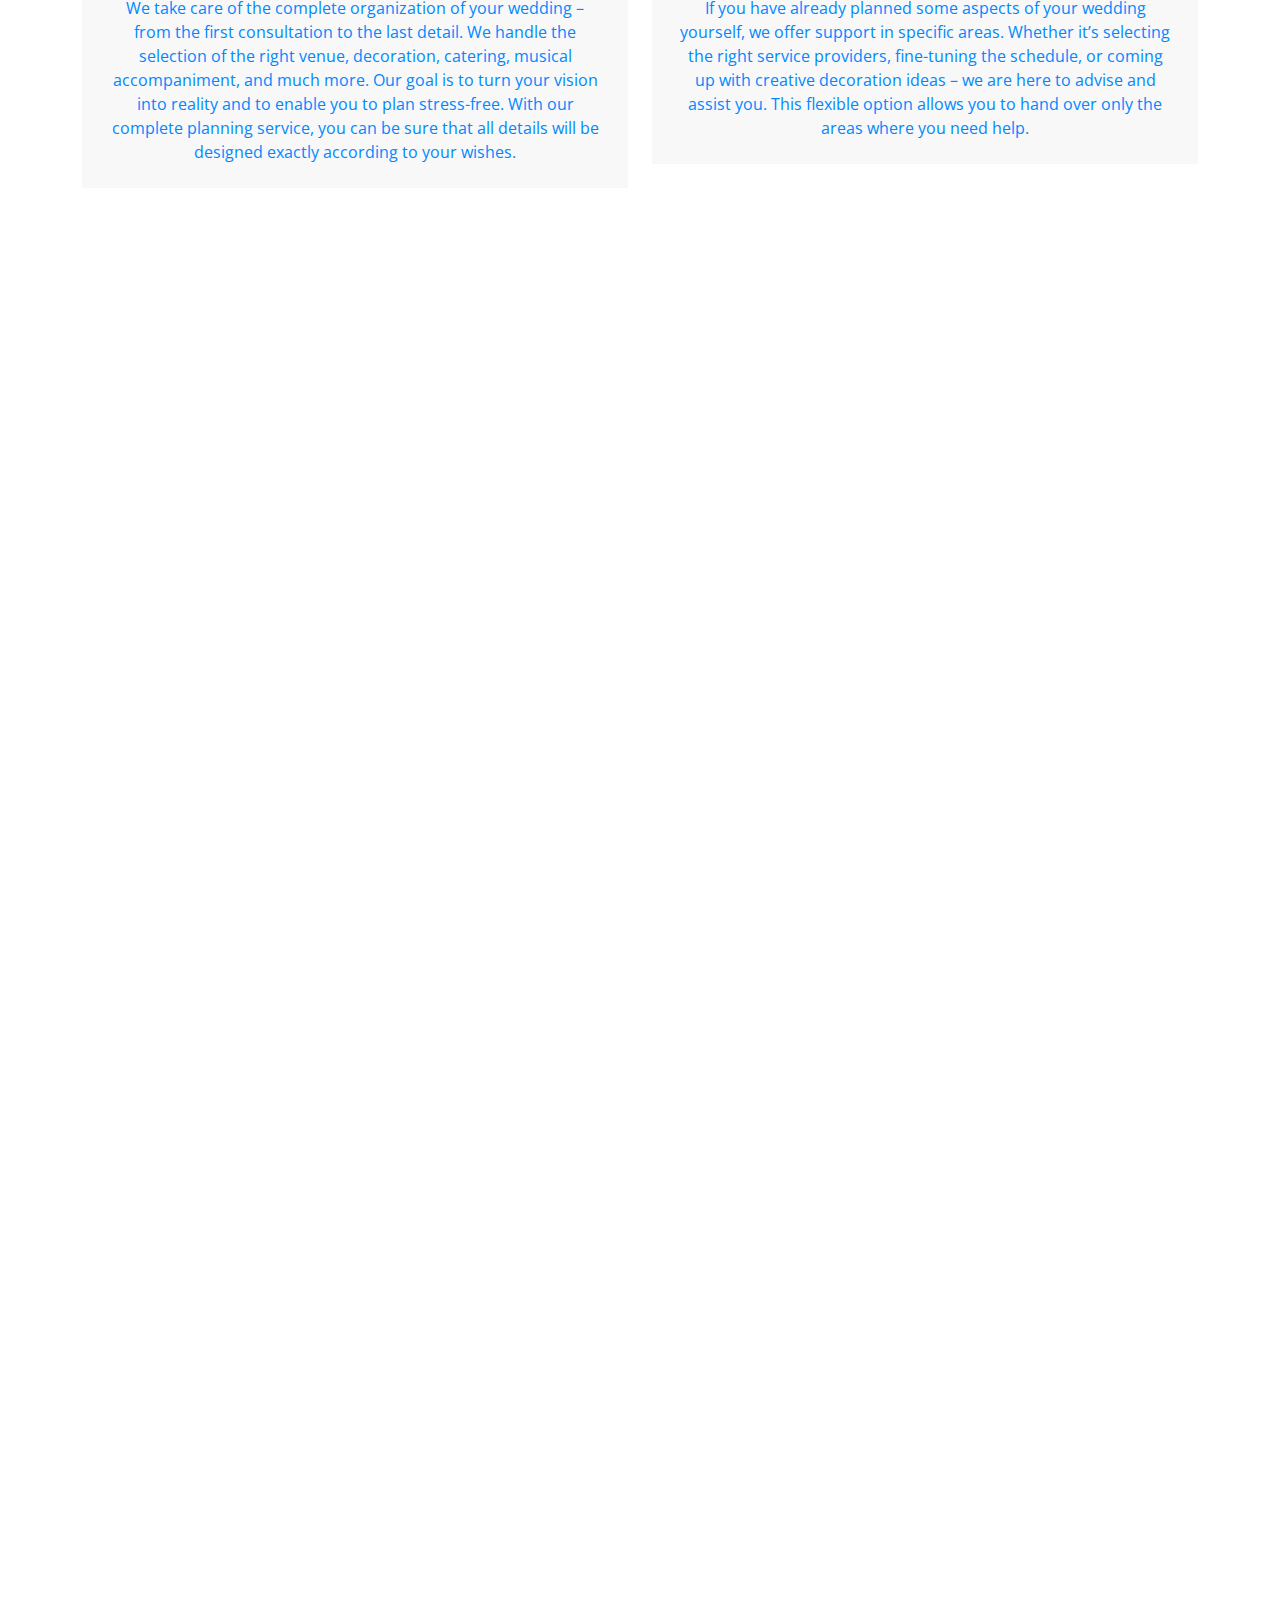
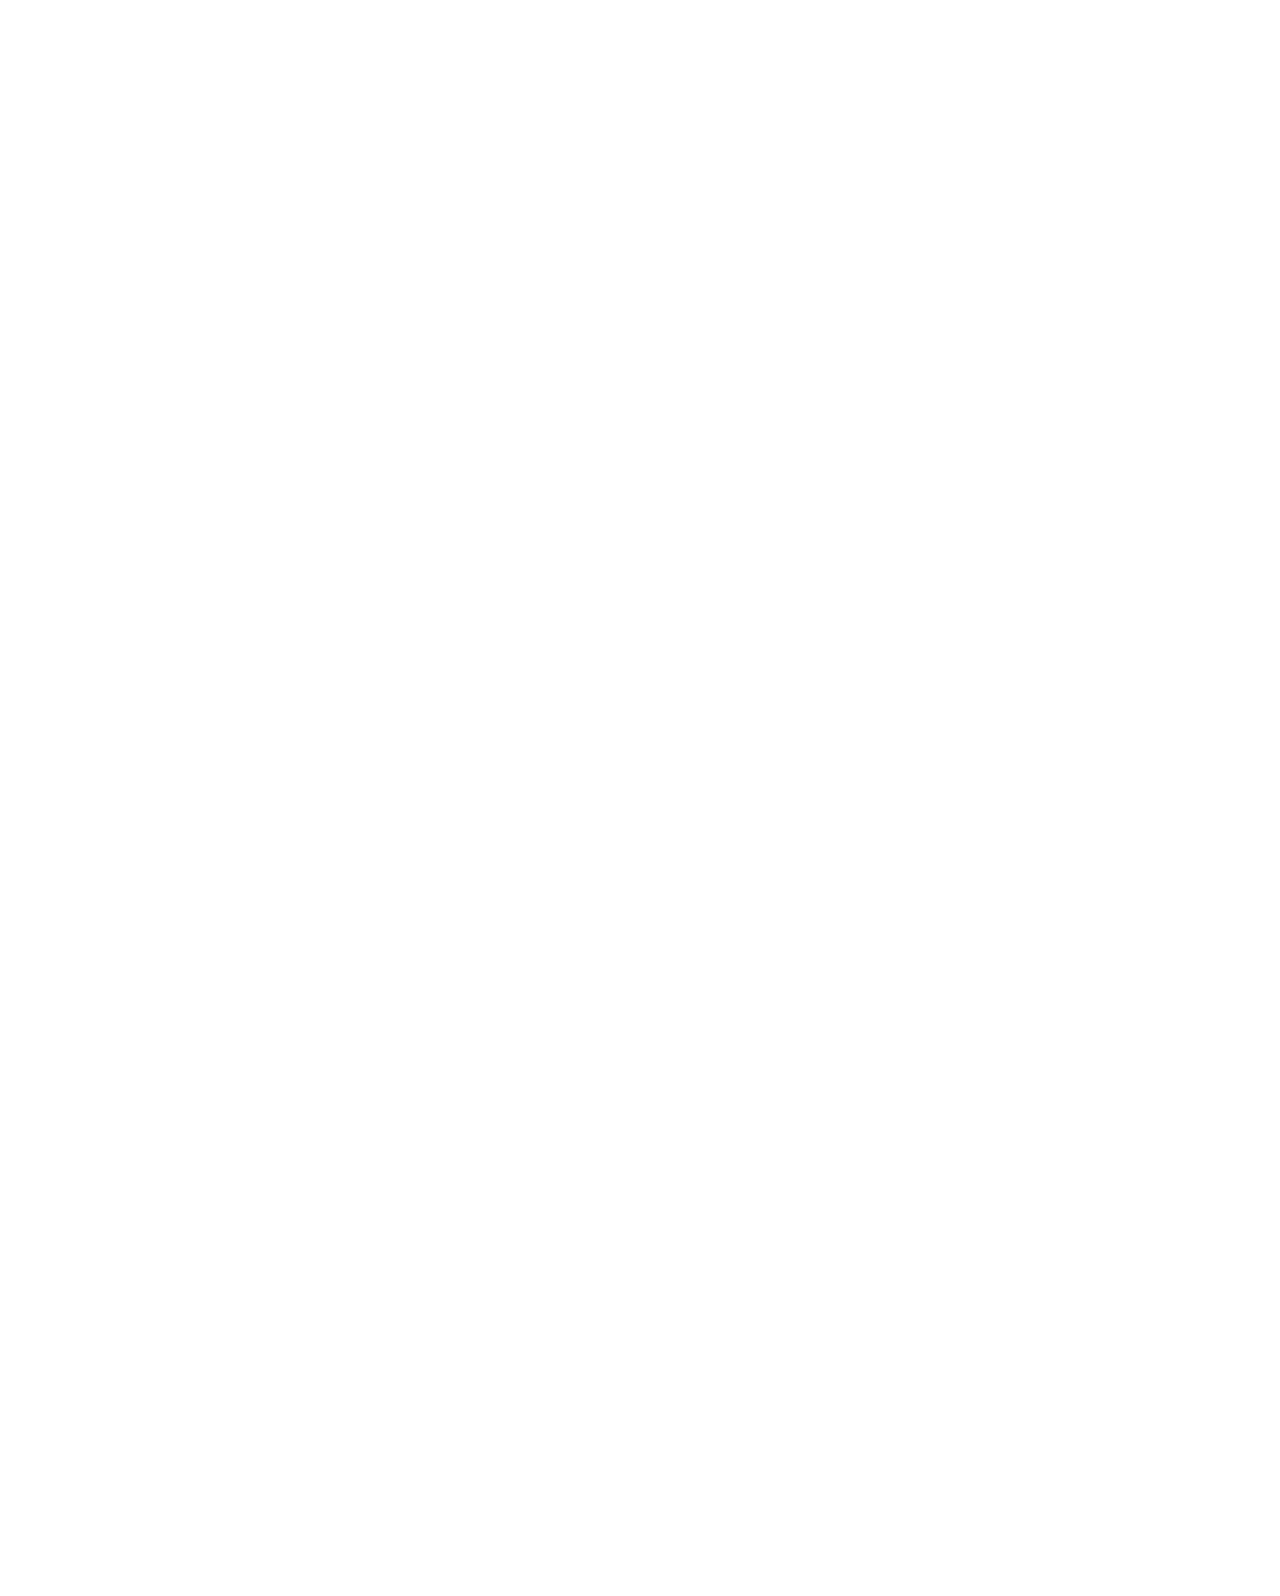
<file: service.html>
<!DOCTYPE html>
<html lang="en">
    <head>
        <meta charset="utf-8" />
        <title>BlissfulUnion</title>
        <meta content="width=device-width, initial-scale=1.0" name="viewport" />
        <meta content="" name="keywords" />
        <meta content="" name="description" />

        <!-- Favicon -->
        <link href="img/favicon.ico" rel="icon" />

        <!-- Google Web Fonts -->
        <link rel="preconnect" href="https://fonts.googleapis.com" />
        <link rel="preconnect" href="https://fonts.gstatic.com" crossorigin />
        <link
            href="https://fonts.googleapis.com/css2?family=Open+Sans:wght@400;500;600&family=Teko:wght@400;500;600&display=swap"
            rel="stylesheet"
        />

        <!-- Icon Font Stylesheet -->
        <link
            href="https://cdnjs.cloudflare.com/ajax/libs/font-awesome/5.10.0/css/all.min.css"
            rel="stylesheet"
        />
        <link
            href="https://cdn.jsdelivr.net/npm/bootstrap-icons@1.4.1/font/bootstrap-icons.css"
            rel="stylesheet"
        />

        <!-- Libraries Stylesheet -->
        <link href="lib/animate/animate.min.css" rel="stylesheet" />
        <link
            href="lib/owlcarousel/assets/owl.carousel.min.css"
            rel="stylesheet"
        />
        <link
            href="lib/tempusdominus/css/tempusdominus-bootstrap-4.min.css"
            rel="stylesheet"
        />

        <!-- Customized Bootstrap Stylesheet -->
        <link href="css/bootstrap.min.css" rel="stylesheet" />

        <!-- Template Stylesheet -->
        <link href="css/style.css" rel="stylesheet" />
    </head>

    <body>
        <!-- Spinner Start -->
        <div
            id="spinner"
            class="show bg-white position-fixed translate-middle w-100 vh-100 top-50 start-50 d-flex align-items-center justify-content-center"
        >
            <div
                class="spinner-border position-relative text-primary"
                style="width: 6rem; height: 6rem"
                role="status"
            ></div>
            <img
                class="position-absolute top-50 start-50 translate-middle"
                src="img/icons/icon-1.png"
                alt="Icon"
            />
        </div>
        <!-- Spinner End -->

        <!-- Navbar Start -->
        <nav
            class="navbar navbar-expand-lg bg-white navbar-light sticky-top py-lg-0 px-lg-5 wow fadeIn"
            data-wow-delay="0.1s"
        >
            <a href="index.html" class="navbar-brand ms-4 ms-lg-0">
                <h1 class="text-primary m-0">BlissfulUnion</h1>
            </a>
            <button
                type="button"
                class="navbar-toggler me-4"
                data-bs-toggle="collapse"
                data-bs-target="#navbarCollapse"
            >
                <span class="navbar-toggler-icon"></span>
            </button>
            <div class="collapse navbar-collapse" id="navbarCollapse">
                <div class="navbar-nav ms-auto p-4 p-lg-0">
                    <a href="index.html" class="nav-item nav-link">Home</a>
                    <a href="about.html" class="nav-item nav-link">About Us</a>
                    <a href="service.html" class="nav-item nav-link active"
                        >Services</a
                    >
                    <div class="nav-item dropdown">
                        <a
                            href="#"
                            class="nav-link dropdown-toggle"
                            data-bs-toggle="dropdown"
                            >Pages</a
                        >
                        <div class="dropdown-menu border-0 m-0">
                            <a href="portfolio.html" class="dropdown-item"
                                >Portfolio</a
                            >
                            <a href="advice.html" class="dropdown-item"
                                >Useful Suggestions</a
                            >
                            <a href="testimonial.html" class="dropdown-item"
                                >Customer Feedback</a
                            >
                            <a href="price.html" class="dropdown-item"
                                >Prices</a
                            >
                        </div>
                    </div>
                    <a href="contact.html" class="nav-item nav-link">Contact</a>
                </div>
            </div>
        </nav>

        <!-- Navbar End -->

        <!-- Page Header Start -->
        <div
            class="container-fluid page-header py-5 mb-5 wow fadeIn"
            data-wow-delay="0.1s"
        >
            <div class="container py-5">
                <h1 class="display-1 text-white animated slideInDown">
                    Services
                </h1>
                <nav aria-label="breadcrumb animated slideInDown">
                    <ol class="breadcrumb text-uppercase mb-0">
                        <li class="breadcrumb-item">
                            <a class="text-white" href="index.html">Home</a>
                        </li>
                        <li
                            class="breadcrumb-item text-primary active"
                            aria-current="page"
                        >
                            Services
                        </li>
                    </ol>
                </nav>
            </div>
        </div>

        <!-- Page Header End -->

        <!-- Team Start -->
        <div class="container-xxl py-5">
            <div class="container">
                <div
                    class="text-center mx-auto mb-5 wow fadeInUp"
                    data-wow-delay="0.1s"
                >
                    <h1 class="display-5 mb-4">
                        Perfect Planning and Seamless Execution
                    </h1>
                    <p>
                        Your wedding is a once-in-a-lifetime event, and we are
                        here to provide comprehensive services to make this day
                        unforgettable. From detailed planning to perfect
                        coordination on the wedding day, we offer a full-service
                        experience that puts your wishes at the center. Our
                        experienced team will accompany you from the first idea
                        to the last minute of the celebration, allowing you to
                        relax and enjoy the most beautiful day of your life.
                    </p>
                </div>
                <div class="row g-0 team-items">
                    <div
                        class="col-lg-6 col-md-6 wow fadeInUp"
                        data-wow-delay="0.1s"
                    >
                        <div class="team-item position-relative">
                            <div class="position-relative">
                                <img
                                    style="width: 100%"
                                    class="img-fluid"
                                    src="img/work-with-me-1.jpg"
                                    alt=""
                                />
                            </div>
                            <div class="bg-light text-center p-4">
                                <h3 class="mt-2">
                                    Complete Planning of Your Wedding
                                </h3>
                                <span class="text-primary">
                                    We take care of the complete organization of
                                    your wedding – from the first consultation
                                    to the last detail. We handle the selection
                                    of the right venue, decoration, catering,
                                    musical accompaniment, and much more. Our
                                    goal is to turn your vision into reality and
                                    to enable you to plan stress-free. With our
                                    complete planning service, you can be sure
                                    that all details will be designed exactly
                                    according to your wishes.
                                </span>
                            </div>
                        </div>
                    </div>
                    <div
                        class="col-lg-6 col-md-6 wow fadeInUp"
                        data-wow-delay="0.3s"
                    >
                        <div class="team-item position-relative">
                            <div class="position-relative">
                                <img
                                    style="width: 100%"
                                    class="img-fluid"
                                    src="img/work-with-me-2.jpg"
                                    alt=""
                                />
                            </div>
                            <div class="bg-light text-center p-4">
                                <h3 class="mt-2">Partial Planning as Needed</h3>
                                <span class="text-primary">
                                    If you have already planned some aspects of
                                    your wedding yourself, we offer support in
                                    specific areas. Whether it’s selecting the
                                    right service providers, fine-tuning the
                                    schedule, or coming up with creative
                                    decoration ideas – we are here to advise and
                                    assist you. This flexible option allows you
                                    to hand over only the areas where you need
                                    help.
                                </span>
                            </div>
                        </div>
                    </div>
                    <div
                        class="col-lg-6 col-md-6 wow fadeInUp"
                        data-wow-delay="0.5s"
                    >
                        <div class="team-item position-relative">
                            <div class="position-relative">
                                <img
                                    style="width: 100%"
                                    class="img-fluid"
                                    src="img/work-with-me-3.jpg"
                                    alt=""
                                />
                            </div>
                            <div class="bg-light text-center p-4">
                                <h3 class="mt-2">
                                    Coordination on the Wedding Day
                                </h3>
                                <span class="text-primary">
                                    On your wedding day, you want to relax and
                                    enjoy the celebration without worrying about
                                    the details. With our wedding management, we
                                    ensure everything runs smoothly. We
                                    coordinate all service providers, oversee
                                    the schedule, and handle unexpected
                                    challenges so that you and your guests can
                                    experience the day without worries. Your
                                    task? Celebrate and enjoy!
                                </span>
                            </div>
                        </div>
                    </div>
                    <div
                        class="col-lg-6 col-md-6 wow fadeInUp"
                        data-wow-delay="0.7s"
                    >
                        <div class="team-item position-relative">
                            <div class="position-relative">
                                <img
                                    style="width: 100%"
                                    class="img-fluid"
                                    src="img/work-with-me-4.jpg"
                                    alt=""
                                />
                            </div>
                            <div class="bg-light text-center p-4">
                                <h3 class="mt-2">
                                    Individual Consultation & Wedding Concepts
                                </h3>
                                <span class="text-primary">
                                    Every couple has a unique story, and we want
                                    your wedding to reflect that. In personal
                                    consultations, we develop a customized
                                    wedding concept that fits you perfectly.
                                    From selecting a theme to creative design
                                    ideas – we help you make your wedding a
                                    distinctive event that reflects your style
                                    and personality.
                                </span>
                            </div>
                        </div>
                    </div>
                </div>
            </div>
        </div>
        <!-- Team End -->

        <!-- blog Start -->
        <div class="container-xxl py-5">
            <div class="container">
                <div
                    class="text-center mx-auto mb-5 wow fadeInUp"
                    data-wow-delay="0.1s"
                >
                    <h1 class="display-5 mb-4">
                        Everything for Your Dream Wedding
                    </h1>
                    <p>
                        Our agency offers a wide range of services to ensure
                        your wedding is tailored exactly to your wishes. Every
                        element, from decoration to location and photography to
                        videography, is carefully planned and executed to make
                        your big day unforgettable. Let us bring your ideas and
                        visions to life – we take care of all the details so
                        that you can focus on what matters most: your love.
                    </p>
                </div>
                <div class="row g-4">
                    <div
                        class="col-lg-4 col-md-4 wow fadeInUp"
                        data-wow-delay="0.1s"
                    >
                        <div
                            class="service-item d-flex position-relative text-center h-100"
                        >
                            <img
                                class="bg-img"
                                src="img/service-2.1.jpg"
                                alt=""
                            />
                            <div class="service-text p-5">
                                <h3 class="mb-3">
                                    Decoration and Floral Design
                                </h3>
                                <p class="mb-4">
                                    We design your wedding with stunning
                                    decorations and floral arrangements that
                                    perfectly match your style. Whether
                                    romantic, modern, or rustic – our creative
                                    team develops a unique decoration concept
                                    that reflects your personality and creates
                                    an unforgettable atmosphere. From table
                                    arrangements to ceremony decorations – we
                                    take care of every detail.
                                </p>
                            </div>
                        </div>
                    </div>
                    <div
                        class="col-lg-4 col-md-4 wow fadeInUp"
                        data-wow-delay="0.3s"
                    >
                        <div
                            class="service-item d-flex position-relative text-center h-100"
                        >
                            <img
                                class="bg-img"
                                src="img/service-2.2.jpg"
                                alt=""
                            />
                            <div class="service-text p-5">
                                <h3 class="mb-3">Venue Selection</h3>
                                <p class="mb-4">
                                    Choosing the perfect venue is crucial to the
                                    success of your wedding. We help you find
                                    the ideal location that meets your vision
                                    and accommodates your guests. Whether
                                    elegant event halls, picturesque gardens, or
                                    beach weddings – we assist you in finding
                                    and organizing the perfect setting for your
                                    big day.
                                </p>
                            </div>
                        </div>
                    </div>
                    <div
                        class="col-lg-4 col-md-4 wow fadeInUp"
                        data-wow-delay="0.5s"
                    >
                        <div
                            class="service-item d-flex position-relative text-center h-100"
                        >
                            <img
                                class="bg-img"
                                src="img/service-2.3.jpg"
                                alt=""
                            />
                            <div class="service-text p-5">
                                <h3 class="mb-3">
                                    Photography and Videography
                                </h3>
                                <p class="mb-4">
                                    Capture the most beautiful moments of your
                                    wedding day with high-quality photography
                                    and videography. Our network of professional
                                    photographers and videographers ensures that
                                    no emotion or detail is missed. We recommend
                                    creative professionals who understand your
                                    style and capture your story authentically.
                                </p>
                            </div>
                        </div>
                    </div>
                </div>
            </div>
        </div>
        <!-- blog End -->

        <!-- Feature Start -->
        <div class="container-xxl py-5">
            <div class="container">
                <div class="row g-5 mb-5">
                    <div class="col-lg-6 wow fadeInUp" data-wow-delay="0.1s">
                        <h1 class="display-5 mb-4">
                            Decoration and Floral Design
                        </h1>
                        <p class="mb-4">
                            Description: Decoration is the heart of every
                            wedding and plays a significant role in creating the
                            atmosphere. We offer you a tailored solution that
                            considers your individual wishes and the theme of
                            your wedding. Our team of creative florists and
                            decorators works closely with you to develop a
                            comprehensive concept that encompasses everything
                            from the ceremony to the celebration. We use fresh
                            flowers, stylish table arrangements, and selected
                            decorative elements to create a harmonious and
                            inviting environment. Every detail is meticulously
                            planned to ensure that your wedding is not only
                            beautiful but also unique.
                        </p>
                    </div>
                    <div class="col-lg-6 wow fadeInUp" data-wow-delay="0.5s">
                        <img
                            style="width: 100%"
                            class="img-fluid"
                            src="img/service-3.1.jpg"
                            alt=""
                        />
                    </div>
                </div>
            </div>
        </div>

        <!-- Feature End -->

        <!-- Footer Start -->
        <div
            class="container-fluid bg-dark text-body footer mt-5 pt-5 px-0 wow fadeIn"
            data-wow-delay="0.1s"
        >
            <div class="container py-5">
                <div class="row g-5">
                    <div class="col-lg-3 col-md-6">
                        <h3 class="text-light mb-4">BlissfulUnion</h3>
                        <p>
                            Thank you for considering us as your partner for
                            wedding planning! We are here with heart and passion
                            to make your special day unforgettable. From the
                            initial consultation to the last small detail, we
                            offer you a comprehensive service that puts your
                            individual wishes at the forefront.
                        </p>
                    </div>
                    <div class="col-lg-3 col-md-6">
                        <h3 class="text-light mb-4">Address</h3>
                        <p class="mb-2">
                            <i class="fa fa-phone-alt text-primary me-3"></i
                            >+448001123112
                        </p>
                        <p class="mb-2">
                            <i class="fa fa-envelope text-primary me-3"></i
                            >blissful_union@gmail.com
                        </p>
                        <p class="mb-2">
                            <i class="fa fa-envelope text-primary me-3"></i
                            >Enterprise Centre, Enterprise Way, Wyberton Fen,
                            Boston PE21 7TW, UK
                        </p>
                    </div>
                    <div class="col-lg-3 col-md-6">
                        <h3 class="text-light mb-4">Quick Links</h3>
                        <a class="btn btn-link" href="about.html">About Me</a>
                        <a class="btn btn-link" href="contact.html">Contact</a>
                        <a class="btn btn-link" href="privacy-policy.html"
                            >Privacy Policy</a
                        >
                        <a class="btn btn-link" href="terms-of-use.html"
                            >Terms of Use</a
                        >
                    </div>
                    <div class="col-lg-3 col-md-6">
                        <h3 class="text-light mb-4">Newsletter</h3>
                        <p>
                            Subscribe to our newsletter and receive exclusive
                            tips, inspiration, and current trends related to
                            wedding planning directly in your inbox! Don’t miss
                            any of our special offers and get inspired by our
                            creative ideas for your dream wedding.
                        </p>
                        <div
                            class="position-relative mx-auto"
                            style="max-width: 400px"
                        >
                            <input
                                class="form-control bg-transparent w-100 py-3 ps-4 pe-5"
                                type="text"
                                placeholder="Your Email"
                                id="email"
                            />
                            <button
                                type="button"
                                class="btn btn-primary py-2 position-absolute top-0 end-0 mt-2 me-2"
                                id="submit"
                                onclick="sendForm()"
                            >
                                Sign Up
                            </button>
                            <div id="result" style="color: red"></div>
                        </div>
                    </div>
                </div>
            </div>
        </div>
        <!-- Footer End -->

        <!-- Back to Top -->
        <a href="#" class="btn btn-lg btn-primary btn-lg-square back-to-top"
            ><i class="bi bi-arrow-up"></i
        ></a>

        <!-- Cookie-Banner -->
        <div class="cookie-wrapper show">
            <div>
                <i class="bx bx-cookie"></i>
                <h2 style="text-align: center">Cookie Consent</h2>
            </div>

            <div class="data">
                <p>
                    This website uses cookies to provide you with a better and
                    more relevant browsing experience on the site.
                    <a href="terms-of-use.html">Learn more...</a>
                </p>
            </div>

            <div class="buttons">
                <button class="cookie-button" id="acceptBtn">Accept</button>
                <button class="cookie-button" id="declineBtn">Decline</button>
            </div>
        </div>
        <!-- Ende des Cookie-Banners -->

        <!-- JavaScript Libraries -->
        <script src="https://code.jquery.com/jquery-3.4.1.min.js"></script>
        <script src="https://cdn.jsdelivr.net/npm/bootstrap@5.0.0/dist/js/bootstrap.bundle.min.js"></script>
        <script src="lib/wow/wow.min.js"></script>
        <script src="lib/easing/easing.min.js"></script>
        <script src="lib/waypoints/waypoints.min.js"></script>
        <script src="lib/counterup/counterup.min.js"></script>
        <script src="lib/owlcarousel/owl.carousel.min.js"></script>
        <script src="lib/tempusdominus/js/moment.min.js"></script>
        <script src="lib/tempusdominus/js/moment-timezone.min.js"></script>
        <script src="lib/tempusdominus/js/tempusdominus-bootstrap-4.min.js"></script>

        <!-- Template Javascript -->
        <script src="js/main.js"></script>
        <script src="js/contact-form.js"></script>
        <script src="js/cookiebanner.js"></script>
    </body>
</html>
</file>
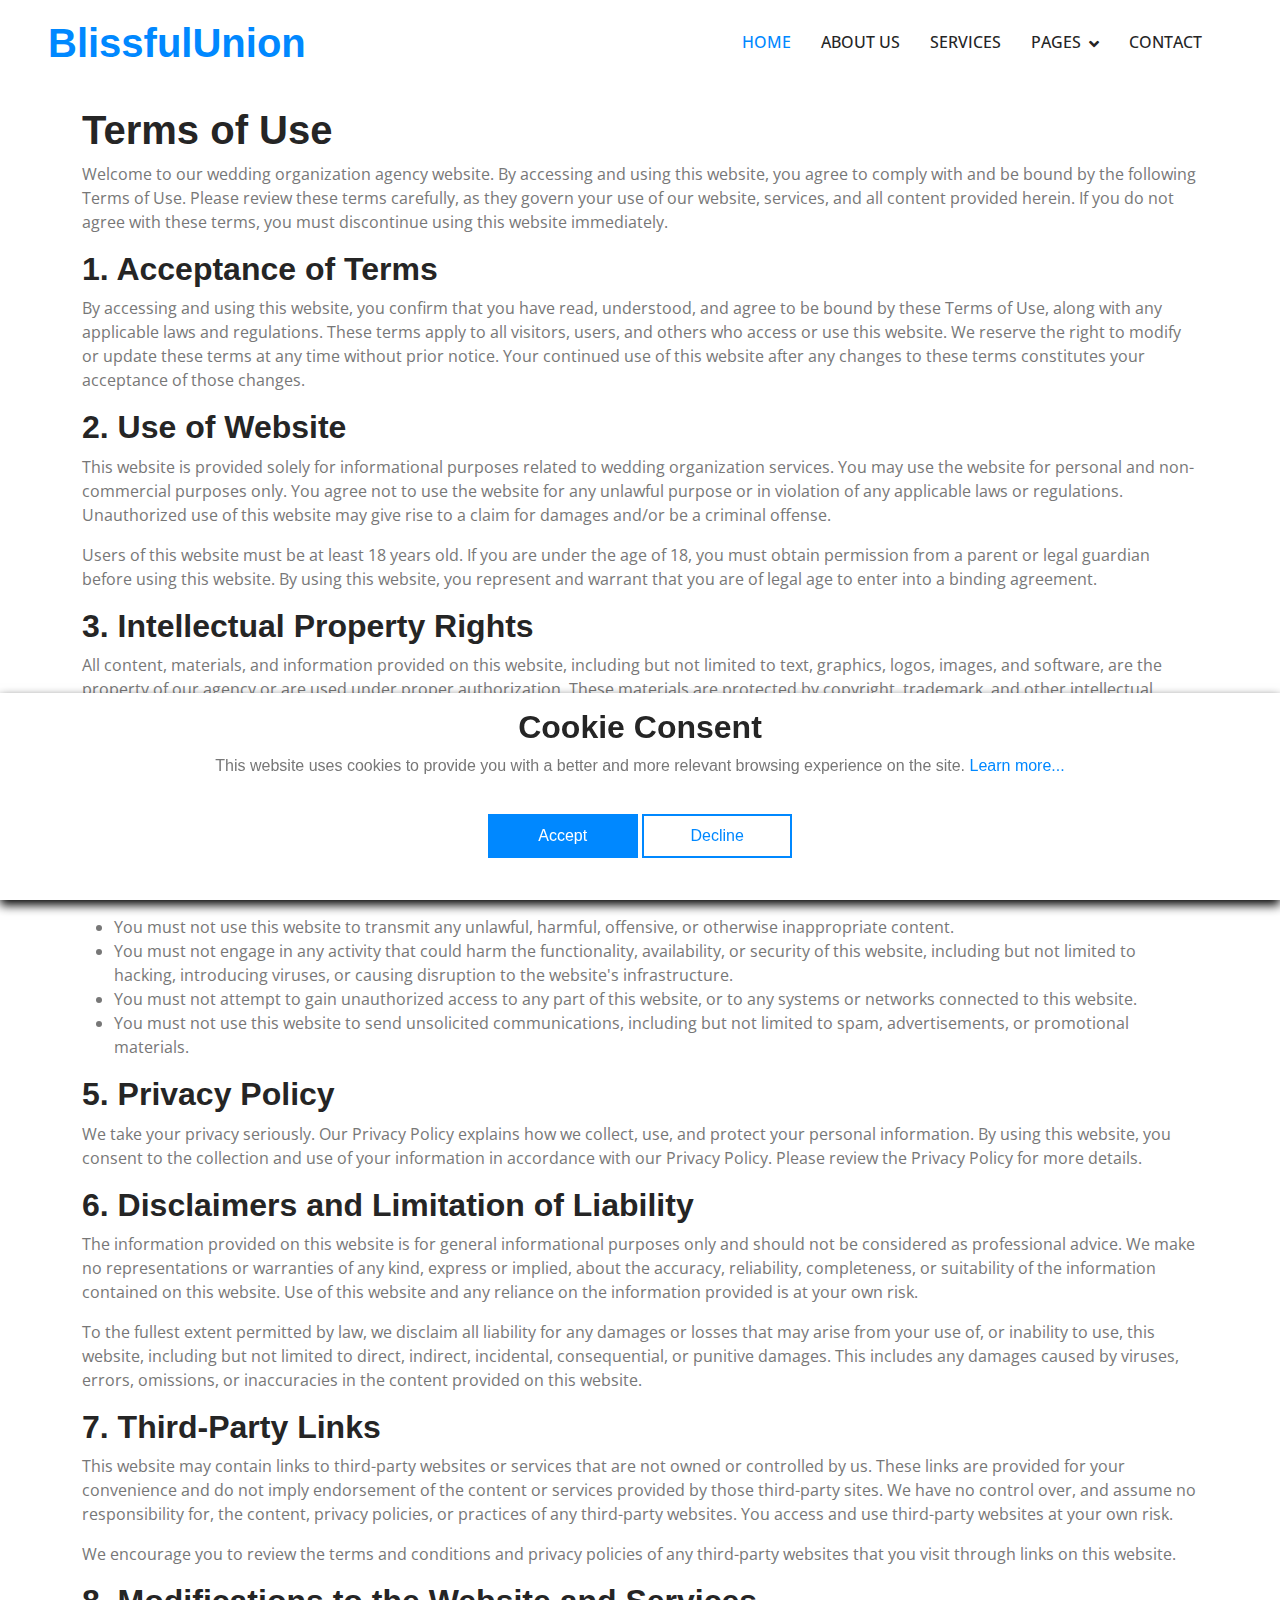
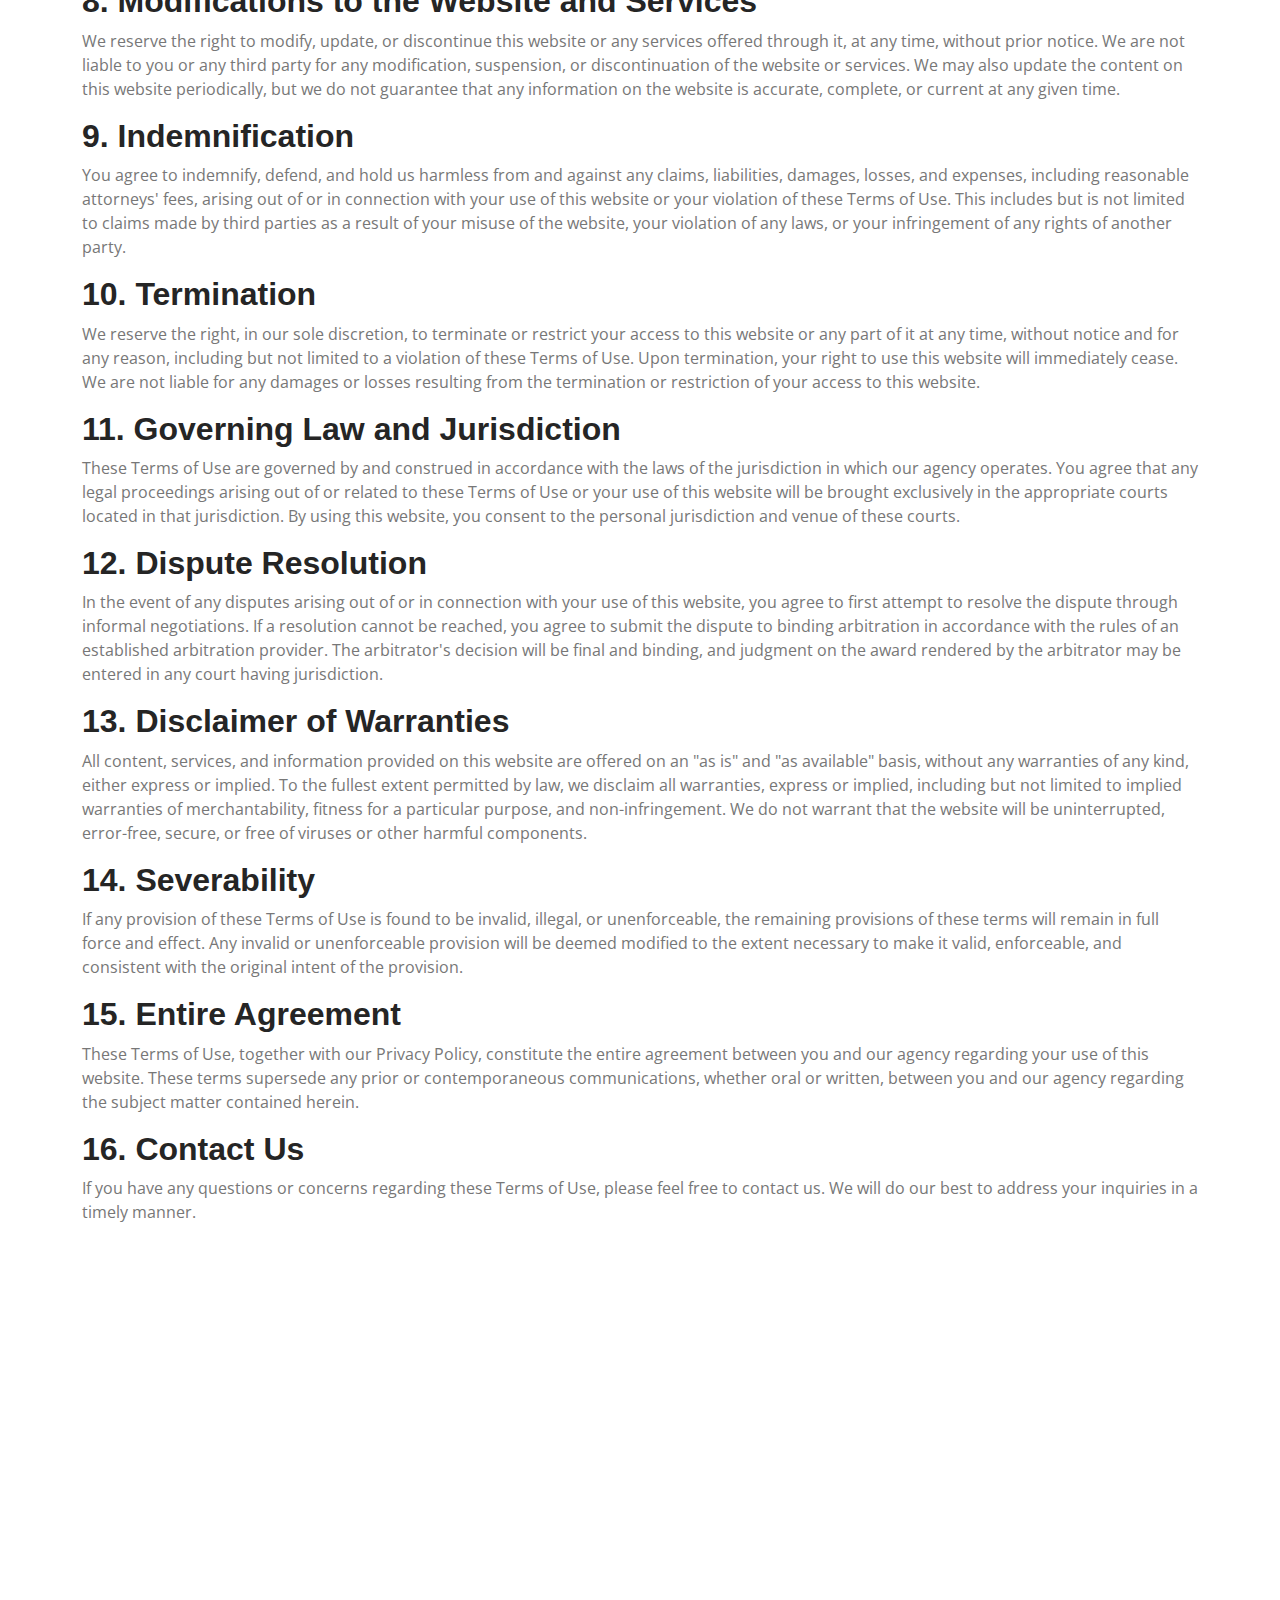
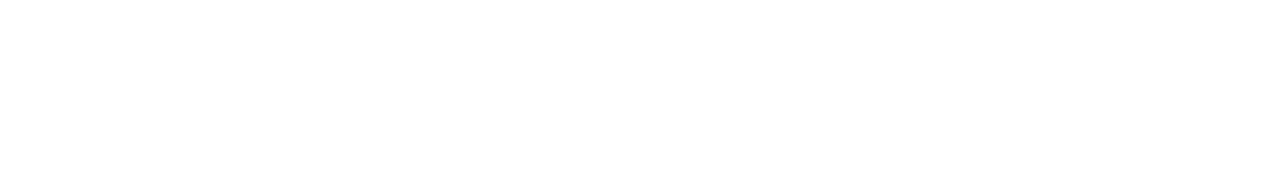
<file: terms-of-use.html>
<!DOCTYPE html>
<html lang="en">
    <head>
        <meta charset="utf-8" />
        <title>BlissfulUnion</title>
        <meta content="width=device-width, initial-scale=1.0" name="viewport" />
        <meta content="" name="keywords" />
        <meta content="" name="description" />

        <!-- Favicon -->
        <link href="img/favicon.ico" rel="icon" />

        <!-- Google Web Fonts -->
        <link rel="preconnect" href="https://fonts.googleapis.com" />
        <link rel="preconnect" href="https://fonts.gstatic.com" crossorigin />
        <link
            href="https://fonts.googleapis.com/css2?family=Open+Sans:wght@400;500;600&family=Teko:wght@400;500;600&display=swap"
            rel="stylesheet"
        />

        <!-- Icon Font Stylesheet -->
        <link
            href="https://cdnjs.cloudflare.com/ajax/libs/font-awesome/5.10.0/css/all.min.css"
            rel="stylesheet"
        />
        <link
            href="https://cdn.jsdelivr.net/npm/bootstrap-icons@1.4.1/font/bootstrap-icons.css"
            rel="stylesheet"
        />

        <!-- Libraries Stylesheet -->
        <link href="lib/animate/animate.min.css" rel="stylesheet" />
        <link
            href="lib/owlcarousel/assets/owl.carousel.min.css"
            rel="stylesheet"
        />
        <link
            href="lib/tempusdominus/css/tempusdominus-bootstrap-4.min.css"
            rel="stylesheet"
        />

        <!-- Customized Bootstrap Stylesheet -->
        <link href="css/bootstrap.min.css" rel="stylesheet" />

        <!-- Template Stylesheet -->
        <link href="css/style.css" rel="stylesheet" />
    </head>

    <body>
        <!-- Spinner Start -->
        <div
            id="spinner"
            class="show bg-white position-fixed translate-middle w-100 vh-100 top-50 start-50 d-flex align-items-center justify-content-center"
        >
            <div
                class="spinner-border position-relative text-primary"
                style="width: 6rem; height: 6rem"
                role="status"
            ></div>
            <img
                class="position-absolute top-50 start-50 translate-middle"
                src="img/icons/icon-1.png"
                alt="Icon"
            />
        </div>
        <!-- Spinner End -->

        <!-- Navbar Start -->
        <nav
            class="navbar navbar-expand-lg bg-white navbar-light sticky-top py-lg-0 px-lg-5 wow fadeIn"
            data-wow-delay="0.1s"
        >
            <a href="index.html" class="navbar-brand ms-4 ms-lg-0">
                <h1 class="text-primary m-0">BlissfulUnion</h1>
            </a>
            <button
                type="button"
                class="navbar-toggler me-4"
                data-bs-toggle="collapse"
                data-bs-target="#navbarCollapse"
            >
                <span class="navbar-toggler-icon"></span>
            </button>
            <div class="collapse navbar-collapse" id="navbarCollapse">
                <div class="navbar-nav ms-auto p-4 p-lg-0">
                    <a href="index.html" class="nav-item nav-link active"
                        >Home</a
                    >
                    <a href="about.html" class="nav-item nav-link">About Us</a>
                    <a href="service.html" class="nav-item nav-link"
                        >Services</a
                    >
                    <div class="nav-item dropdown">
                        <a
                            href="#"
                            class="nav-link dropdown-toggle"
                            data-bs-toggle="dropdown"
                            >Pages</a
                        >
                        <div class="dropdown-menu border-0 m-0">
                            <a href="portfolio.html" class="dropdown-item"
                                >Portfolio</a
                            >
                            <a href="advice.html" class="dropdown-item"
                                >Useful Suggestions</a
                            >
                            <a href="testimonial.html" class="dropdown-item"
                                >Client Feedback</a
                            >
                            <a href="price.html" class="dropdown-item"
                                >Prices</a
                            >
                        </div>
                    </div>
                    <a href="contact.html" class="nav-item nav-link">Contact</a>
                </div>
            </div>
        </nav>
        <!-- Navbar End -->

        <main>
            <article class="container additional-wrapper">
                <div class="page__content" style="padding: 20px 0px">
                    <h1>Terms of Use</h1>

                    <p>
                        Welcome to our wedding organization agency website. By
                        accessing and using this website, you agree to comply
                        with and be bound by the following Terms of Use. Please
                        review these terms carefully, as they govern your use of
                        our website, services, and all content provided herein.
                        If you do not agree with these terms, you must
                        discontinue using this website immediately.
                    </p>

                    <h2>1. Acceptance of Terms</h2>
                    <p>
                        By accessing and using this website, you confirm that
                        you have read, understood, and agree to be bound by
                        these Terms of Use, along with any applicable laws and
                        regulations. These terms apply to all visitors, users,
                        and others who access or use this website. We reserve
                        the right to modify or update these terms at any time
                        without prior notice. Your continued use of this website
                        after any changes to these terms constitutes your
                        acceptance of those changes.
                    </p>

                    <h2>2. Use of Website</h2>
                    <p>
                        This website is provided solely for informational
                        purposes related to wedding organization services. You
                        may use the website for personal and non-commercial
                        purposes only. You agree not to use the website for any
                        unlawful purpose or in violation of any applicable laws
                        or regulations. Unauthorized use of this website may
                        give rise to a claim for damages and/or be a criminal
                        offense.
                    </p>
                    <p>
                        Users of this website must be at least 18 years old. If
                        you are under the age of 18, you must obtain permission
                        from a parent or legal guardian before using this
                        website. By using this website, you represent and
                        warrant that you are of legal age to enter into a
                        binding agreement.
                    </p>

                    <h2>3. Intellectual Property Rights</h2>
                    <p>
                        All content, materials, and information provided on this
                        website, including but not limited to text, graphics,
                        logos, images, and software, are the property of our
                        agency or are used under proper authorization. These
                        materials are protected by copyright, trademark, and
                        other intellectual property laws. You are not permitted
                        to reproduce, distribute, modify, or create derivative
                        works of any content found on this website without our
                        express written consent.
                    </p>
                    <p>
                        You may view, download, and print material from this
                        website for your personal, non-commercial use, provided
                        that you do not modify the content in any way. Any
                        unauthorized use of the website’s content may violate
                        copyright, trademark, and other laws, and could result
                        in legal action.
                    </p>

                    <h2>4. User Conduct</h2>
                    <p>
                        When using this website, you agree to abide by the
                        following guidelines:
                    </p>
                    <ul>
                        <li>
                            You must not use this website to transmit any
                            unlawful, harmful, offensive, or otherwise
                            inappropriate content.
                        </li>
                        <li>
                            You must not engage in any activity that could harm
                            the functionality, availability, or security of this
                            website, including but not limited to hacking,
                            introducing viruses, or causing disruption to the
                            website's infrastructure.
                        </li>
                        <li>
                            You must not attempt to gain unauthorized access to
                            any part of this website, or to any systems or
                            networks connected to this website.
                        </li>
                        <li>
                            You must not use this website to send unsolicited
                            communications, including but not limited to spam,
                            advertisements, or promotional materials.
                        </li>
                    </ul>

                    <h2>5. Privacy Policy</h2>
                    <p>
                        We take your privacy seriously. Our Privacy Policy
                        explains how we collect, use, and protect your personal
                        information. By using this website, you consent to the
                        collection and use of your information in accordance
                        with our Privacy Policy. Please review the Privacy
                        Policy for more details.
                    </p>

                    <h2>6. Disclaimers and Limitation of Liability</h2>
                    <p>
                        The information provided on this website is for general
                        informational purposes only and should not be considered
                        as professional advice. We make no representations or
                        warranties of any kind, express or implied, about the
                        accuracy, reliability, completeness, or suitability of
                        the information contained on this website. Use of this
                        website and any reliance on the information provided is
                        at your own risk.
                    </p>
                    <p>
                        To the fullest extent permitted by law, we disclaim all
                        liability for any damages or losses that may arise from
                        your use of, or inability to use, this website,
                        including but not limited to direct, indirect,
                        incidental, consequential, or punitive damages. This
                        includes any damages caused by viruses, errors,
                        omissions, or inaccuracies in the content provided on
                        this website.
                    </p>

                    <h2>7. Third-Party Links</h2>
                    <p>
                        This website may contain links to third-party websites
                        or services that are not owned or controlled by us.
                        These links are provided for your convenience and do not
                        imply endorsement of the content or services provided by
                        those third-party sites. We have no control over, and
                        assume no responsibility for, the content, privacy
                        policies, or practices of any third-party websites. You
                        access and use third-party websites at your own risk.
                    </p>
                    <p>
                        We encourage you to review the terms and conditions and
                        privacy policies of any third-party websites that you
                        visit through links on this website.
                    </p>

                    <h2>8. Modifications to the Website and Services</h2>
                    <p>
                        We reserve the right to modify, update, or discontinue
                        this website or any services offered through it, at any
                        time, without prior notice. We are not liable to you or
                        any third party for any modification, suspension, or
                        discontinuation of the website or services. We may also
                        update the content on this website periodically, but we
                        do not guarantee that any information on the website is
                        accurate, complete, or current at any given time.
                    </p>

                    <h2>9. Indemnification</h2>
                    <p>
                        You agree to indemnify, defend, and hold us harmless
                        from and against any claims, liabilities, damages,
                        losses, and expenses, including reasonable attorneys'
                        fees, arising out of or in connection with your use of
                        this website or your violation of these Terms of Use.
                        This includes but is not limited to claims made by third
                        parties as a result of your misuse of the website, your
                        violation of any laws, or your infringement of any
                        rights of another party.
                    </p>

                    <h2>10. Termination</h2>
                    <p>
                        We reserve the right, in our sole discretion, to
                        terminate or restrict your access to this website or any
                        part of it at any time, without notice and for any
                        reason, including but not limited to a violation of
                        these Terms of Use. Upon termination, your right to use
                        this website will immediately cease. We are not liable
                        for any damages or losses resulting from the termination
                        or restriction of your access to this website.
                    </p>

                    <h2>11. Governing Law and Jurisdiction</h2>
                    <p>
                        These Terms of Use are governed by and construed in
                        accordance with the laws of the jurisdiction in which
                        our agency operates. You agree that any legal
                        proceedings arising out of or related to these Terms of
                        Use or your use of this website will be brought
                        exclusively in the appropriate courts located in that
                        jurisdiction. By using this website, you consent to the
                        personal jurisdiction and venue of these courts.
                    </p>

                    <h2>12. Dispute Resolution</h2>
                    <p>
                        In the event of any disputes arising out of or in
                        connection with your use of this website, you agree to
                        first attempt to resolve the dispute through informal
                        negotiations. If a resolution cannot be reached, you
                        agree to submit the dispute to binding arbitration in
                        accordance with the rules of an established arbitration
                        provider. The arbitrator's decision will be final and
                        binding, and judgment on the award rendered by the
                        arbitrator may be entered in any court having
                        jurisdiction.
                    </p>

                    <h2>13. Disclaimer of Warranties</h2>
                    <p>
                        All content, services, and information provided on this
                        website are offered on an "as is" and "as available"
                        basis, without any warranties of any kind, either
                        express or implied. To the fullest extent permitted by
                        law, we disclaim all warranties, express or implied,
                        including but not limited to implied warranties of
                        merchantability, fitness for a particular purpose, and
                        non-infringement. We do not warrant that the website
                        will be uninterrupted, error-free, secure, or free of
                        viruses or other harmful components.
                    </p>

                    <h2>14. Severability</h2>
                    <p>
                        If any provision of these Terms of Use is found to be
                        invalid, illegal, or unenforceable, the remaining
                        provisions of these terms will remain in full force and
                        effect. Any invalid or unenforceable provision will be
                        deemed modified to the extent necessary to make it
                        valid, enforceable, and consistent with the original
                        intent of the provision.
                    </p>

                    <h2>15. Entire Agreement</h2>
                    <p>
                        These Terms of Use, together with our Privacy Policy,
                        constitute the entire agreement between you and our
                        agency regarding your use of this website. These terms
                        supersede any prior or contemporaneous communications,
                        whether oral or written, between you and our agency
                        regarding the subject matter contained herein.
                    </p>

                    <h2>16. Contact Us</h2>
                    <p>
                        If you have any questions or concerns regarding these
                        Terms of Use, please feel free to contact us. We will do
                        our best to address your inquiries in a timely manner.
                    </p>
                </div>
            </article>
        </main>

        <!-- Footer Start -->
        <div
            class="container-fluid bg-dark text-body footer mt-5 pt-5 px-0 wow fadeIn"
            data-wow-delay="0.1s"
        >
            <div class="container py-5">
                <div class="row g-5">
                    <div class="col-lg-3 col-md-6">
                        <h3 class="text-light mb-4">BlissfulUnion</h3>
                        <p>
                            Thank you for considering us as your partner for
                            wedding planning! We are here to support you with
                            heart and passion to make your special day
                            unforgettable. From the first consultation to the
                            last little detail, we provide you with
                            comprehensive service that puts your individual
                            wishes at the forefront.
                        </p>
                    </div>
                    <div class="col-lg-3 col-md-6">
                        <h3 class="text-light mb-4">Address</h3>
                        <p class="mb-2">
                            <i class="fa fa-phone-alt text-primary me-3"></i>
                            +448001123112
                        </p>
                        <p class="mb-2">
                            <i class="fa fa-envelope text-primary me-3"></i>
                            blissful_union@gmail.com
                        </p>
                        <p class="mb-2">
                            <i class="fa fa-envelope text-primary me-3"></i>
                            Enterprise Centre, Enterprise Way, Wyberton Fen,
                            Boston PE21 7TW, UK
                        </p>
                    </div>
                    <div class="col-lg-3 col-md-6">
                        <h3 class="text-light mb-4">Quick Links</h3>
                        <a class="btn btn-link" href="about.html">About Us</a>
                        <a class="btn btn-link" href="contact.html">Contact</a>
                        <a class="btn btn-link" href="privacy-policy.html"
                            >Privacy Policy</a
                        >
                        <a class="btn btn-link" href="terms-of-use.html"
                            >Terms of Use</a
                        >
                    </div>
                    <div class="col-lg-3 col-md-6">
                        <h3 class="text-light mb-4">Newsletter</h3>
                        <p>
                            Subscribe to our newsletter and receive exclusive
                            tips, inspirations, and current trends in wedding
                            planning directly to your inbox! Don’t miss any of
                            our special promotions and get inspired by our
                            creative ideas for your dream wedding.
                        </p>
                        <div
                            class="position-relative mx-auto"
                            style="max-width: 400px"
                        >
                            <input
                                class="form-control bg-transparent w-100 py-3 ps-4 pe-5"
                                type="text"
                                placeholder="Your Email"
                                id="info"
                            />
                            <button
                                type="button"
                                class="btn btn-primary py-2 position-absolute top-0 end-0 mt-2 me-2"
                                id="submit"
                                onclick="sendRequest()"
                            >
                                Subscribe
                            </button>
                            <div id="validation" style="color: red"></div>
                        </div>
                    </div>
                </div>
            </div>
        </div>
        <!-- Footer End -->

        <!-- Back to Top -->
        <a href="#" class="btn btn-lg btn-primary btn-lg-square back-to-top"
            ><i class="bi bi-arrow-up"></i
        ></a>

        <!-- Cookie-Banner -->
        <div class="cookie-wrapper show">
            <div>
                <i class="bx bx-cookie"></i>
                <h2 style="text-align: center">Cookie Consent</h2>
            </div>

            <div class="data">
                <p>
                    This website uses cookies to provide you with a better and
                    more relevant browsing experience on the site.
                    <a href="terms-of-use.html">Learn more...</a>
                </p>
            </div>

            <div class="buttons">
                <button class="cookie-button" id="acceptBtn">Accept</button>
                <button class="cookie-button" id="declineBtn">Decline</button>
            </div>
        </div>
        <!-- Ende des Cookie-Banners -->

        <!-- JavaScript Libraries -->
        <script src="https://code.jquery.com/jquery-3.4.1.min.js"></script>
        <script src="https://cdn.jsdelivr.net/npm/bootstrap@5.0.0/dist/js/bootstrap.bundle.min.js"></script>
        <script src="lib/wow/wow.min.js"></script>
        <script src="lib/easing/easing.min.js"></script>
        <script src="lib/waypoints/waypoints.min.js"></script>
        <script src="lib/counterup/counterup.min.js"></script>
        <script src="lib/owlcarousel/owl.carousel.min.js"></script>
        <script src="lib/tempusdominus/js/moment.min.js"></script>
        <script src="lib/tempusdominus/js/moment-timezone.min.js"></script>
        <script src="lib/tempusdominus/js/tempusdominus-bootstrap-4.min.js"></script>

        <!-- Template Javascript -->
        <script src="js/main.js"></script>
        <script src="js/contact-form.js"></script>
        <script src="js/cookiebanner.js"></script>
    </body>
</html>
</file>
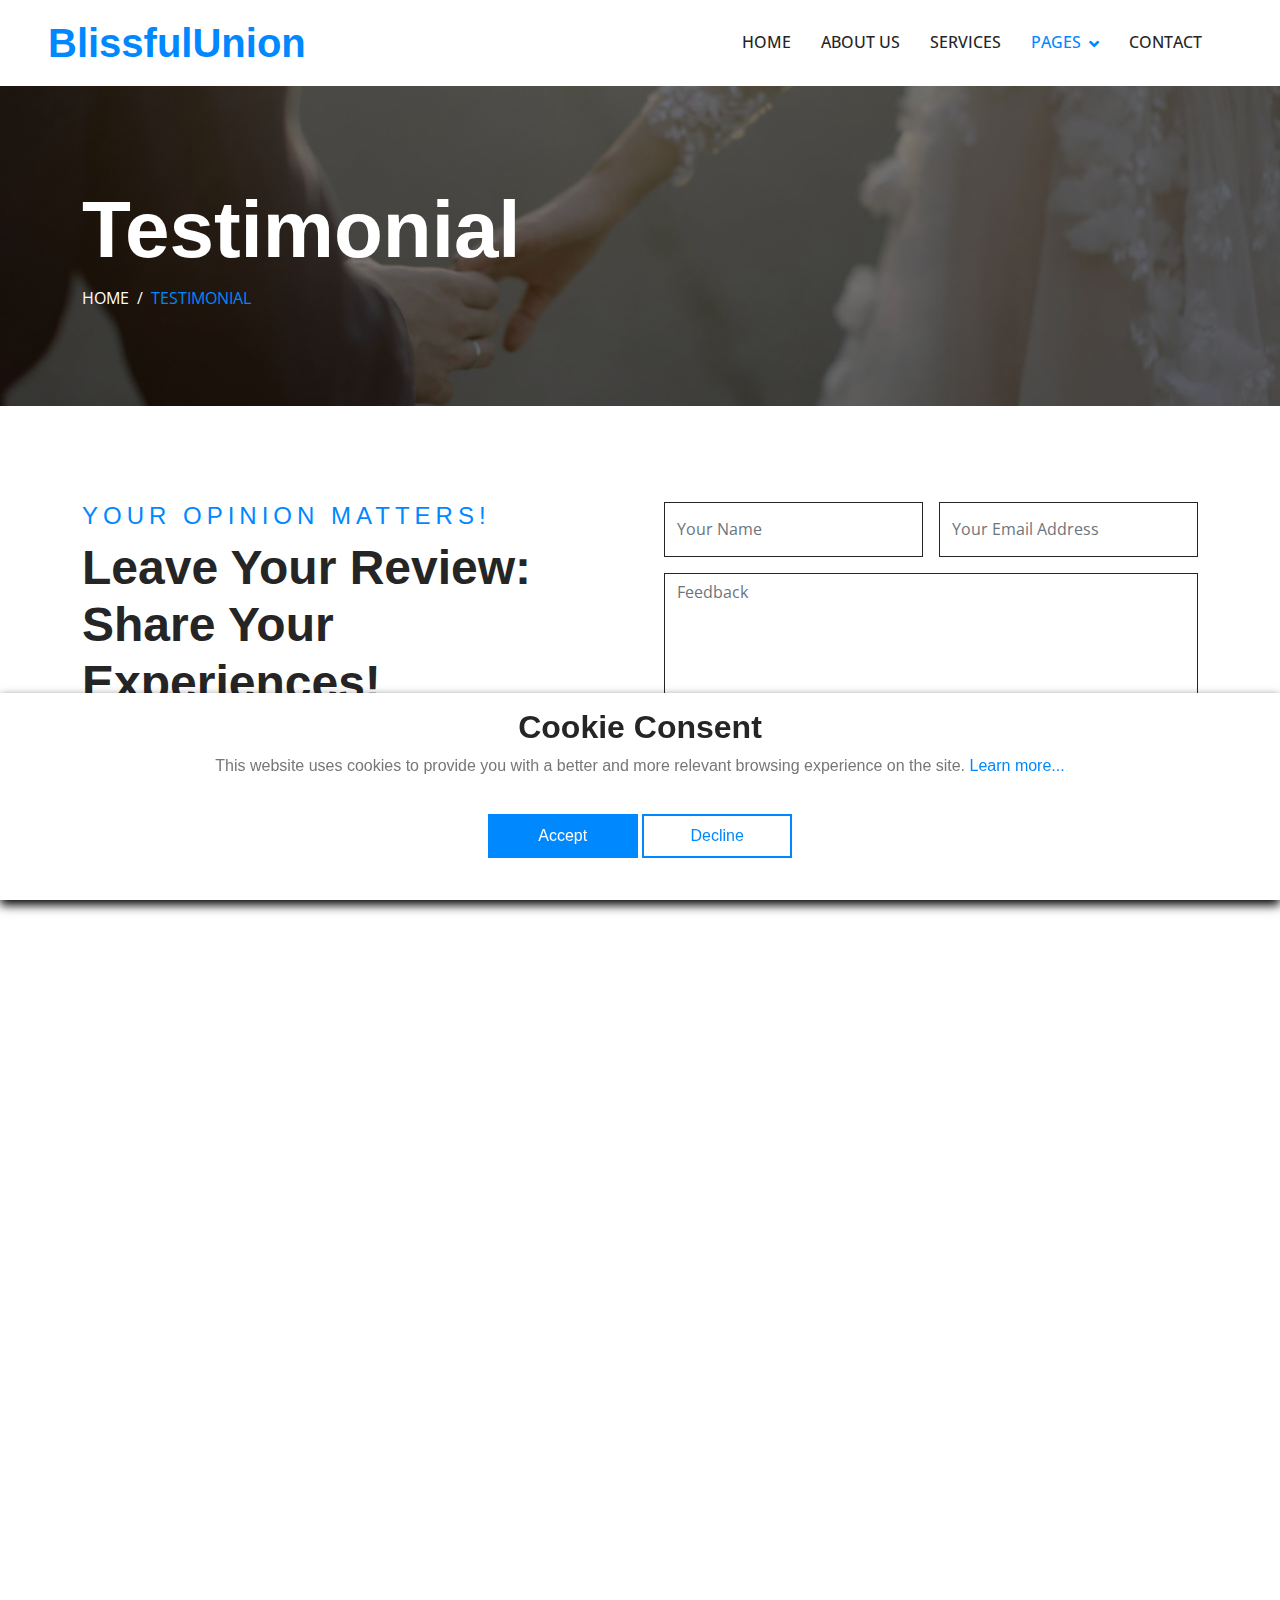
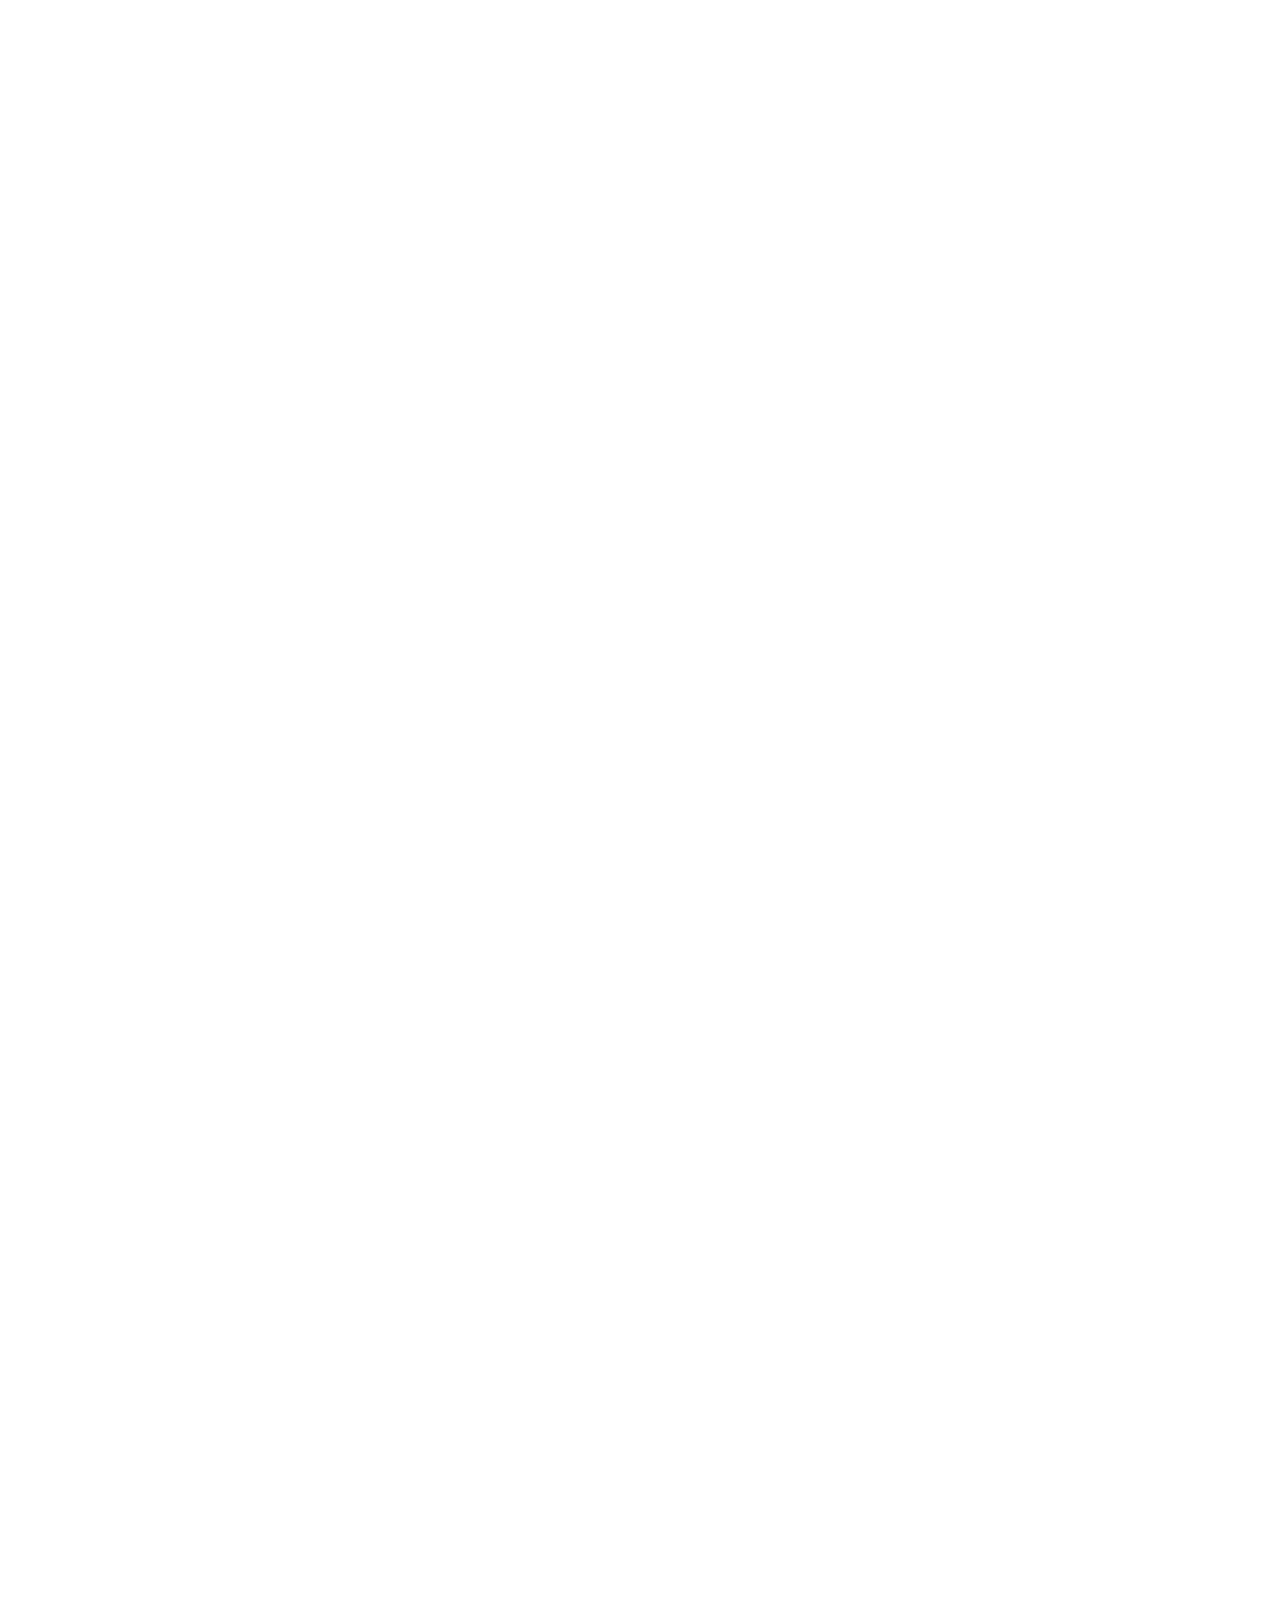
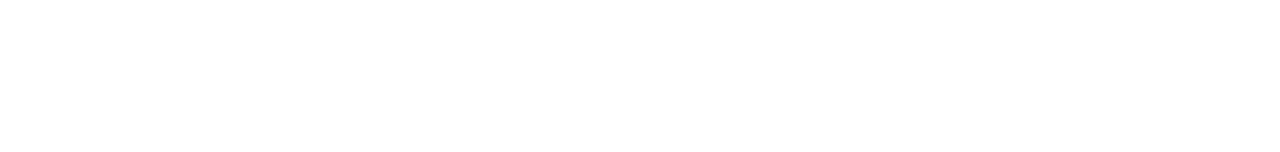
<file: testimonial.html>
<!DOCTYPE html>
<html lang="en">
    <head>
        <meta charset="utf-8" />
        <title>BlissfulUnion</title>
        <meta content="width=device-width, initial-scale=1.0" name="viewport" />
        <meta content="" name="keywords" />
        <meta content="" name="description" />

        <!-- Favicon -->
        <link href="img/favicon.ico" rel="icon" />

        <!-- Google Web Fonts -->
        <link rel="preconnect" href="https://fonts.googleapis.com" />
        <link rel="preconnect" href="https://fonts.gstatic.com" crossorigin />
        <link
            href="https://fonts.googleapis.com/css2?family=Open+Sans:wght@400;500;600&family=Teko:wght@400;500;600&display=swap"
            rel="stylesheet"
        />

        <!-- Icon Font Stylesheet -->
        <link
            href="https://cdnjs.cloudflare.com/ajax/libs/font-awesome/5.10.0/css/all.min.css"
            rel="stylesheet"
        />
        <link
            href="https://cdn.jsdelivr.net/npm/bootstrap-icons@1.4.1/font/bootstrap-icons.css"
            rel="stylesheet"
        />

        <!-- Libraries Stylesheet -->
        <link href="lib/animate/animate.min.css" rel="stylesheet" />
        <link
            href="lib/owlcarousel/assets/owl.carousel.min.css"
            rel="stylesheet"
        />
        <link
            href="lib/tempusdominus/css/tempusdominus-bootstrap-4.min.css"
            rel="stylesheet"
        />

        <!-- Customized Bootstrap Stylesheet -->
        <link href="css/bootstrap.min.css" rel="stylesheet" />

        <!-- Template Stylesheet -->
        <link href="css/style.css" rel="stylesheet" />
    </head>

    <body>
        <!-- Spinner Start -->
        <div
            id="spinner"
            class="show bg-white position-fixed translate-middle w-100 vh-100 top-50 start-50 d-flex align-items-center justify-content-center"
        >
            <div
                class="spinner-border position-relative text-primary"
                style="width: 6rem; height: 6rem"
                role="status"
            ></div>
            <img
                class="position-absolute top-50 start-50 translate-middle"
                src="img/icons/icon-1.png"
                alt="Icon"
            />
        </div>
        <!-- Spinner End -->

        <!-- Navbar Start -->
        <nav
            class="navbar navbar-expand-lg bg-white navbar-light sticky-top py-lg-0 px-lg-5 wow fadeIn"
            data-wow-delay="0.1s"
        >
            <a href="index.html" class="navbar-brand ms-4 ms-lg-0">
                <h1 class="text-primary m-0">BlissfulUnion</h1>
            </a>
            <button
                type="button"
                class="navbar-toggler me-4"
                data-bs-toggle="collapse"
                data-bs-target="#navbarCollapse"
            >
                <span class="navbar-toggler-icon"></span>
            </button>
            <div class="collapse navbar-collapse" id="navbarCollapse">
                <div class="navbar-nav ms-auto p-4 p-lg-0">
                    <a href="index.html" class="nav-item nav-link">Home</a>
                    <a href="about.html" class="nav-item nav-link">About Us</a>
                    <a href="service.html" class="nav-item nav-link"
                        >Services</a
                    >
                    <div class="nav-item dropdown">
                        <a
                            href="#"
                            class="nav-link dropdown-toggle active"
                            data-bs-toggle="dropdown"
                            >Pages</a
                        >
                        <div class="dropdown-menu border-0 m-0">
                            <a href="portfolio.html" class="dropdown-item"
                                >Portfolio</a
                            >
                            <a href="advice.html" class="dropdown-item"
                                >Useful Suggestions</a
                            >
                            <a
                                href="testimonial.html"
                                class="dropdown-item active"
                                >Customer Feedback</a
                            >
                            <a href="price.html" class="dropdown-item"
                                >Prices</a
                            >
                        </div>
                    </div>
                    <a href="contact.html" class="nav-item nav-link">Contact</a>
                </div>
            </div>
        </nav>
        <!-- Navbar End -->

        <!-- Page Header Start -->
        <div
            class="container-fluid page-header py-5 mb-5 wow fadeIn"
            data-wow-delay="0.1s"
        >
            <div class="container py-5">
                <h1 class="display-1 text-white animated slideInDown">
                    Testimonial
                </h1>
                <nav aria-label="breadcrumb animated slideInDown">
                    <ol class="breadcrumb text-uppercase mb-0">
                        <li class="breadcrumb-item">
                            <a class="text-white" href="index.html">Home</a>
                        </li>
                        <li
                            class="breadcrumb-item text-primary active"
                            aria-current="page"
                        >
                            Testimonial
                        </li>
                    </ol>
                </nav>
            </div>
        </div>
        <!-- Page Header End -->

        <!-- Appointment Start -->
        <div class="container-xxl py-5">
            <div class="container">
                <div class="row g-5">
                    <div class="col-lg-6 wow fadeInUp" data-wow-delay="0.1s">
                        <h4 class="section-title">Your Opinion Matters!</h4>
                        <h1 class="display-5 mb-4">
                            Leave Your Review: Share Your Experiences!
                        </h1>
                        <p class="mb-4">
                            Your opinion is important to us! We want to hear
                            about your experience with our wedding agency. Share
                            your thoughts, suggestions, and feedback to help
                            other couples who are looking for the perfect
                            support for their wedding planning. Your reviews are
                            not only valuable to us, but they also serve as an
                            inspiration for future brides and grooms.
                        </p>
                    </div>
                    <div class="col-lg-6 wow fadeInUp" data-wow-delay="0.5s">
                        <div class="row g-3">
                            <div class="col-12 col-sm-6">
                                <input
                                    type="text"
                                    class="form-control"
                                    placeholder="Your Name"
                                    style="height: 55px"
                                />
                            </div>
                            <div class="col-12 col-sm-6">
                                <input
                                    type="email"
                                    class="form-control"
                                    placeholder="Your Email Address"
                                    style="height: 55px"
                                    id="email"
                                />
                                <div id="result" style="color: red"></div>
                            </div>
                            <div class="col-12">
                                <textarea
                                    class="form-control"
                                    rows="5"
                                    placeholder="Feedback"
                                ></textarea>
                            </div>
                            <div class="col-12">
                                <button
                                    class="btn btn-primary w-100 py-3"
                                    type="submit"
                                    id="submit"
                                    onclick="sendReview()"
                                >
                                    Send Review
                                </button>
                            </div>
                        </div>
                    </div>
                </div>
            </div>
        </div>
        <!-- Appointment End -->

        <!-- Testimonial Start -->
        <div class="container-xxl py-5">
            <div class="container">
                <div
                    class="text-center mx-auto mb-5 wow fadeInUp"
                    data-wow-delay="0.1s"
                    style="max-width: 600px"
                >
                    <h4 class="section-title">
                        Experiences of Our Happy Couples
                    </h4>
                    <h1 class="display-5 mb-4">The Voices of Our Newlyweds</h1>

                    We are proud to have helped numerous couples plan and
                    execute their dream wedding. In this section, we share the
                    valuable feedback and experiences our couples have had with
                    us. Read what newlyweds have to say about our services,
                    working with our team, and the unforgettable moments of
                    their special day. Your satisfaction is our greatest
                    motivation!
                </div>
                <div
                    class="owl-carousel testimonial-carousel wow fadeInUp"
                    data-wow-delay="0.1s"
                >
                    <div
                        class="testimonial-item text-center"
                        data-dot="<img class='img-fluid' src='img/testimonial-1.jpg' alt=''>"
                    >
                        <p class="fs-5">
                            “Our wedding was simply magical! From the first
                            consultation to the last moment on the wedding day,
                            we felt in the best hands. The team perfectly
                            executed our wishes and decorated everything so
                            lovingly. We were especially impressed by their
                            attention to detail and professionalism. Our guests
                            were thrilled, and we will remember this day
                            forever. Thank you for everything!”
                        </p>
                        <h3>Mia and Leon</h3>
                    </div>
                    <div
                        class="testimonial-item text-center"
                        data-dot="<img class='img-fluid' src='img/testimonial-2.jpg' alt=''>"
                    >
                        <p class="fs-5">
                            “We are so happy that we chose this agency! The
                            planning was stress-free and very enjoyable. The
                            team supported us at every stage, whether it was
                            choosing the venue or the service providers. On the
                            wedding day, everything went smoothly, and we could
                            enjoy every moment. We can only highly recommend the
                            agency!”
                        </p>
                        <h3>Sophie and Max</h3>
                    </div>
                    <div
                        class="testimonial-item text-center"
                        data-dot="<img class='img-fluid' src='img/testimonial-3.jpg' alt=''>"
                    >
                        <p class="fs-5">
                            “Our wedding was a real fairytale! The team
                            perfectly realized our vision of a romantic
                            celebration in a castle. The decoration was
                            breathtaking, and the organization was flawless. All
                            our guests were impressed by the atmosphere and the
                            food. We are so grateful for the support and the
                            wonderful memories we now have. Thank you so much!”
                        </p>
                        <h3>Julia and David</h3>
                    </div>

                    <div
                        class="testimonial-item text-center"
                        data-dot="<img class='img-fluid' src='img/testimonial-4.jpg' alt=''>"
                    >
                        <p class="fs-5">
                            “The agency perfectly planned our beach wedding! The
                            setting was dreamlike, and the ceremony was very
                            emotional. We were impressed by the professionalism
                            and creativity of the team. They also gave us great
                            tips for the decoration that showcased our personal
                            touch beautifully. It was the best day of our
                            lives!”
                        </p>
                        <h3>Laura and Felix</h3>
                    </div>

                    <div
                        class="testimonial-item text-center"
                        data-dot="<img class='img-fluid' src='img/testimonial-5.jpg' alt=''>"
                    >
                        <p class="fs-5">
                            “We are so happy with our decision to hire this
                            agency. The support was incredible from start to
                            finish. We had many ideas, and the team wonderfully
                            implemented them all. The wedding was perfectly
                            organized, and we felt completely comfortable. The
                            many positive feedback from our guests shows that we
                            made the right choice. Thank you for everything!”
                        </p>
                        <h3>Anna and Tobias</h3>
                    </div>
                </div>
            </div>
        </div>
        <!-- Testimonial End -->

        <!-- Team Start -->
        <div class="container-xxl py-5">
            <div class="container">
                <div
                    class="text-center mx-auto mb-5 wow fadeInUp"
                    data-wow-delay="0.1s"
                >
                    <h1 class="display-5 mb-4">
                        Love, Emotions, and Unforgettable Weddings
                    </h1>
                    <p>
                        Every wedding is a unique story, and we are proud to be
                        part of these special moments. In this section, we share
                        inspiring stories from couples who celebrated their
                        dream wedding with us. Let their experiences, emotions,
                        and joy on their big day inspire you!
                    </p>
                </div>
                <div class="row g-0 team-items">
                    <div
                        class="col-lg-6 col-md-6 wow fadeInUp"
                        data-wow-delay="0.1s"
                    >
                        <div class="team-item position-relative">
                            <div class="position-relative">
                                <img
                                    style="
                                        width: 100%;
                                        height: 500px;
                                        object-fit: cover;
                                    "
                                    class="img-fluid"
                                    src="img/story-1.jpg"
                                    alt=""
                                />
                            </div>
                            <div class="bg-light text-center p-4">
                                <h3 class="mt-2">
                                    Love at First Sight – Our Dream Wedding in
                                    the Castle
                                </h3>
                                <span class="text-primary">
                                    When we decided on our wedding, we
                                    immediately knew we wanted to celebrate in a
                                    castle. The majestic rooms and the
                                    enchanting garden were exactly what we
                                    envisioned. From the very first planning, we
                                    felt very well taken care of by the agency.
                                    The team listened attentively and
                                    implemented our ideas with creativity and
                                    great attention to detail.
                                </span>
                            </div>
                        </div>
                    </div>
                    <div
                        class="col-lg-6 col-md-6 wow fadeInUp"
                        data-wow-delay="0.3s"
                    >
                        <div class="team-item position-relative">
                            <div class="position-relative">
                                <img
                                    style="
                                        width: 100%;
                                        height: 500px;
                                        object-fit: cover;
                                    "
                                    class="img-fluid"
                                    src="img/story-2.jpg"
                                    alt=""
                                />
                            </div>
                            <div class="bg-light text-center p-4">
                                <h3 class="mt-2">
                                    A Romantic Celebration on the Beach – Our
                                    Unforgettable Wedding
                                </h3>
                                <span class="text-primary">
                                    Our beach wedding was a dream come true. We
                                    wanted to create a relaxed and romantic
                                    atmosphere that reflected our love for
                                    nature. The agency's team helped us find the
                                    perfect location and plan all the details.
                                    From the handmade decorations to the menu,
                                    everything was tailored to our wishes.
                                </span>
                            </div>
                        </div>
                    </div>
                </div>
            </div>
        </div>
        <!-- Team End -->

        <!-- Footer Start -->
        <div
            class="container-fluid bg-dark text-body footer mt-5 pt-5 px-0 wow fadeIn"
            data-wow-delay="0.1s"
        >
            <div class="container py-5">
                <div class="row g-5">
                    <div class="col-lg-3 col-md-6">
                        <h3 class="text-light mb-4">BlissfulUnion</h3>
                        <p>
                            Thank you for considering us as your partner for
                            wedding planning! We are here with heart and passion
                            to make your special day unforgettable. From the
                            initial consultation to the last small detail, we
                            offer you a comprehensive service that puts your
                            individual wishes at the forefront.
                        </p>
                    </div>
                    <div class="col-lg-3 col-md-6">
                        <h3 class="text-light mb-4">Address</h3>
                        <p class="mb-2">
                            <i class="fa fa-phone-alt text-primary me-3"></i
                            >+448001123112
                        </p>
                        <p class="mb-2">
                            <i class="fa fa-envelope text-primary me-3"></i
                            >blissful_union@gmail.com
                        </p>
                        <p class="mb-2">
                            <i class="fa fa-envelope text-primary me-3"></i
                            >Enterprise Centre, Enterprise Way, Wyberton Fen,
                            Boston PE21 7TW, UK
                        </p>
                    </div>
                    <div class="col-lg-3 col-md-6">
                        <h3 class="text-light mb-4">Quick Links</h3>
                        <a class="btn btn-link" href="about.html">About Me</a>
                        <a class="btn btn-link" href="contact.html">Contact</a>
                        <a class="btn btn-link" href="privacy-policy.html"
                            >Privacy Policy</a
                        >
                        <a class="btn btn-link" href="terms-of-use.html"
                            >Terms of Use</a
                        >
                    </div>
                    <div class="col-lg-3 col-md-6">
                        <h3 class="text-light mb-4">Newsletter</h3>
                        <p>
                            Subscribe to our newsletter and receive exclusive
                            tips, inspiration, and current trends related to
                            wedding planning directly in your inbox! Don’t miss
                            any of our special offers and get inspired by our
                            creative ideas for your dream wedding.
                        </p>
                        <div
                            class="position-relative mx-auto"
                            style="max-width: 400px"
                        >
                            <input
                                class="form-control bg-transparent w-100 py-3 ps-4 pe-5"
                                type="text"
                                placeholder="Your Email"
                                id="email"
                            />
                            <button
                                type="button"
                                class="btn btn-primary py-2 position-absolute top-0 end-0 mt-2 me-2"
                                id="submit"
                                onclick="sendForm()"
                            >
                                Sign Up
                            </button>
                            <div id="result" style="color: red"></div>
                        </div>
                    </div>
                </div>
            </div>
        </div>
        <!-- Footer End -->

        <!-- Back to Top -->
        <a href="#" class="btn btn-lg btn-primary btn-lg-square back-to-top"
            ><i class="bi bi-arrow-up"></i
        ></a>

        <!-- Cookie-Banner -->
        <div class="cookie-wrapper show">
            <div>
                <i class="bx bx-cookie"></i>
                <h2 style="text-align: center">Cookie Consent</h2>
            </div>

            <div class="data">
                <p>
                    This website uses cookies to provide you with a better and
                    more relevant browsing experience on the site.
                    <a href="terms-of-use.html">Learn more...</a>
                </p>
            </div>

            <div class="buttons">
                <button class="cookie-button" id="acceptBtn">Accept</button>
                <button class="cookie-button" id="declineBtn">Decline</button>
            </div>
        </div>
        <!-- Ende des Cookie-Banners -->

        <!-- JavaScript Libraries -->
        <script src="https://code.jquery.com/jquery-3.4.1.min.js"></script>
        <script src="https://cdn.jsdelivr.net/npm/bootstrap@5.0.0/dist/js/bootstrap.bundle.min.js"></script>
        <script src="lib/wow/wow.min.js"></script>
        <script src="lib/easing/easing.min.js"></script>
        <script src="lib/waypoints/waypoints.min.js"></script>
        <script src="lib/counterup/counterup.min.js"></script>
        <script src="lib/owlcarousel/owl.carousel.min.js"></script>
        <script src="lib/tempusdominus/js/moment.min.js"></script>
        <script src="lib/tempusdominus/js/moment-timezone.min.js"></script>
        <script src="lib/tempusdominus/js/tempusdominus-bootstrap-4.min.js"></script>

        <!-- Template Javascript -->
        <script src="js/main.js"></script>
        <script src="js/contact-form.js"></script>
        <script src="js/cookiebanner.js"></script>
    </body>
</html>
</file>
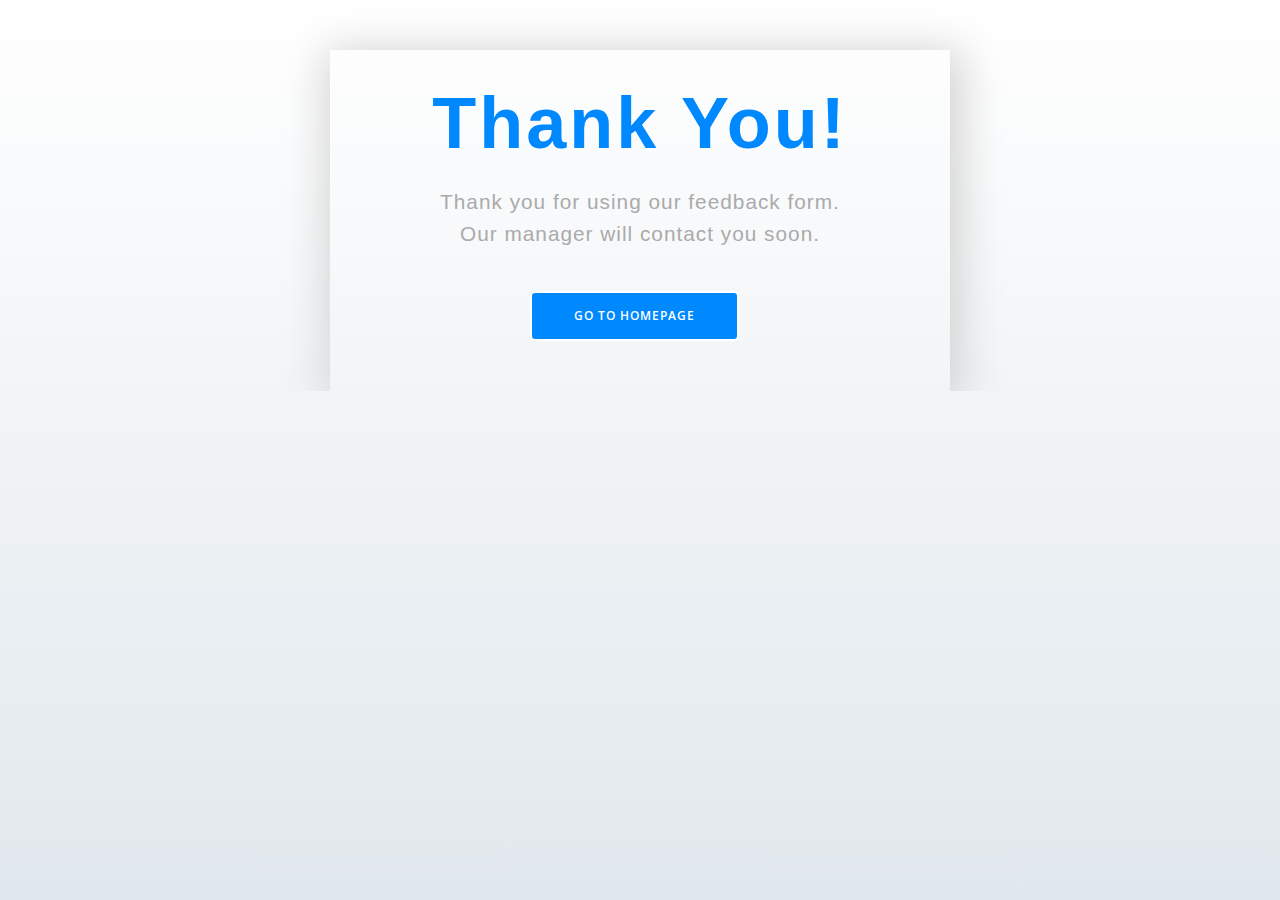
<file: thanks.html>
<!DOCTYPE html>
<html lang="en">
    <head>
        <meta charset="utf-8" />
        <title>BlissfulUnion</title>
        <meta content="width=device-width, initial-scale=1.0" name="viewport" />
        <meta content="" name="keywords" />
        <meta content="" name="description" />

        <!-- Favicon -->
        <link href="img/favicon.ico" rel="icon" />

        <!-- Google Web Fonts -->
        <link rel="preconnect" href="https://fonts.googleapis.com" />
        <link rel="preconnect" href="https://fonts.gstatic.com" crossorigin />
        <link
            href="https://fonts.googleapis.com/css2?family=Open+Sans:wght@400;500;600&family=Teko:wght@400;500;600&display=swap"
            rel="stylesheet"
        />

        <!-- Icon Font Stylesheet -->
        <link
            href="https://cdnjs.cloudflare.com/ajax/libs/font-awesome/5.10.0/css/all.min.css"
            rel="stylesheet"
        />
        <link
            href="https://cdn.jsdelivr.net/npm/bootstrap-icons@1.4.1/font/bootstrap-icons.css"
            rel="stylesheet"
        />

        <!-- Libraries Stylesheet -->
        <link href="lib/animate/animate.min.css" rel="stylesheet" />
        <link
            href="lib/owlcarousel/assets/owl.carousel.min.css"
            rel="stylesheet"
        />
        <link
            href="lib/tempusdominus/css/tempusdominus-bootstrap-4.min.css"
            rel="stylesheet"
        />

        <!-- Customized Bootstrap Stylesheet -->
        <link href="css/bootstrap.min.css" rel="stylesheet" />

        <!-- Template Stylesheet -->
        <link href="css/style.css" rel="stylesheet" />
        <link href="css/thanks.css" rel="stylesheet" />
    </head>
    <body>
        <div class="content">
            <div class="wrapper-1">
                <div class="wrapper-2">
                    <h1>Thank You!</h1>
                    <p>Thank you for using our feedback form.</p>
                    <p>Our manager will contact you soon.</p>
                    <a href="index.html">
                        <button class="go-home">Go to Homepage</button>
                    </a>
                </div>
            </div>
        </div>
    </body>
</html>
</file>
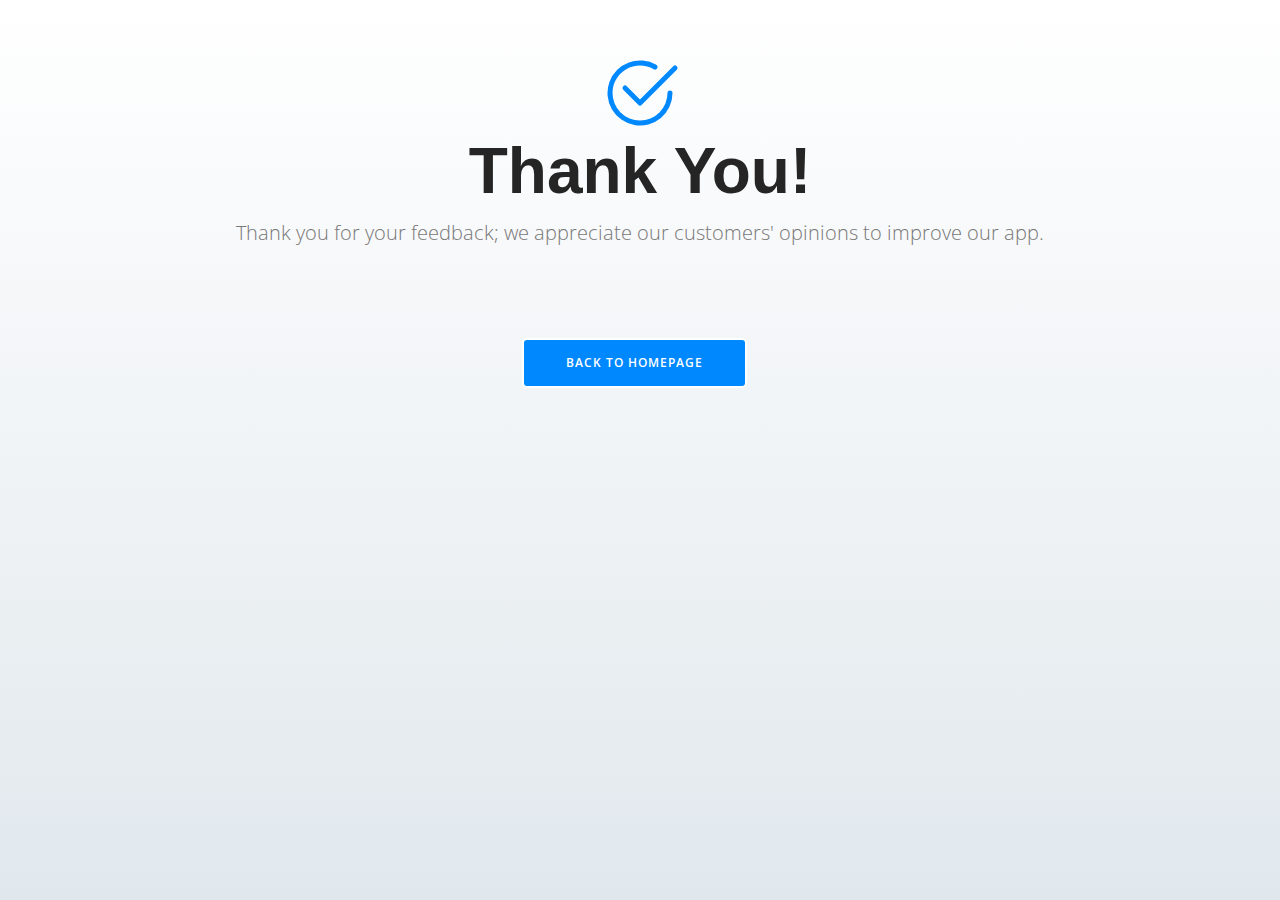
<file: thankyou.html>
<!DOCTYPE html>
<html lang="en">
    <head>
        <meta charset="utf-8" />
        <title>BlissfulUnion</title>
        <meta content="width=device-width, initial-scale=1.0" name="viewport" />
        <meta content="" name="keywords" />
        <meta content="" name="description" />

        <!-- Favicon -->
        <link href="img/favicon.ico" rel="icon" />

        <!-- Google Web Fonts -->
        <link rel="preconnect" href="https://fonts.googleapis.com" />
        <link rel="preconnect" href="https://fonts.gstatic.com" crossorigin />
        <link
            href="https://fonts.googleapis.com/css2?family=Open+Sans:wght@400;500;600&family=Teko:wght@400;500;600&display=swap"
            rel="stylesheet"
        />

        <!-- Icon Font Stylesheet -->
        <link
            href="https://cdnjs.cloudflare.com/ajax/libs/font-awesome/5.10.0/css/all.min.css"
            rel="stylesheet"
        />
        <link
            href="https://cdn.jsdelivr.net/npm/bootstrap-icons@1.4.1/font/bootstrap-icons.css"
            rel="stylesheet"
        />

        <!-- Libraries Stylesheet -->
        <link href="lib/animate/animate.min.css" rel="stylesheet" />
        <link
            href="lib/owlcarousel/assets/owl.carousel.min.css"
            rel="stylesheet"
        />
        <link
            href="lib/tempusdominus/css/tempusdominus-bootstrap-4.min.css"
            rel="stylesheet"
        />

        <!-- Customized Bootstrap Stylesheet -->
        <link href="css/bootstrap.min.css" rel="stylesheet" />

        <!-- Template Stylesheet -->
        <link href="css/style.css" rel="stylesheet" />
        <link href="css/thanks.css" rel="stylesheet" />
    </head>
    <body>
        <div id="colorlib-page">
            <a href="#" class="js-colorlib-nav-toggle colorlib-nav-toggle">
                <i></i>
            </a>

            <div id="colorlib-main">
                <div class="untree_co-section">
                    <div class="container">
                        <div class="row">
                            <div
                                class="col-md-12 text-center pt-5"
                                style="padding: 150px"
                            >
                                <span
                                    class="display-3 thankyou-icon"
                                    style="color: #0088ff"
                                >
                                    <svg
                                        xmlns="http://www.w3.org/2000/svg"
                                        width="80"
                                        height="80"
                                        fill="currentColor"
                                        class="bi bi-check2-circle"
                                        viewBox="0 0 16 16"
                                    >
                                        <path
                                            d="M2.5 8a5.5 5.5 0 0 1 8.25-4.764.5.5 0 0 0 .5-.866A6.5 6.5 0 1 0 14.5 8a.5.5 0 0 0-1 0 5.5 5.5 0 1 1-11 0"
                                        />
                                        <path
                                            d="M15.354 3.354a.5.5 0 0 0-.708-.708L8 9.293 5.354 6.646a.5.5 0 1 0-.708.708l3 3a.5.5 0 0 0 .708 0z"
                                        />
                                    </svg>
                                </span>
                                <h2 class="display-3 text-black">Thank You!</h2>
                                <p class="lead mb-5">
                                    Thank you for your feedback; we appreciate
                                    our customers' opinions to improve our app.
                                </p>
                                <p>
                                    <a
                                        href="index.html"
                                        class="btn btn-sm btn-outline-black go-home"
                                        id="go-home"
                                    >
                                        Back to Homepage
                                    </a>
                                </p>
                            </div>
                        </div>
                    </div>
                </div>
            </div>
        </div>
    </body>
</html>
</file>
<file: css/style.css>
/********** Template CSS **********/
:root {
    --primary: #0088ff;
    --light: #f8f8f8;
    --dark: #252525;
}

html {
    overflow-x: hidden;
}

body {
    overflow-x: hidden;
}

h1,
h2,
.h1,
.h2,
.fw-bold {
    font-weight: 600 !important;
}

h3,
h4,
.h3,
.h4,
.fw-medium {
    font-weight: 500 !important;
}

h5,
h6,
.h5,
.h6,
.fw-normal {
    font-weight: 400 !important;
}

.back-to-top {
    position: fixed;
    display: none;
    right: 30px;
    bottom: 30px;
    z-index: 99;
}

/*** Spinner ***/
#spinner {
    opacity: 0;
    visibility: hidden;
    transition: opacity 0.5s ease-out, visibility 0s linear 0.5s;
    z-index: 99999;
}

#spinner.show {
    transition: opacity 0.5s ease-out, visibility 0s linear 0s;
    visibility: visible;
    opacity: 1;
}

/*** Button ***/
.btn {
    font-weight: 500;
    transition: 0.5s;
}

.btn.btn-primary,
.btn.btn-secondary {
    color: #ffffff;
}

.btn-square {
    width: 38px;
    height: 38px;
}

.btn-sm-square {
    width: 32px;
    height: 32px;
}

.btn-lg-square {
    width: 48px;
    height: 48px;
}

.btn-square,
.btn-sm-square,
.btn-lg-square {
    padding: 0;
    display: flex;
    align-items: center;
    justify-content: center;
    font-weight: normal;
}

.btn-outline-body {
    color: var(--primary);
    border-color: #777777;
}

.btn-outline-body:hover {
    color: #ffffff;
    background: var(--primary);
    border-color: var(--primary);
}

/*** Navbar ***/
.navbar .dropdown-toggle::after {
    border: none;
    content: '\f107';
    font-family: 'Font Awesome 5 Free';
    font-weight: 900;
    vertical-align: middle;
    margin-left: 8px;
}

.navbar .navbar-nav .nav-link {
    margin-right: 30px;
    padding: 30px 0;
    color: var(--dark);
    font-weight: 500;
    text-transform: uppercase;
    outline: none;
}

.navbar .navbar-nav .nav-link:hover,
.navbar .navbar-nav .nav-link.active {
    color: var(--primary);
}

.navbar.sticky-top {
    top: -100px;
    transition: 0.5s;
}

@media (max-width: 991.98px) {
    .navbar .navbar-nav .nav-link {
        margin-right: 0;
        padding: 10px 0;
    }

    .navbar .navbar-nav {
        border-top: 1px solid #eeeeee;
    }
}

@media (min-width: 992px) {
    .navbar .nav-item .dropdown-menu {
        display: block;
        visibility: hidden;
        top: 100%;
        transform: rotateX(-75deg);
        transform-origin: 0% 0%;
        transition: 0.5s;
        opacity: 0;
    }

    .navbar .nav-item:hover .dropdown-menu {
        transform: rotateX(0deg);
        visibility: visible;
        transition: 0.5s;
        opacity: 1;
    }
}

/*** Header ***/
.owl-carousel-inner {
    position: absolute;
    width: 100%;
    height: 100%;
    top: 0;
    left: 0;
    display: flex;
    align-items: center;
    background: rgba(0, 0, 0, 0.5);
}

@media (max-width: 768px) {
    .header-carousel .owl-carousel-item {
        position: relative;
        min-height: 500px;
    }

    .header-carousel .owl-carousel-item img {
        position: absolute;
        width: 100%;
        height: 100%;
        object-fit: cover;
    }

    .header-carousel .owl-carousel-item p {
        font-size: 16px !important;
    }
}

.header-carousel .owl-dots {
    position: absolute;
    display: none !important;
    width: 60px;
    height: 100%;
    top: 0;
    right: 30px;
    display: flex;
    flex-direction: column;
    align-items: center;
    justify-content: center;
}

.header-carousel .owl-dots .owl-dot {
    position: relative;
    width: 45px;
    height: 45px;
    margin: 5px 0;
    background: var(--dark);
    transition: 0.5s;
}

.header-carousel .owl-dots .owl-dot.active {
    width: 60px;
    height: 60px;
}

.header-carousel .owl-dots .owl-dot img {
    position: absolute;
    width: 100%;
    height: 100%;
    object-fit: cover;
    padding: 2px;
    transition: 0.5s;
    opacity: 0.3;
}

.header-carousel .owl-dots .owl-dot.active img {
    opacity: 1;
}

.page-header {
    background: linear-gradient(rgba(0, 0, 0, 0.5), rgba(0, 0, 0, 0.5)),
        url(../img/carousel-2.jpg) center center no-repeat;
    background-size: cover;
}

.breadcrumb-item + .breadcrumb-item::before {
    color: var(--light);
}

/*** Section Title ***/
.section-title {
    color: var(--primary);
    font-weight: 600;
    letter-spacing: 5px;
    text-transform: uppercase;
}

/*** Facts ***/
.fact-item .fact-icon {
    width: 120px;
    height: 120px;
    margin-top: -60px;
    margin-bottom: 1.5rem;
    display: inline-flex;
    align-items: center;
    justify-content: center;
    background: #ffffff;
    border-radius: 120px;
    transition: 0.5s;
}

.fact-item:hover .fact-icon {
    background: var(--dark);
}

.fact-item .fact-icon i {
    color: var(--primary);
    transition: 0.5;
}

.fact-item:hover .fact-icon i {
    color: #ffffff;
}

#contact-email .mobile {
    display: none;
}
#contact-email .desctop {
    display: block;
}

@media (max-width: 772px) {
    #contact-email .mobile {
        display: block;
    }
    #contact-email .desctop {
        display: none;
    }
}

/*** About & Feature ***/
.about-img,
.feature-img {
    position: relative;
    height: 100%;
    min-height: 400px;
}

.about-img img,
.feature-img img {
    position: absolute;
    width: 60%;
    height: 80%;
    object-fit: cover;
}

.about-img img:last-child,
.feature-img img:last-child {
    margin: 20% 0 0 40%;
}

/*** Service ***/
.service-item .bg-img {
    position: absolute;
    width: 100%;
    height: 100%;
    object-fit: cover;
    z-index: -1;
}

.service-item .service-text {
    background: var(--light);
    transition: 0.5s;
}

.service-item:hover .service-text {
    background: rgba(0, 0, 0, 0.7);
}

.service-item * {
    transition: 0.5;
}

.service-item:hover * {
    color: #ffffff;
}

.service-item .btn {
    width: 40px;
    height: 40px;
    display: inline-flex;
    align-items: center;
    color: var(--dark);
    background: #ffffff;
    white-space: nowrap;
    overflow: hidden;
    transition: 0.5s;
}

.service-item:hover .btn {
    width: 140px;
}

/*** Project ***/
.project .nav .nav-link {
    background: var(--light);
    transition: 0.5s;
}

.project .nav .nav-link.active {
    background: var(--primary);
}

.project .nav .nav-link.active h3 {
    color: #ffffff !important;
}

/*** Team ***/
.team-items {
    margin: -0.75rem;
}

.team-item {
    padding: 0.75rem;
}

.team-item::after {
    position: absolute;
    content: '';
    width: 100%;
    height: 0;
    top: 0;
    left: 0;
    background: #ffffff;
    transition: 0.5s;
    z-index: -1;
}

.team-item:hover::after {
    height: 100%;
    background: var(--primary);
}

.team-item .team-social {
    position: absolute;
    width: 100%;
    bottom: -20px;
    left: 0;
}

.team-item .team-social .btn {
    display: inline-flex;
    margin: 0 2px;
    color: var(--primary);
    background: var(--light);
}

.team-item .team-social .btn:hover {
    color: #ffffff;
    background: var(--primary);
}

/*** Appointment ***/
.bootstrap-datetimepicker-widget.bottom {
    top: auto !important;
}

.bootstrap-datetimepicker-widget .table * {
    border-bottom-width: 0px;
}

.bootstrap-datetimepicker-widget .table th {
    font-weight: 500;
}

.bootstrap-datetimepicker-widget.dropdown-menu {
    padding: 10px;
    border-radius: 2px;
}

.bootstrap-datetimepicker-widget table td.active,
.bootstrap-datetimepicker-widget table td.active:hover {
    background: var(--primary);
}

.bootstrap-datetimepicker-widget table td.today::before {
    border-bottom-color: var(--primary);
}

/*** Testimonial ***/
.testimonial-carousel {
    display: flex !important;
    flex-direction: column-reverse;
    max-width: 700px;
    margin: 0 auto;
}

.testimonial-carousel .owl-dots {
    height: 100px;
    display: flex;
    align-items: center;
    justify-content: center;
    margin-bottom: 30px;
}

.testimonial-carousel .owl-dots .owl-dot {
    position: relative;
    width: 60px;
    height: 60px;
    margin: 0 5px;
    transition: 0.5s;
}

.testimonial-carousel .owl-dots .owl-dot.active {
    width: 100px;
    height: 100px;
}

.testimonial-carousel .owl-dots .owl-dot::after {
    position: absolute;
    width: 40px;
    height: 40px;
    bottom: -20px;
    left: 50%;
    transform: translateX(-50%);
    display: flex;
    align-items: center;
    justify-content: center;
    content: '\f10d';
    font-family: 'Font Awesome 5 Free';
    font-weight: 900;
    color: var(--primary);
    background: #ffffff;
    border-radius: 40px;
    transition: 0.5s;
    opacity: 0;
}

.partner-carousel .owl-dots .owl-dot::after {
    display: none;
}

.partner-carousel .owl-dots {
    height: 300px;
}

.partner-carousel .owl-dots .owl-dot {
    width: 250px;
    height: 250px;
}

.partner-carousel .owl-dots .owl-dot img {
    width: 100%;
    height: 100%;
    object-fit: cover;
}

.partner-carousel .owl-dots .owl-dot.active {
    width: 270px;
    height: 270px;
}

@media (max-width: 772px) {
    .partner-carousel .owl-dots {
        display: none;
    }
}

.testimonial-carousel .owl-dots .owl-dot.active::after {
    opacity: 1;
}

.testimonial-carousel .owl-dots .owl-dot img {
    opacity: 0.4;
    transition: 0.5s;
}

.testimonial-carousel .owl-dots .owl-dot.active img {
    opacity: 1;
}

/*** Footer ***/
.footer .btn.btn-link {
    display: block;
    margin-bottom: 5px;
    padding: 0;
    text-align: left;
    color: #777777;
    font-weight: normal;
    text-transform: capitalize;
    transition: 0.3s;
}

.footer .btn.btn-link::before {
    position: relative;
    content: '\f105';
    font-family: 'Font Awesome 5 Free';
    font-weight: 900;
    color: var(--primary);
    margin-right: 10px;
}

.footer .btn.btn-link:hover {
    color: var(--primary);
    letter-spacing: 1px;
    box-shadow: none;
}

.footer .form-control {
    border-color: #777777;
}

.footer .copyright {
    padding: 25px 0;
    font-size: 15px;
    border-top: 1px solid rgba(256, 256, 256, 0.1);
}

.footer .copyright a {
    color: var(--light);
}

.footer .copyright a:hover {
    color: var(--primary);
}
@media (max-width: 700px) {
    .cookie-wrapper {
        width: 100%;
    }
}

.cookie-wrapper {
    position: fixed;
    bottom: 0px;
    right: 0;
    width: 100%;
    background: #fff;
    padding: 15px 25px 22px;
    transition: right 0.3s ease;
    box-shadow: 0 5px 10px rgb(0, 0, 0);
    z-index: 999;
}

.cookie-wrapper * {
    font-family: 'Raleway', sans-serif;
}

.cookie-wrapper .show {
    right: 20px;
}

.hidden {
    display: none;
}
header i {
    color: #0088ff;
    font-size: 32px;
    text-align: center;
}
header h2 {
    color: #0088ff;
    font-weight: 500;
    text-align: center;
}
.data {
    text-align: center;
}
.data p a {
    color: #0088ff;
    text-decoration: none;
    text-align: center !important;
}
.data p a:hover {
    text-decoration: underline;
}
.buttons {
    padding: 20px 0px;
    text-align: center;
}
.buttons .cookie-button {
    border: 2px solid #0088ff;
    color: #fff;
    padding: 8px 0;
    background: #0088ff;
    cursor: pointer;
    width: calc(100% / 2 - 10px);
    transition: all 0.5s ease;
    max-width: 150px;
    border-radius: 0;
}
.buttons #acceptBtn:hover {
    background-color: transparent;
    color: #0088ff;
}
#declineBtn {
    background-color: #fff;
    color: #0088ff;
}
#declineBtn:hover {
    background-color: #0088ff;
    color: #fff;
}
/* Footer Style */
</file>
<file: css/thanks.css>
* {
    box-sizing: border-box;
}
body {
    background: #222422;
    background: linear-gradient(to bottom, #ffffff 0%, #e1e8ed 100%);
    filter: progid:DXImageTransform.Microsoft.gradient( startColorstr='#ffffff', endColorstr='#e1e8ed',GradientType=0 );
    height: 100%;
    margin: 0;
    background-repeat: no-repeat;
    background-attachment: fixed;
}

.wrapper-1 {
    width: 100%;
    height: 100vh;
    display: flex;
    flex-direction: column;
}
.wrapper-2 {
    padding: 30px;
    text-align: center;
}
h1 {
    font-family: 'Poppins', sans-serif;
    font-size: 4em;
    letter-spacing: 3px;
    color: #0088ff;
    margin: 0;
    margin-bottom: 20px;
}
.wrapper-2 p {
    margin: 0;
    font-size: 1.3em;
    color: #aaa;
    font-family: 'Poppins', sans-serif;
    letter-spacing: 1px;
}
.go-home {
    background: #0088ff;
    border: 2px solid #ffffff;
    color: #ffffff;
    font-weight: 600;
    letter-spacing: 1px;
    font-size: 12px;
    padding: 14px 42px;
    margin-top: 42px;
    margin-right: 12px;
    -webkit-transition: all 0.4s ease-in-out;
    transition: all 0.4s ease-in-out;
    visibility: visible;
    animation-delay: 2.3s;
    animation-name: fadeInUp;
    text-decoration: none;
    text-transform: uppercase;
    cursor: pointer;
    border-radius: 5px;
}
.go-home:hover {
    background: transparent;
    border-color: #0088ff;
}
a:hover .go-home {
    color: #0088ff;
}
.go-home a {
    text-decoration: none;
    color: #fff;
}

.footer-like {
    margin-top: auto;
    background: #d7e6fe;
    padding: 6px;
    text-align: center;
}
.footer-like p {
    margin: 0;
    padding: 4px;
    color: #0088ff;
    font-family: 'Poppins', sans-serif;
    letter-spacing: 1px;
}
.footer-like p a {
    text-decoration: none;
    color: #0088ff;
    font-weight: 600;
}

@media (min-width: 360px) {
    h1 {
        font-size: 4.5em;
    }
    .go-home {
        margin-bottom: 20px;
    }
}

@media (min-width: 600px) {
    .content {
        max-width: 1000px;
        margin: 0 auto;
    }
    .wrapper-1 {
        height: initial;
        max-width: 620px;
        margin: 0 auto;
        margin-top: 50px;
        box-shadow: 4px 8px 40px 8px lightgray;
    }
}
</file>
